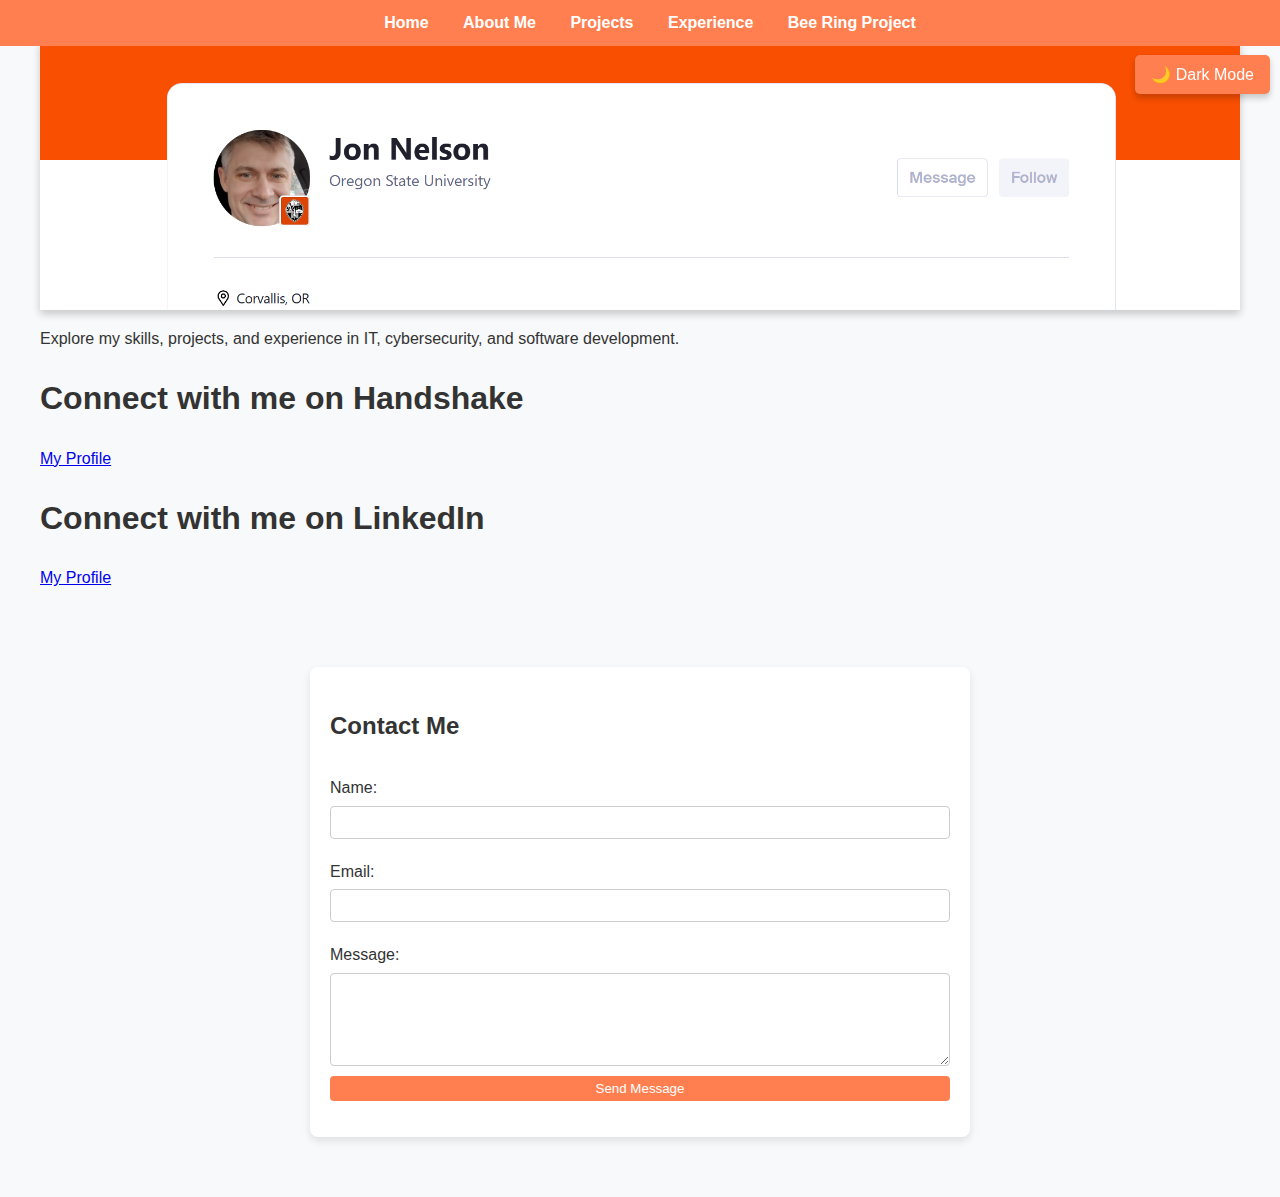
<file: index.html>
<!DOCTYPE html>
<html lang="en">
<head>
    <meta charset="UTF-8">
    <meta name="viewport" content="width=device-width, initial-scale=1.0">
    <link rel="stylesheet" href="style.css">
    <title>Jon Nelson Portfolio</title>
</head>
<body>
    <nav>
        <a href="index.html">Home</a>
        <a href="about.html">About Me</a>
        <a href="projects.html">Projects</a>
        <a href="experience.html">Experience</a>
        <a href="https://nelsojo.github.io/BeeRingUI/" target="_blank">Bee Ring Project</a>
    </nav>
    
    <div class="content">
        <img src="img/me.png" class = "banner">
        <p>Explore my skills, projects, and experience in IT, cybersecurity, and software development.</p>
        <h1>Connect with me on Handshake</h1>
        <p><a href="https://oregonstate.joinhandshake.com/profiles/6pqawc" target="_blank">My Profile</a></p>
        <h1>Connect with me on LinkedIn</h1>
        <p><a href="https://www.linkedin.com/in/jon-nelson-78ba631a/" target="_blank">My Profile</a></p>
    </div>

    <section id="contact">
        <h2>Contact Me</h2>
        <form id="contact-form">
            <label for="name">Name:</label>
            <input type="text" id="name" name="name" required>
    
            <label for="email">Email:</label>
            <input type="email" id="email" name="email" required>
    
            <label for="message">Message:</label>
            <textarea id="message" name="message" rows="5" required></textarea>
    
            <button type="submit">Send Message</button>
        </form>
        <p id="form-status"></p>
    </section>
    <button id="dark-mode-toggle">🌙 Dark Mode</button>
    <script src = "contact.js"></script>
    <script src = "dark-mode.js"></script>
</body>
</body>
</html>
</file>
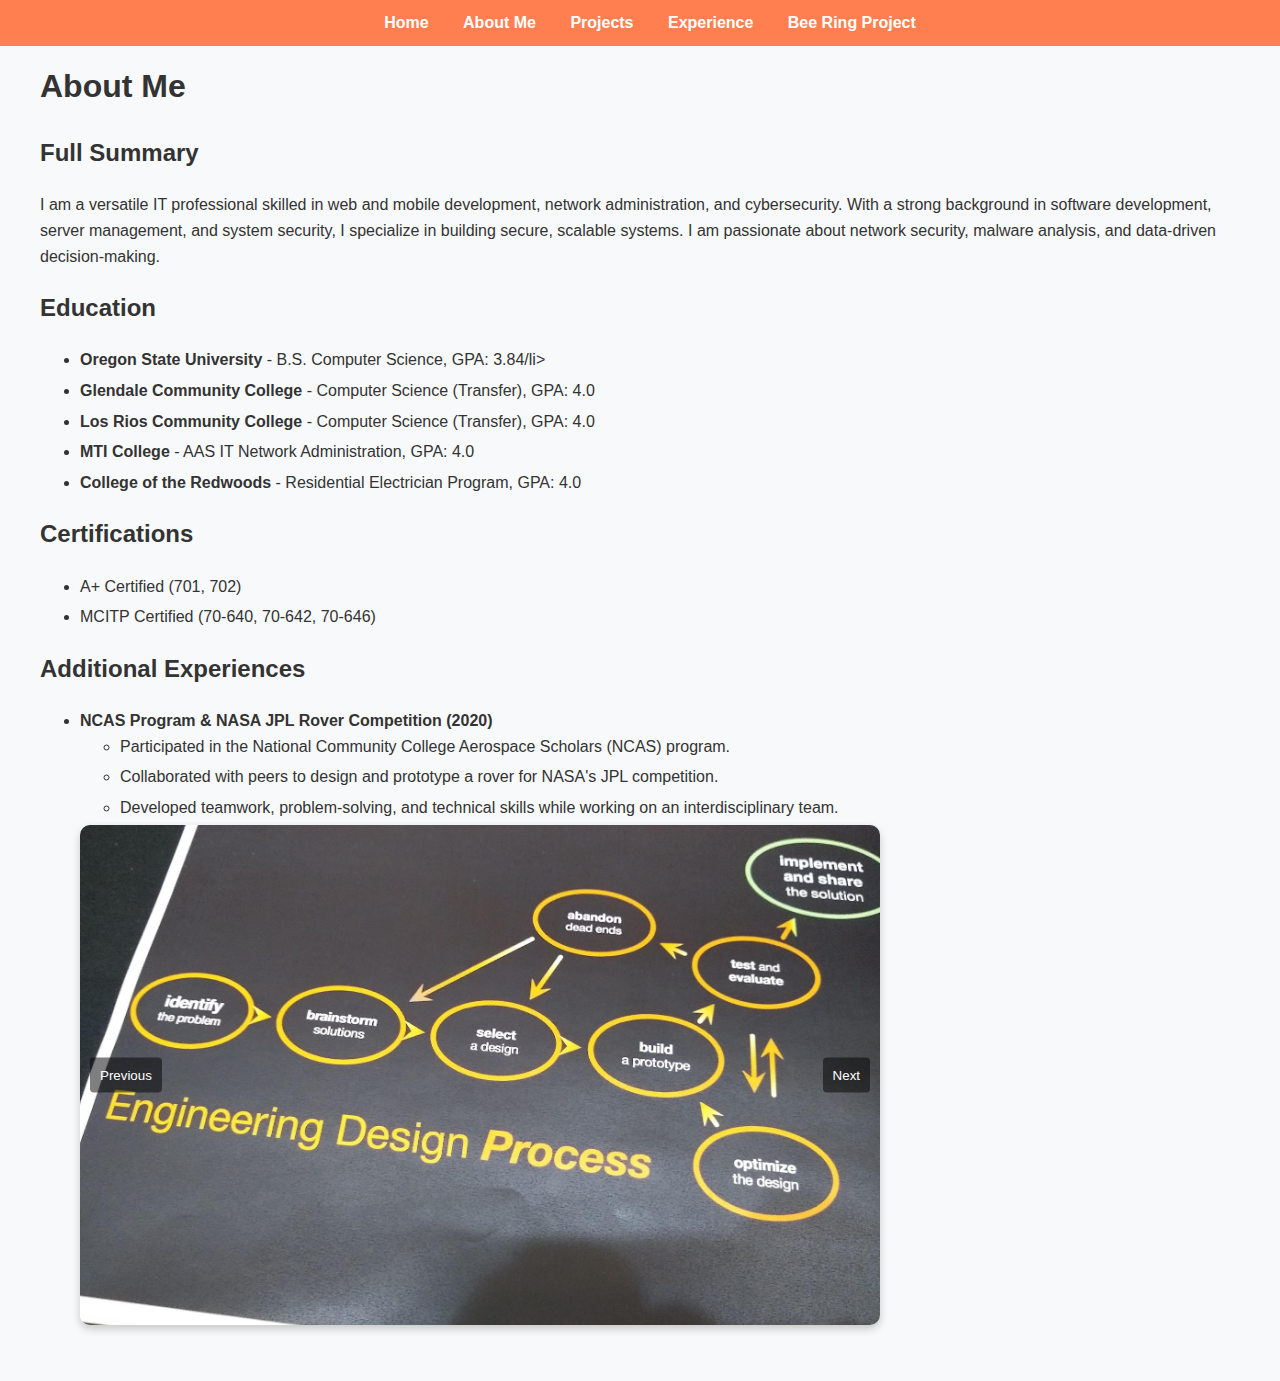
<file: about.html>
<!DOCTYPE html>
<html lang="en">
<head>
    <meta charset="UTF-8">
    <meta name="viewport" content="width=device-width, initial-scale=1.0">
    <link rel="stylesheet" href="style.css">
    <title>About Me - Jon Nelson</title>
</head>
<body>
    <nav>
        <a href="index.html">Home</a>
        <a href="about.html">About Me</a>
        <a href="projects.html">Projects</a>
        <a href="experience.html">Experience</a>
        <a href="https://nelsojo.github.io/BeeRingUI/" target="_blank">Bee Ring Project</a>
    </nav>
    
    <div class="content">
        <h1>About Me</h1>
        
        <section id="full-summary">
            <h2>Full Summary</h2>
            <p>I am a versatile IT professional skilled in web and mobile development, network administration, and cybersecurity. With a strong background in software development, server management, and system security, I specialize in building secure, scalable systems. I am passionate about network security, malware analysis, and data-driven decision-making.</p>
        </section>

        <section id="education">
            <h2>Education</h2>
            <ul>
                <li><strong>Oregon State University</strong> - B.S. Computer Science, GPA: 3.84/li>
                <li><strong>Glendale Community College</strong> - Computer Science (Transfer), GPA: 4.0</li>
                <li><strong>Los Rios Community College</strong> - Computer Science (Transfer), GPA: 4.0</li>
                <li><strong>MTI College</strong> - AAS IT Network Administration, GPA: 4.0</li>
                <li><strong>College of the Redwoods</strong> - Residential Electrician Program, GPA: 4.0</li>
            </ul>
        </section>

        <section id="certifications">
            <h2>Certifications</h2>
            <ul>
                <li>A+ Certified (701, 702)</li>
                <li>MCITP Certified (70-640, 70-642, 70-646)</li>
            </ul>
        </section>

        <section id="additional-experiences">
            <h2>Additional Experiences</h2>
            <ul>
                <li><strong>NCAS Program & NASA JPL Rover Competition (2020)</strong>
                    <ul>
                        <li>Participated in the National Community College Aerospace Scholars (NCAS) program.</li>
                        <li>Collaborated with peers to design and prototype a rover for NASA's JPL competition.</li>
                        <li>Developed teamwork, problem-solving, and technical skills while working on an interdisciplinary team.</li>
                    </ul>
                    <div class="carousel">
                        <div class="carousel-images">
                            <img src="img/ncas1.jpg">
                            <img src="img/ncas2.jpg">
                            <img src="img/ncas3.jpg">
                            <img src="img/ncas4.jpg">
                            <img src="img/ncas5.png">
                          
                           
                        </div>
                        <button class="prev">Previous</button>
                        <button class="next">Next</button>
                    </div>
                </li>
            </ul>
        </section>
    </div>
     <script src="carousel.js"></script>
</body>
</html>
</file>
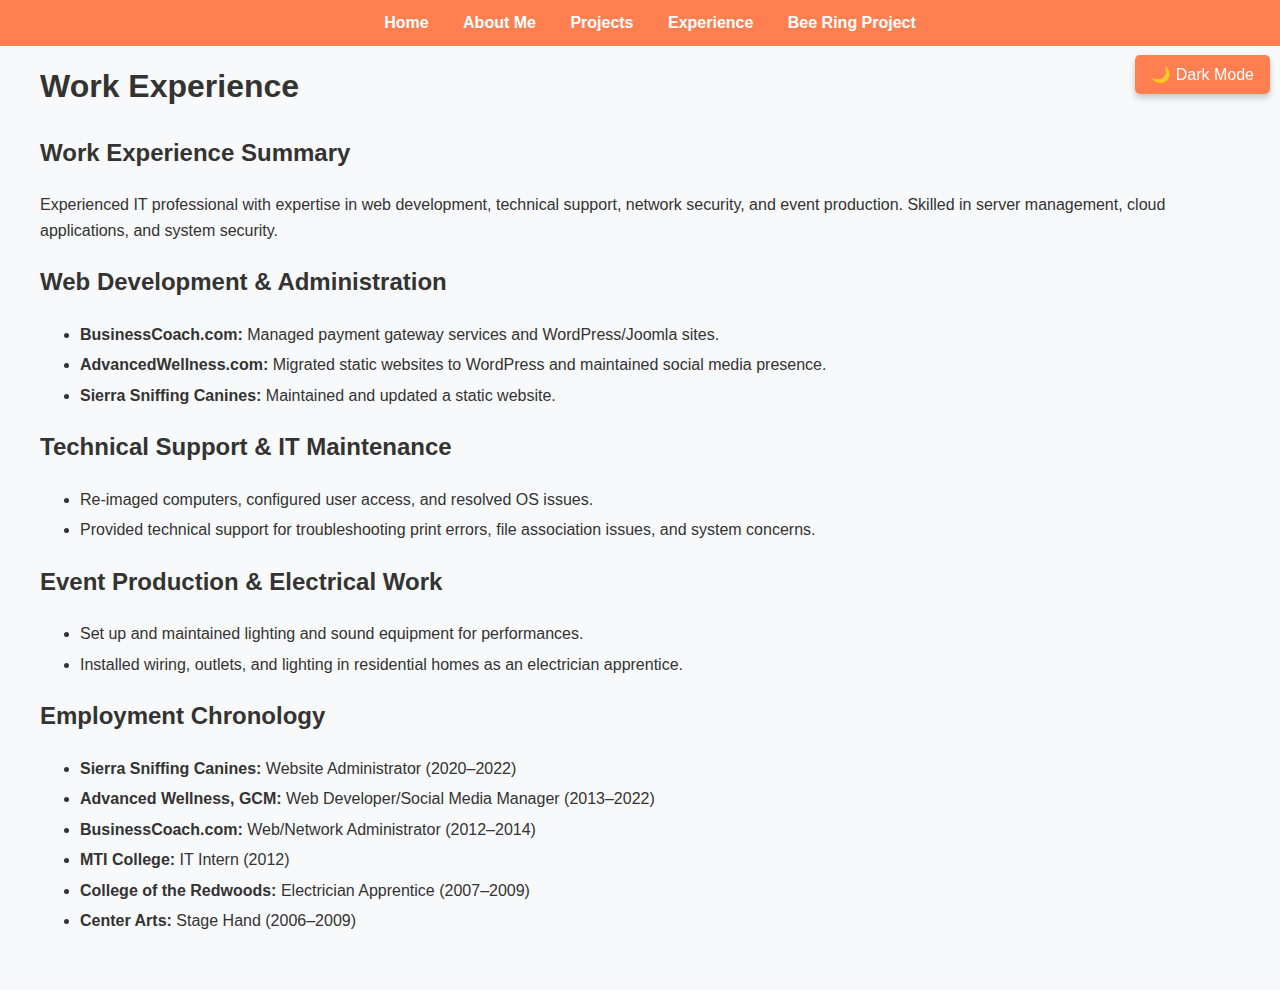
<file: experience.html>
<!DOCTYPE html>
<html lang="en">
<head>
    <meta charset="UTF-8">
    <meta name="viewport" content="width=device-width, initial-scale=1.0">
    <link rel="stylesheet" href="style.css">
    <title>Experience - Jon Nelson</title>
</head>
<body>
    <nav>
        <a href="index.html">Home</a>
        <a href="about.html">About Me</a>
        <a href="projects.html">Projects</a>
        <a href="experience.html">Experience</a>
        <a href="https://nelsojo.github.io/BeeRingUI/" target="_blank">Bee Ring Project</a>
    </nav>
    
    <div class="content">
        <h1>Work Experience</h1>
        
        <section id="summary">
            <h2>Work Experience Summary</h2>
            <p>Experienced IT professional with expertise in web development, technical support, network security, and event production. Skilled in server management, cloud applications, and system security.</p>
        </section>
        
        <section id="web-development">
            <h2>Web Development & Administration</h2>
            <ul>
                <li><strong>BusinessCoach.com:</strong> Managed payment gateway services and WordPress/Joomla sites.</li>
                <li><strong>AdvancedWellness.com:</strong> Migrated static websites to WordPress and maintained social media presence.</li>
                <li><strong>Sierra Sniffing Canines:</strong> Maintained and updated a static website.</li>
            </ul>
        </section>
        
        <section id="tech-support">
            <h2>Technical Support & IT Maintenance</h2>
            <ul>
                <li>Re-imaged computers, configured user access, and resolved OS issues.</li>
                <li>Provided technical support for troubleshooting print errors, file association issues, and system concerns.</li>
            </ul>
        </section>
        
        <section id="event-production">
            <h2>Event Production & Electrical Work</h2>
            <ul>
                <li>Set up and maintained lighting and sound equipment for performances.</li>
                <li>Installed wiring, outlets, and lighting in residential homes as an electrician apprentice.</li>
            </ul>
        </section>
        
        <section id="employment-chronology">
            <h2>Employment Chronology</h2>
            <ul>
                <li><strong>Sierra Sniffing Canines:</strong> Website Administrator (2020–2022)</li>
                <li><strong>Advanced Wellness, GCM:</strong> Web Developer/Social Media Manager (2013–2022)</li>
                <li><strong>BusinessCoach.com:</strong> Web/Network Administrator (2012–2014)</li>
                <li><strong>MTI College:</strong> IT Intern (2012)</li>
                <li><strong>College of the Redwoods:</strong> Electrician Apprentice (2007–2009)</li>
                <li><strong>Center Arts:</strong> Stage Hand (2006–2009)</li>
            </ul>
        </section>
    </div>
    <button id="dark-mode-toggle">🌙 Dark Mode</button>
    <script src = "dark-mode.js"></script>
</body>
</html>
</file>
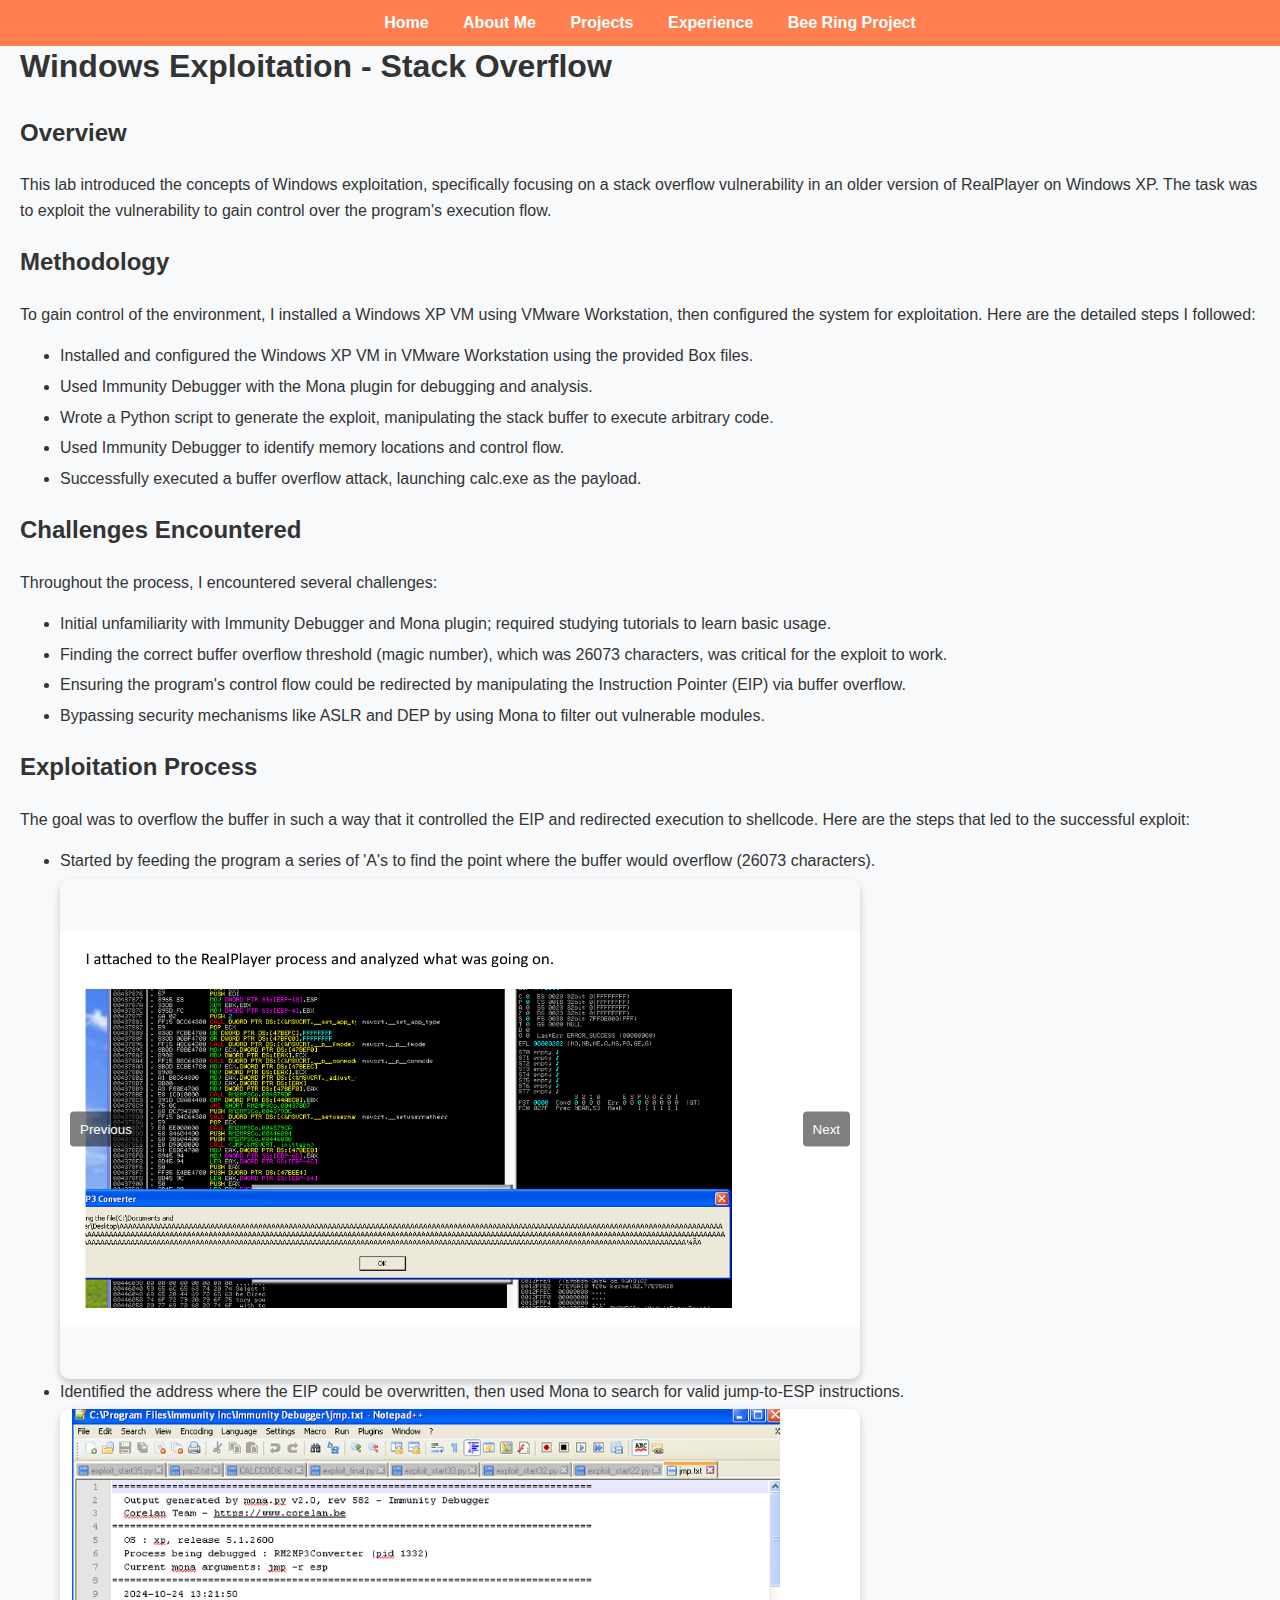
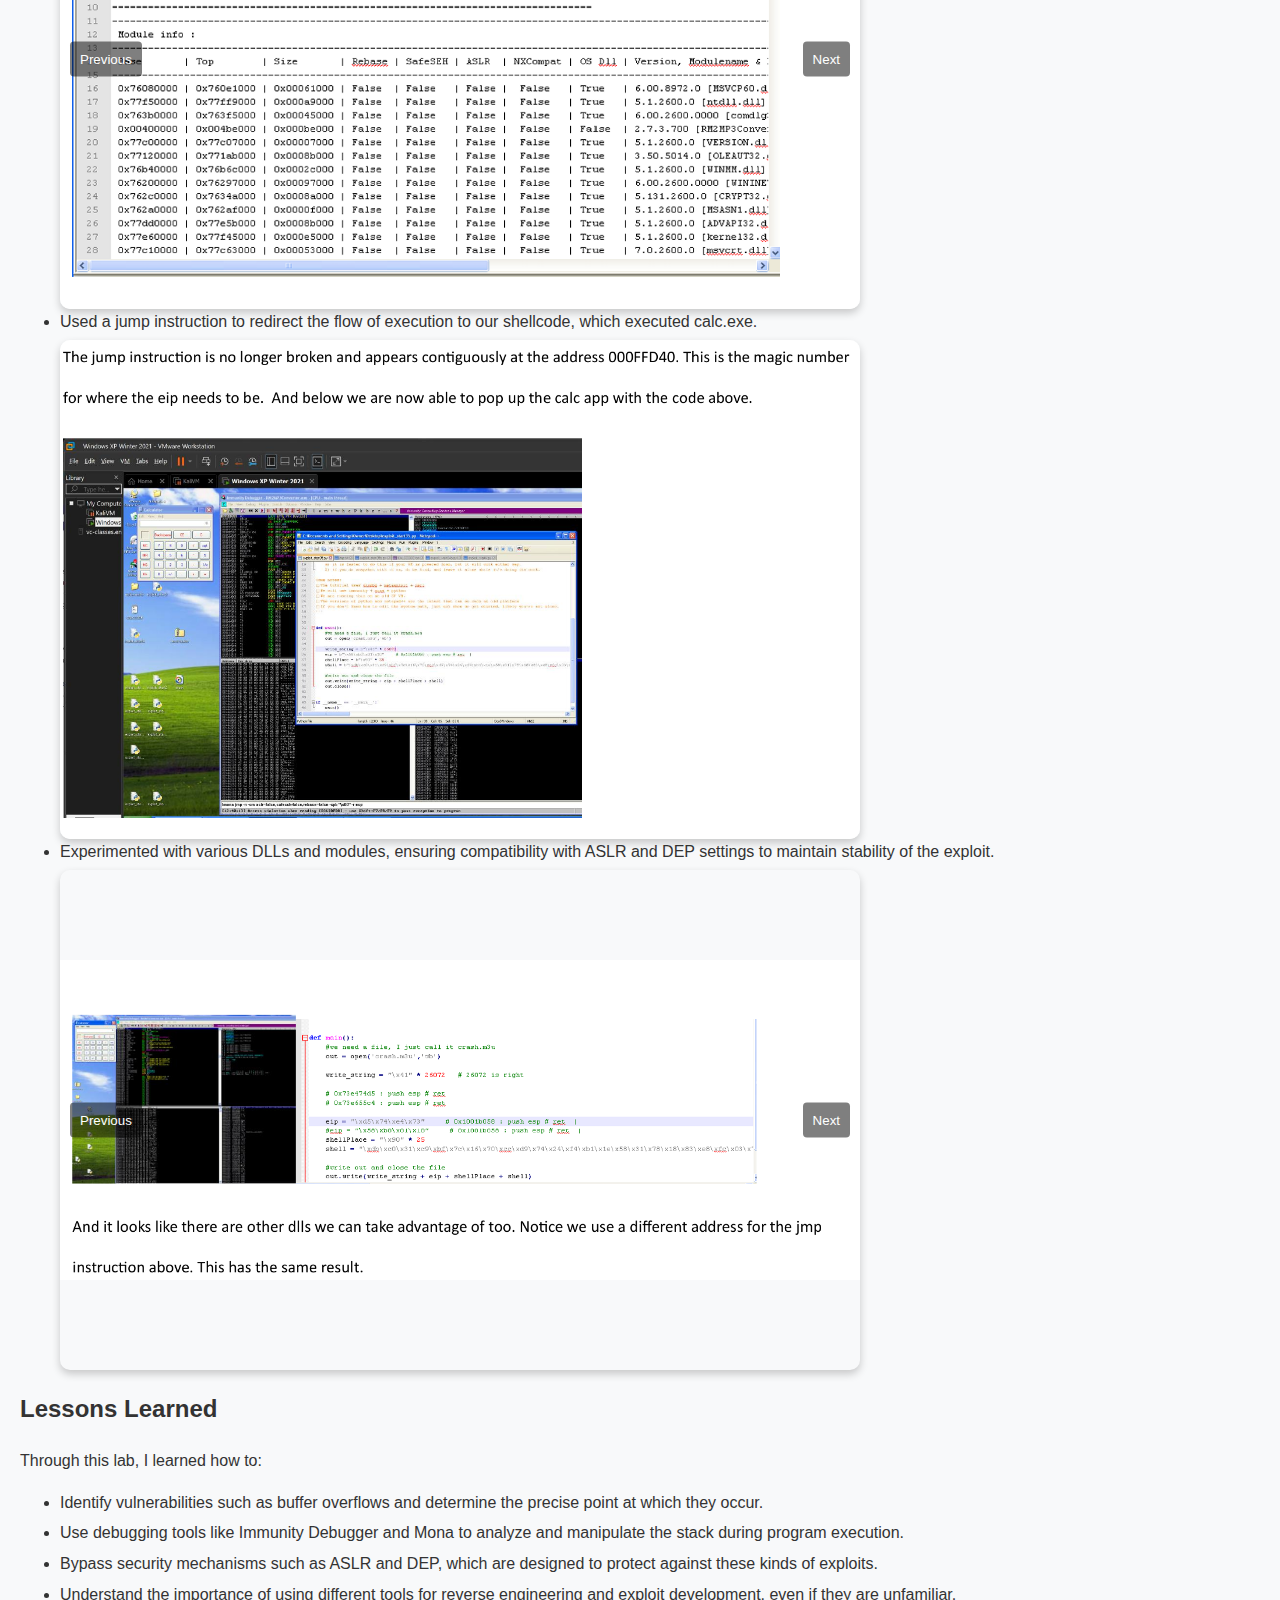
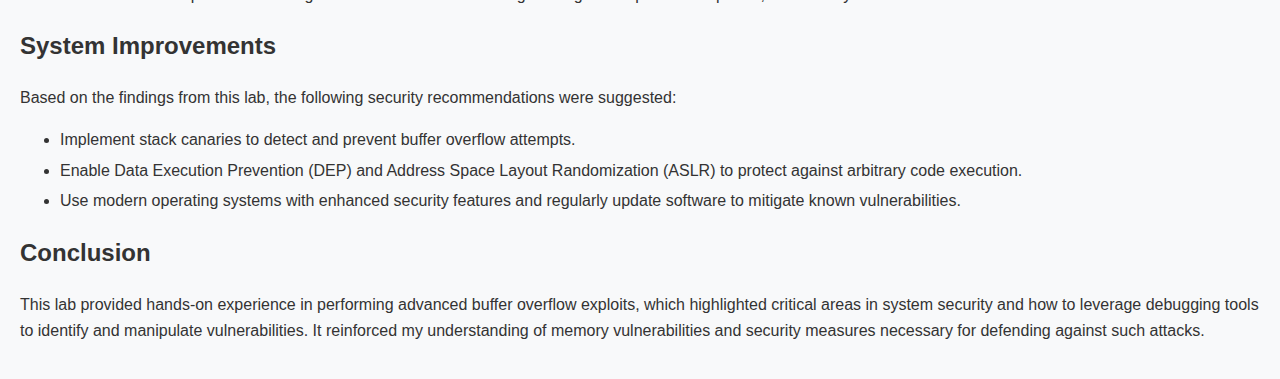
<file: expoitLab.html>
<!DOCTYPE html>
<html lang="en">
<head>
    <meta charset="UTF-8">
    <meta name="viewport" content="width=device-width, initial-scale=1.0">
    <title>Windows Exploitation - Stack Overflow</title>
    <link rel="stylesheet" href="style.css">
</head>
<nav>
    <a href="index.html">Home</a>
    <a href="about.html">About Me</a>
    <a href="projects.html">Projects</a>
    <a href="experience.html">Experience</a>
    <a href="https://nelsojo.github.io/BeeRingUI/" target="_blank">Bee Ring Project</a>
</nav>
<header>
    <h1>Windows Exploitation - Stack Overflow</h1>
</header>
<body>
    <div class="container">
        <h2>Overview</h2>
        <p>This lab introduced the concepts of Windows exploitation, specifically focusing on a stack overflow vulnerability in an older version of RealPlayer on Windows XP. The task was to exploit the vulnerability to gain control over the program's execution flow.</p>

        <h2>Methodology</h2>
        <p>To gain control of the environment, I installed a Windows XP VM using VMware Workstation, then configured the system for exploitation. Here are the detailed steps I followed:</p>
        <ul>
            <li>Installed and configured the Windows XP VM in VMware Workstation using the provided Box files.</li>
            <li>Used Immunity Debugger with the Mona plugin for debugging and analysis.</li>
            <li>Wrote a Python script to generate the exploit, manipulating the stack buffer to execute arbitrary code.</li>
            <li>Used Immunity Debugger to identify memory locations and control flow.</li>
            <li>Successfully executed a buffer overflow attack, launching calc.exe as the payload.</li>
        </ul>

        <h2>Challenges Encountered</h2>
        <p>Throughout the process, I encountered several challenges:</p>
        <ul>
            <li>Initial unfamiliarity with Immunity Debugger and Mona plugin; required studying tutorials to learn basic usage.</li>
            <li>Finding the correct buffer overflow threshold (magic number), which was 26073 characters, was critical for the exploit to work.</li>
            <li>Ensuring the program's control flow could be redirected by manipulating the Instruction Pointer (EIP) via buffer overflow.</li>
            <li>Bypassing security mechanisms like ASLR and DEP by using Mona to filter out vulnerable modules.</li>
        </ul>

        <h2>Exploitation Process</h2>
        <p>The goal was to overflow the buffer in such a way that it controlled the EIP and redirected execution to shellcode. Here are the steps that led to the successful exploit:</p>
        <ul>
            <li>Started by feeding the program a series of 'A's to find the point where the buffer would overflow (26073 characters).</li>
            <div class="carousel">
                <div class="carousel-images">
                    <img src="img/ex1-1.png">
                    <img src="img/ex1-2.png">
                    <img src="img/ex1-3.png">
                    <img src="img/ex1-4.png">
                    <img src="img/ex1-5.png">
                    <img src="img/ex1-6.png">
                    <img src="img/ex1-7.png">
                    <img src="img/ex1-8.png">
                   
                </div>
                <button class="prev">Previous</button>
                <button class="next">Next</button>
            </div>
            <li>Identified the address where the EIP could be overwritten, then used Mona to search for valid jump-to-ESP instructions.</li>
            <div class="carousel">
                <div class="carousel-images">
                    <img src="img/ex2-1.png">
                    <img src="img/ex2-2.png">
                    <img src="img/ex2-3.png">
                    <img src="img/ex2-4.png">
                    <img src="img/ex2-5.png">
                    <img src="img/ex2-6.png">
                    <img src="img/ex2-7.png">
                    <img src="img/ex2-8.png">
                   
                </div>
                <button class="prev">Previous</button>
                <button class="next">Next</button>
            </div>
            <li>Used a jump instruction to redirect the flow of execution to our shellcode, which executed calc.exe.</li>
            <img src="img/ex3.png" class = "single-image">
            <li>Experimented with various DLLs and modules, ensuring compatibility with ASLR and DEP settings to maintain stability of the exploit.</li>
            <div class="carousel">
                <div class="carousel-images">
                    <img src="img/ex4-1.png">
                    <img src="img/ex4-2.png">
                    
                   
                </div>
                <button class="prev">Previous</button>
                <button class="next">Next</button>
            </div>
        </ul>

        <h2>Lessons Learned</h2>
        <p>Through this lab, I learned how to:</p>
        <ul>
            <li>Identify vulnerabilities such as buffer overflows and determine the precise point at which they occur.</li>
            <li>Use debugging tools like Immunity Debugger and Mona to analyze and manipulate the stack during program execution.</li>
            <li>Bypass security mechanisms such as ASLR and DEP, which are designed to protect against these kinds of exploits.</li>
            <li>Understand the importance of using different tools for reverse engineering and exploit development, even if they are unfamiliar.</li>
        </ul>

        <h2>System Improvements</h2>
        <p>Based on the findings from this lab, the following security recommendations were suggested:</p>
        <ul>
            <li>Implement stack canaries to detect and prevent buffer overflow attempts.</li>
            <li>Enable Data Execution Prevention (DEP) and Address Space Layout Randomization (ASLR) to protect against arbitrary code execution.</li>
            <li>Use modern operating systems with enhanced security features and regularly update software to mitigate known vulnerabilities.</li>
        </ul>

        <h2>Conclusion</h2>
        <p>This lab provided hands-on experience in performing advanced buffer overflow exploits, which highlighted critical areas in system security and how to leverage debugging tools to identify and manipulate vulnerabilities. It reinforced my understanding of memory vulnerabilities and security measures necessary for defending against such attacks.</p>
    </div>
    <script src="carousel.js"></script>
</body>
</html>
</file>
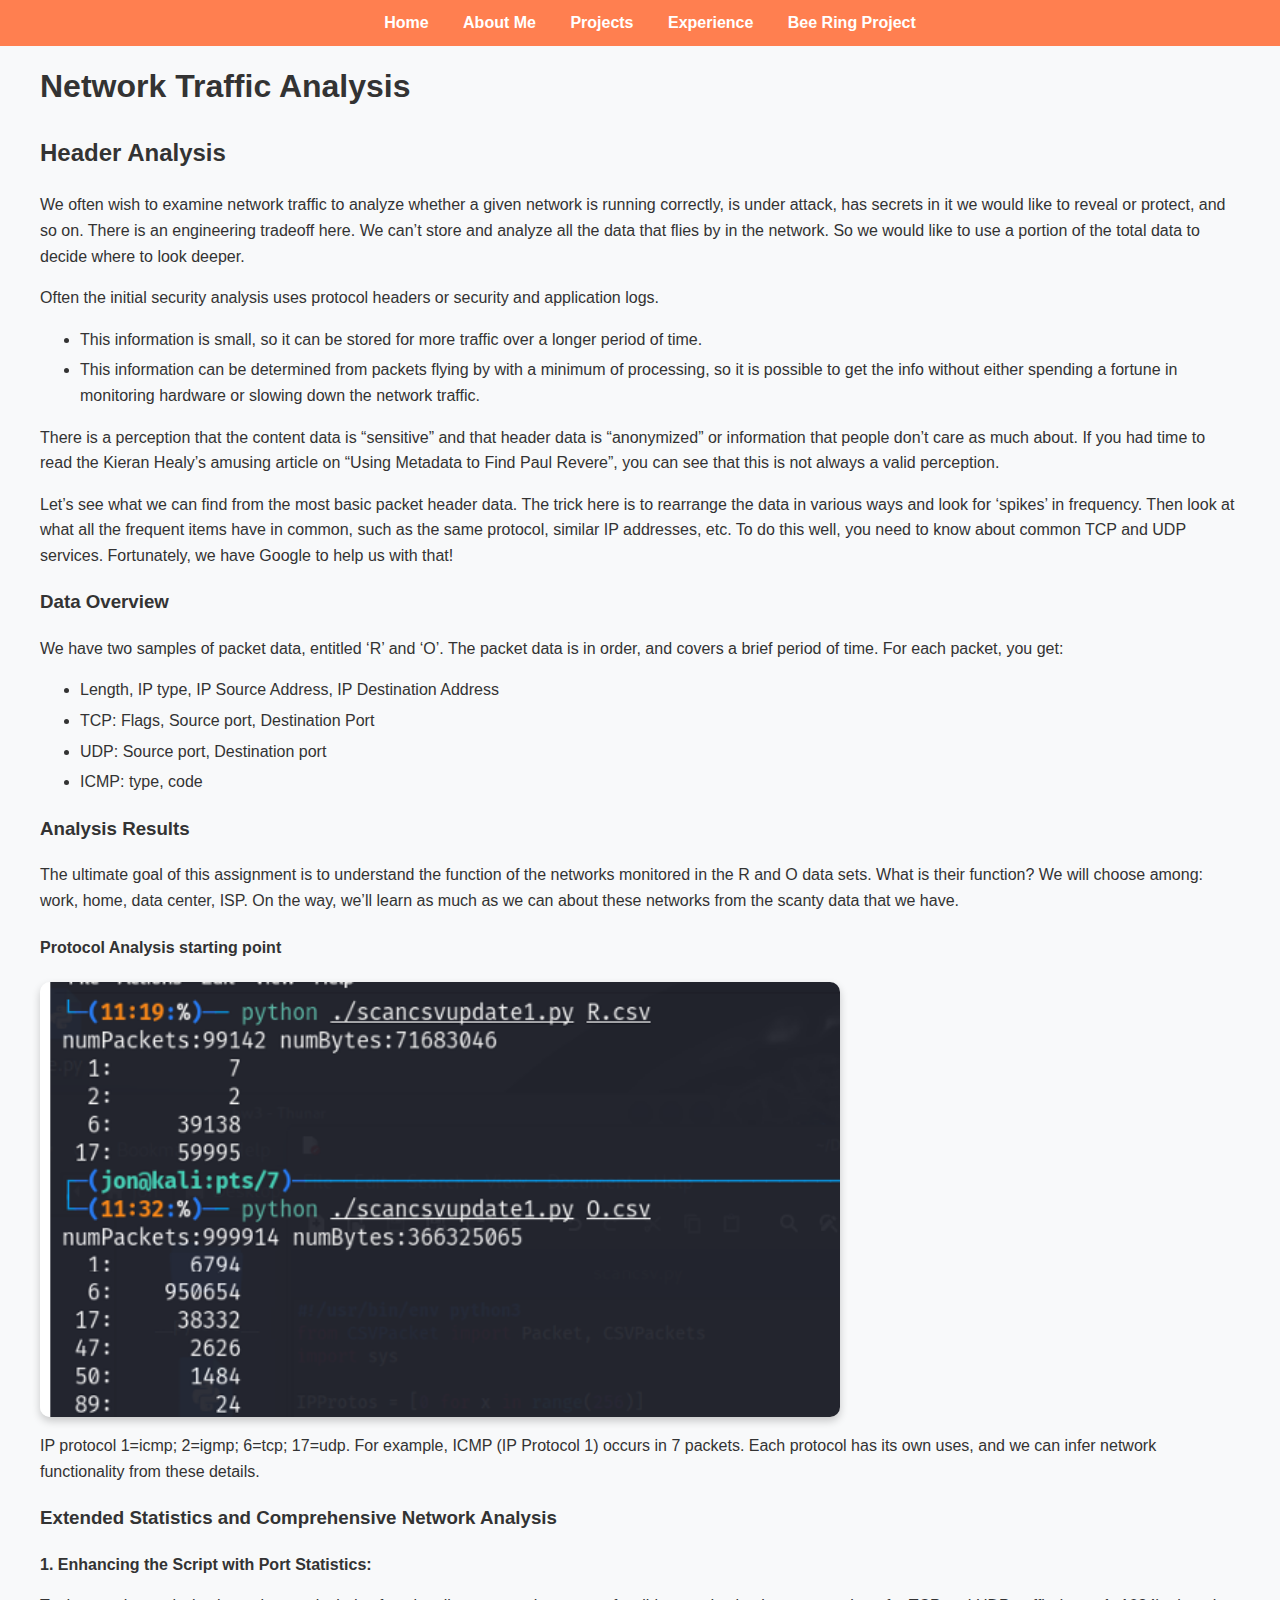
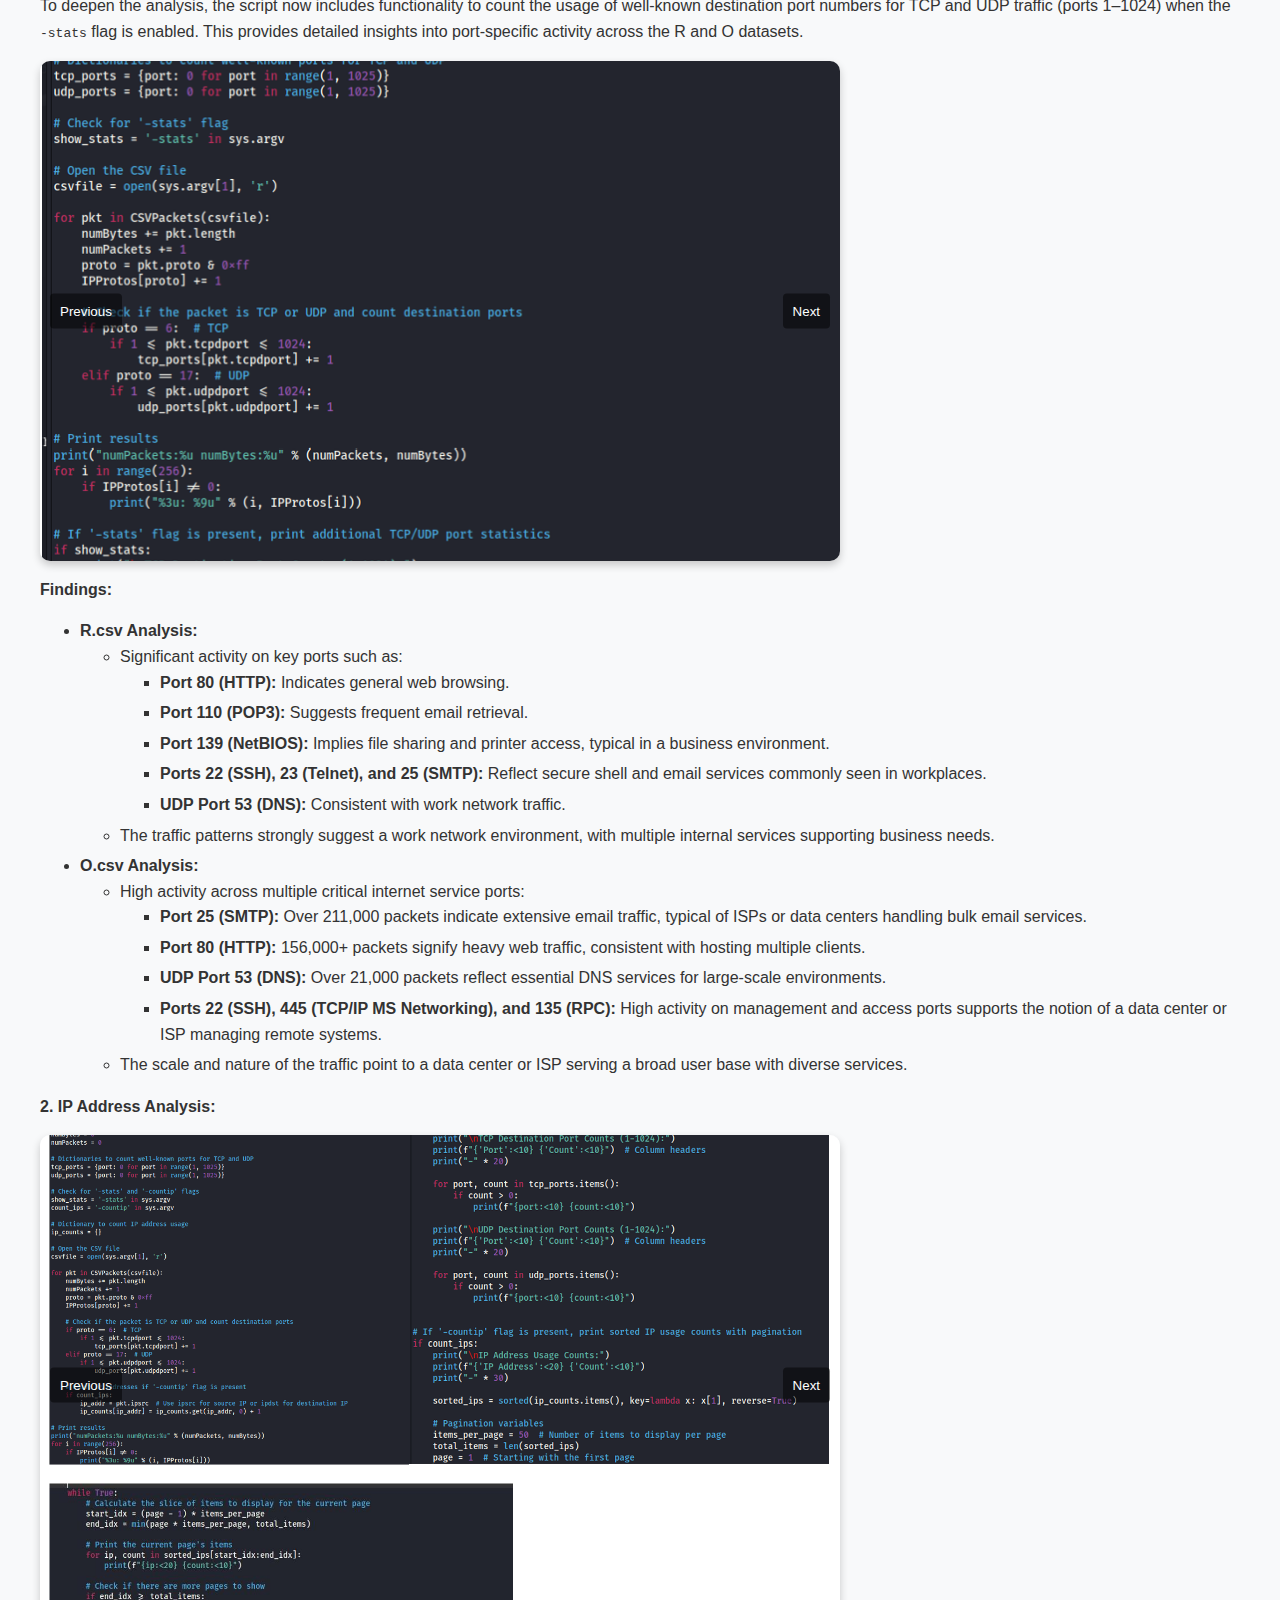
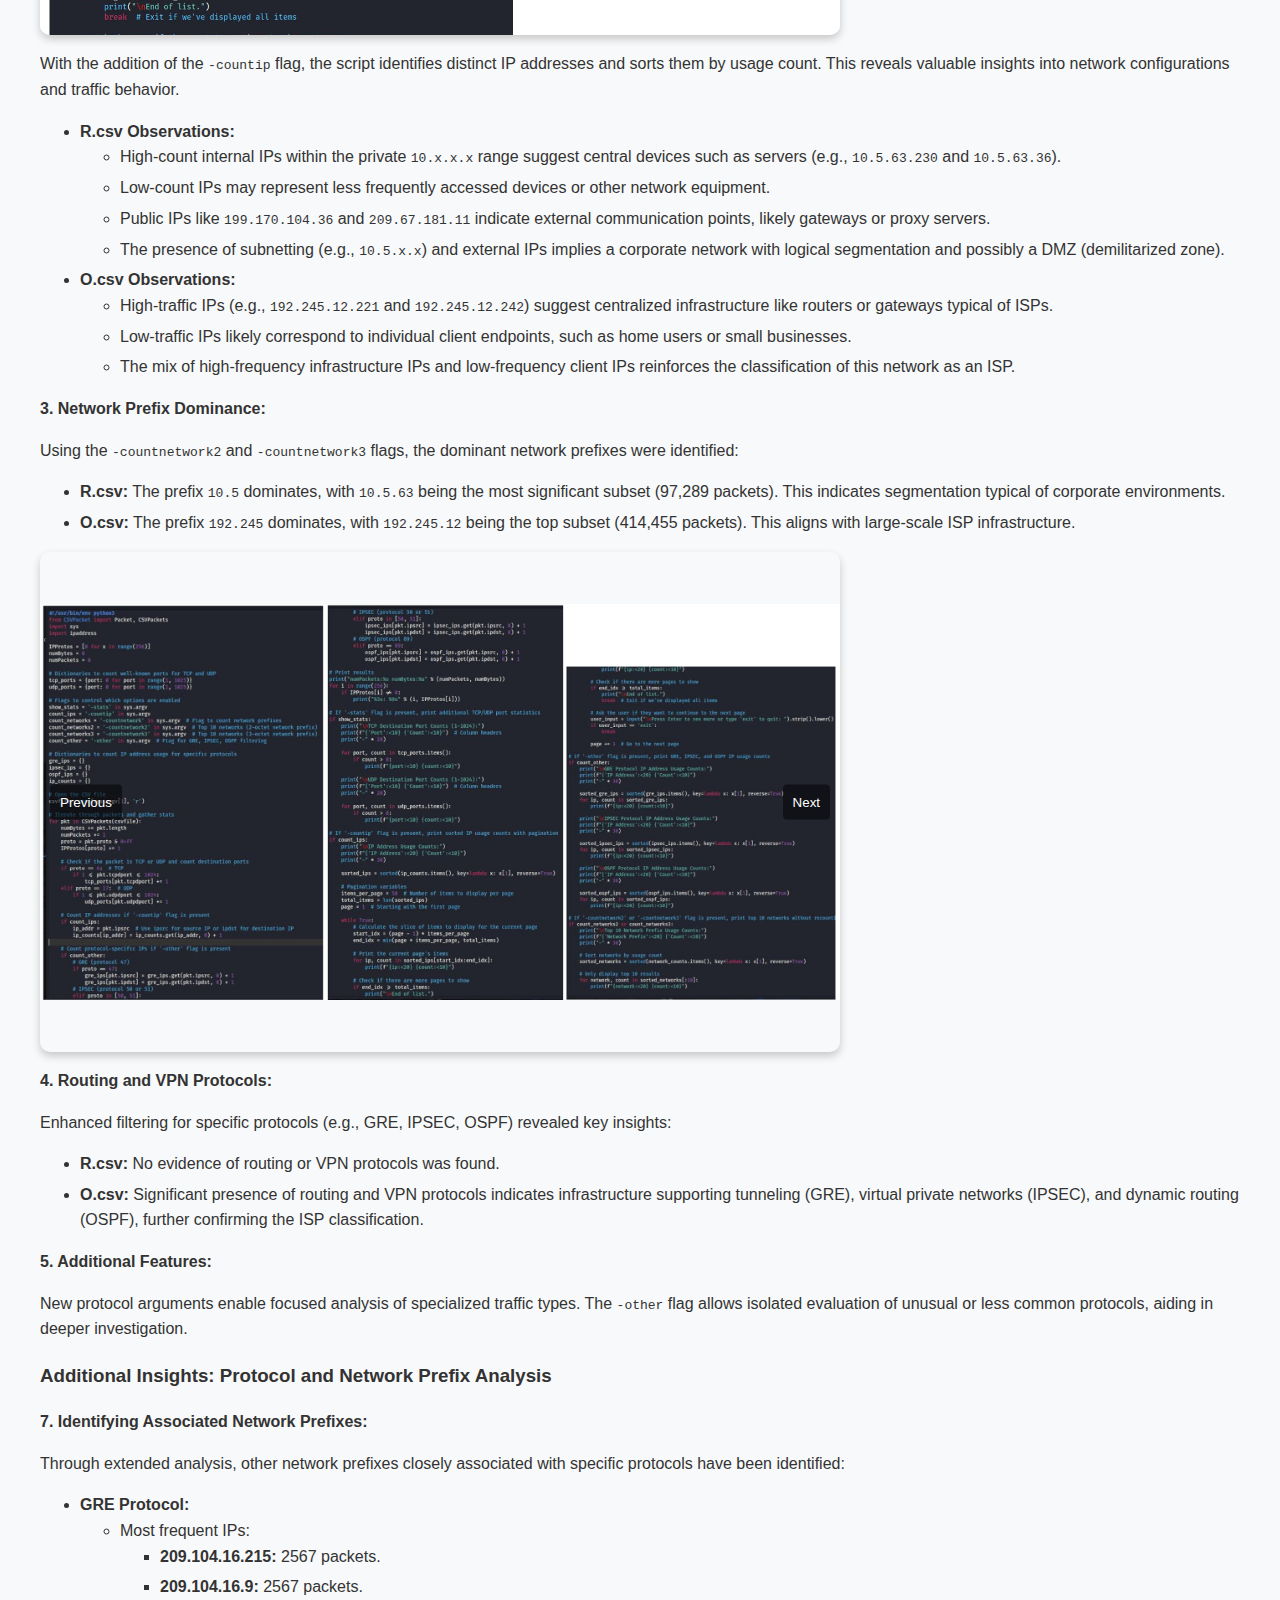
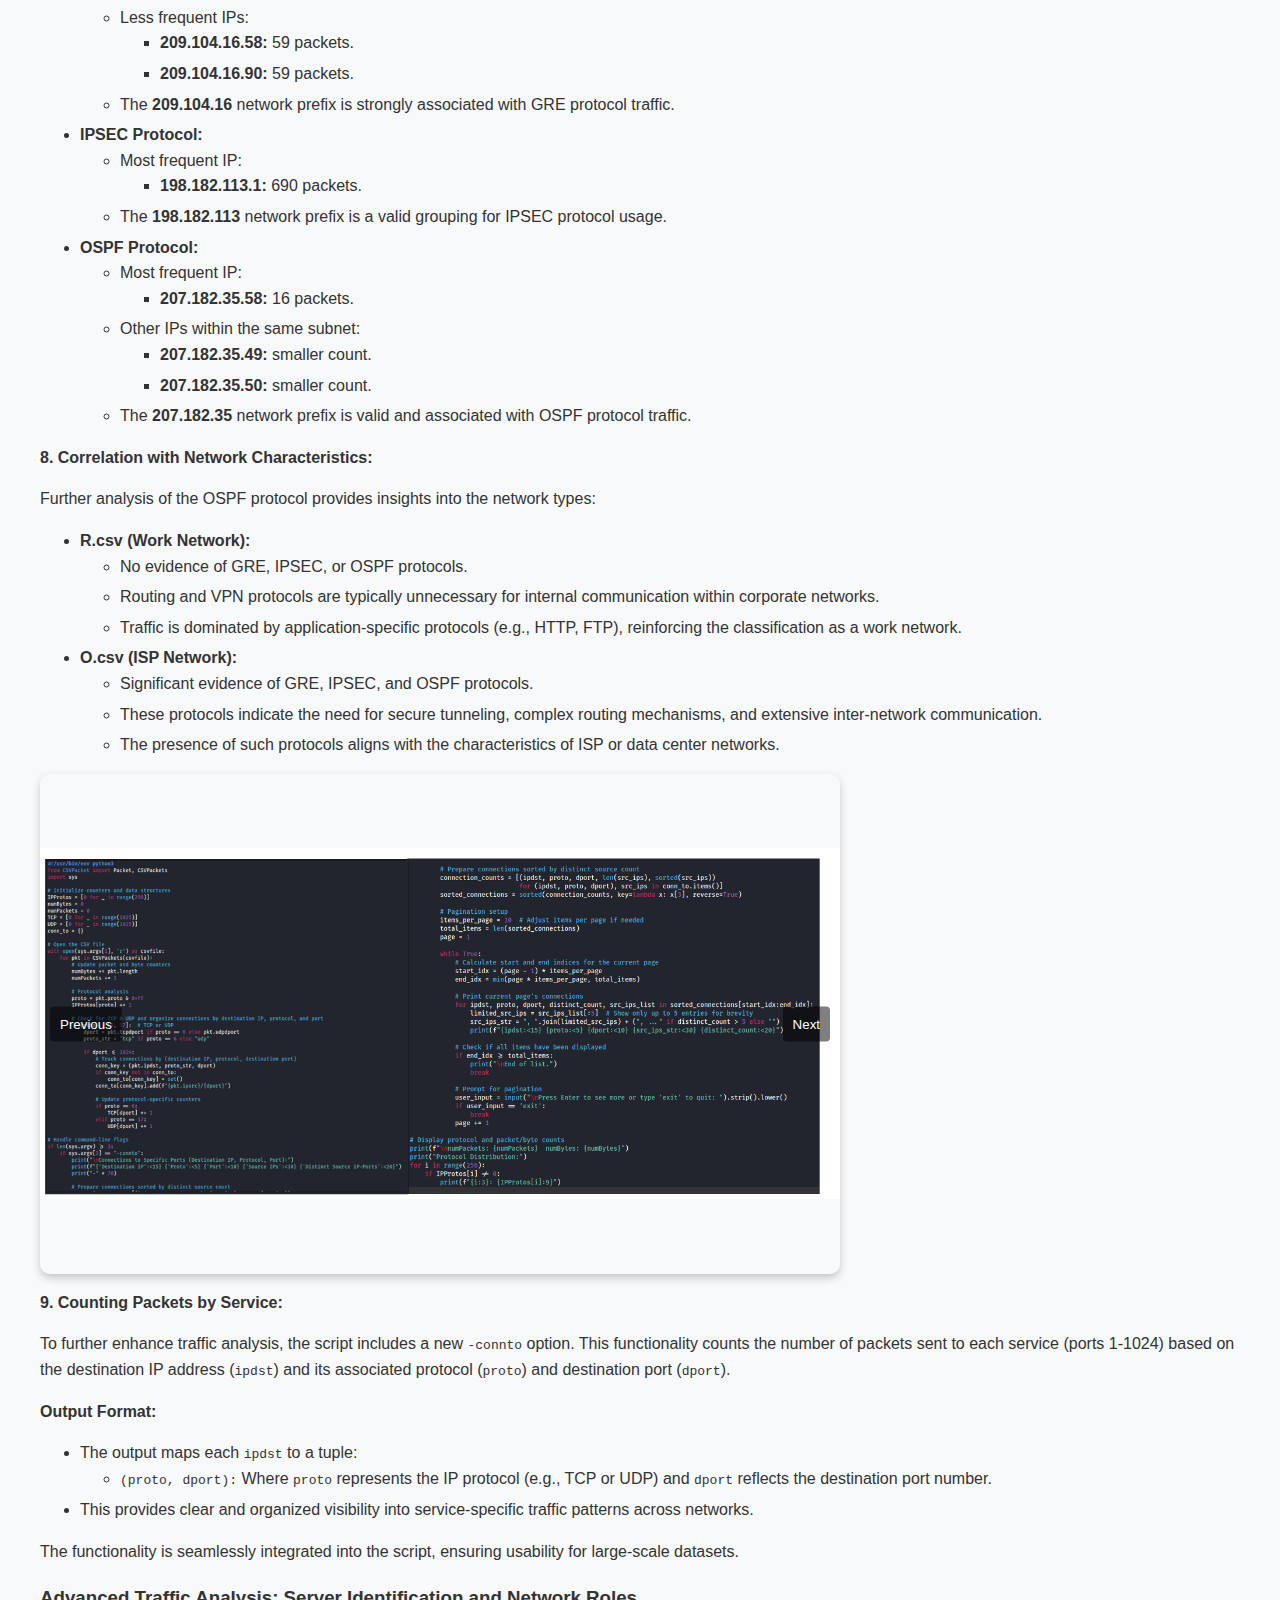
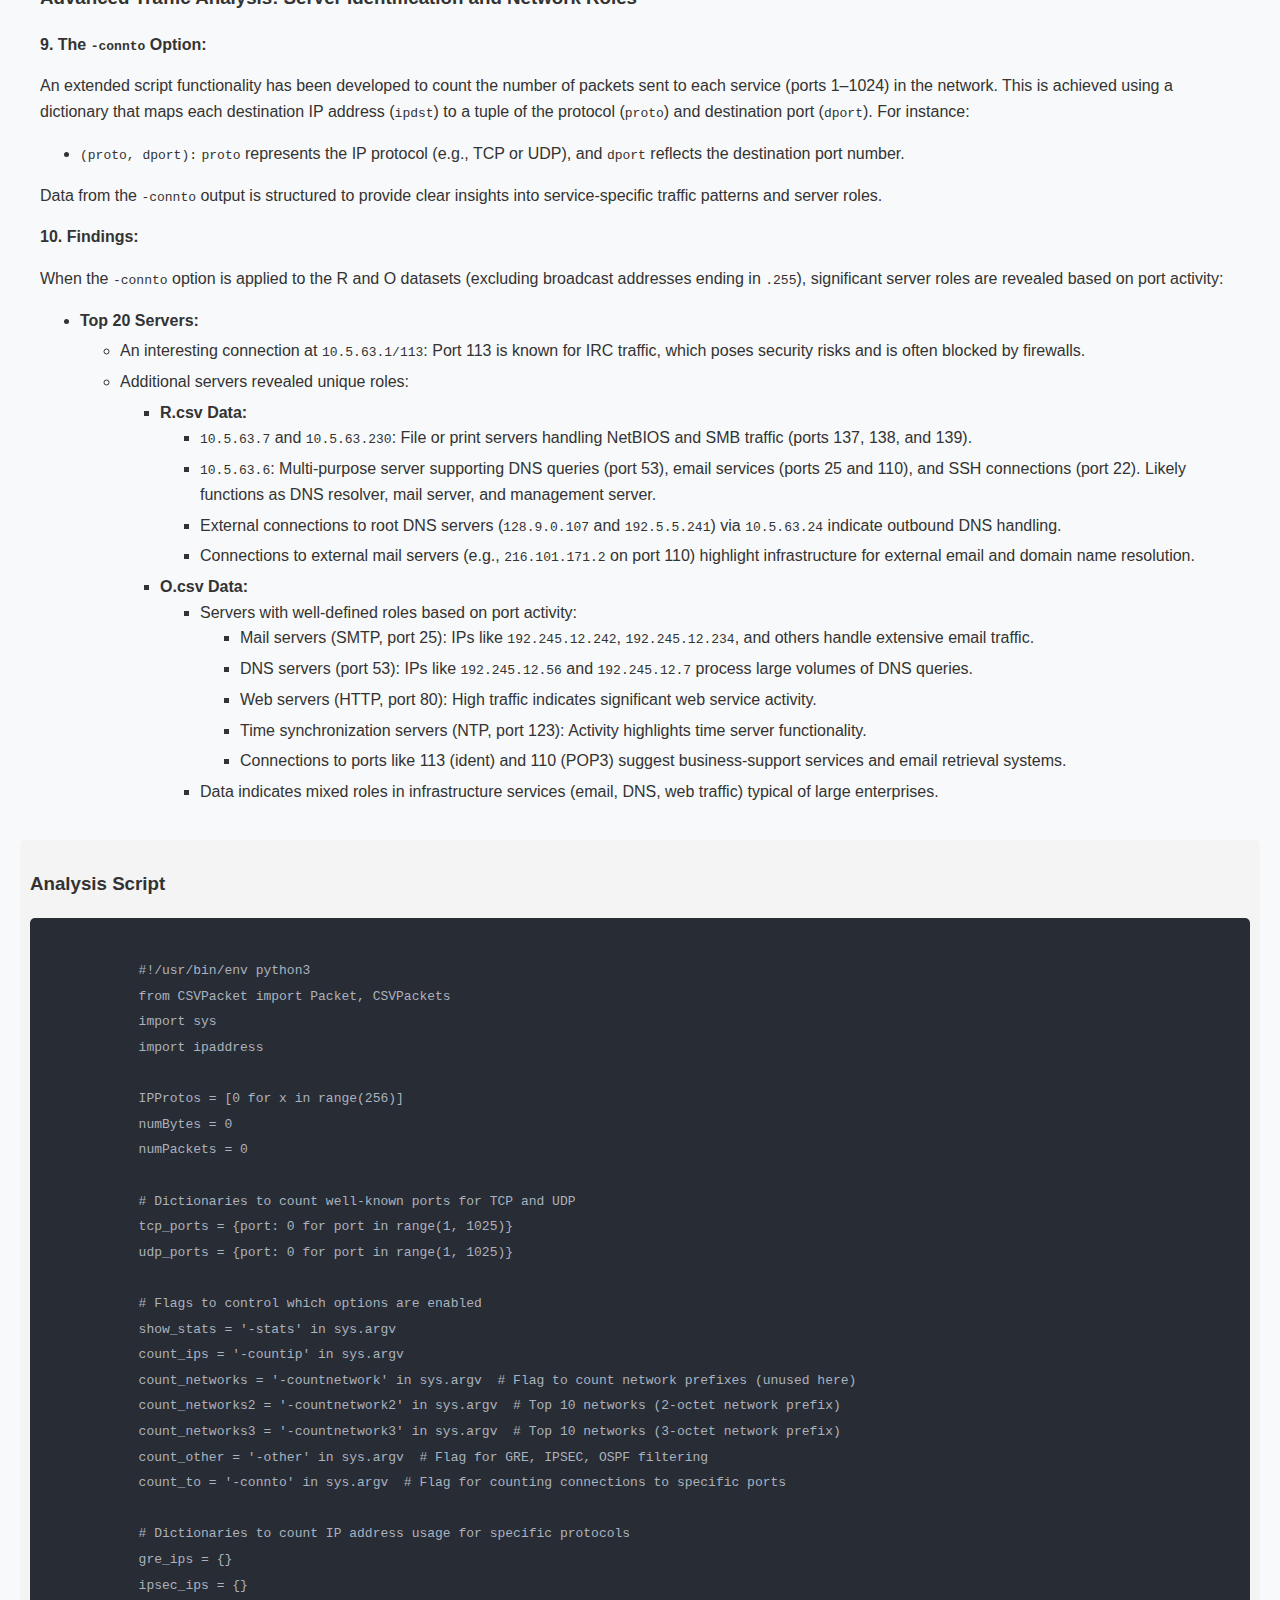
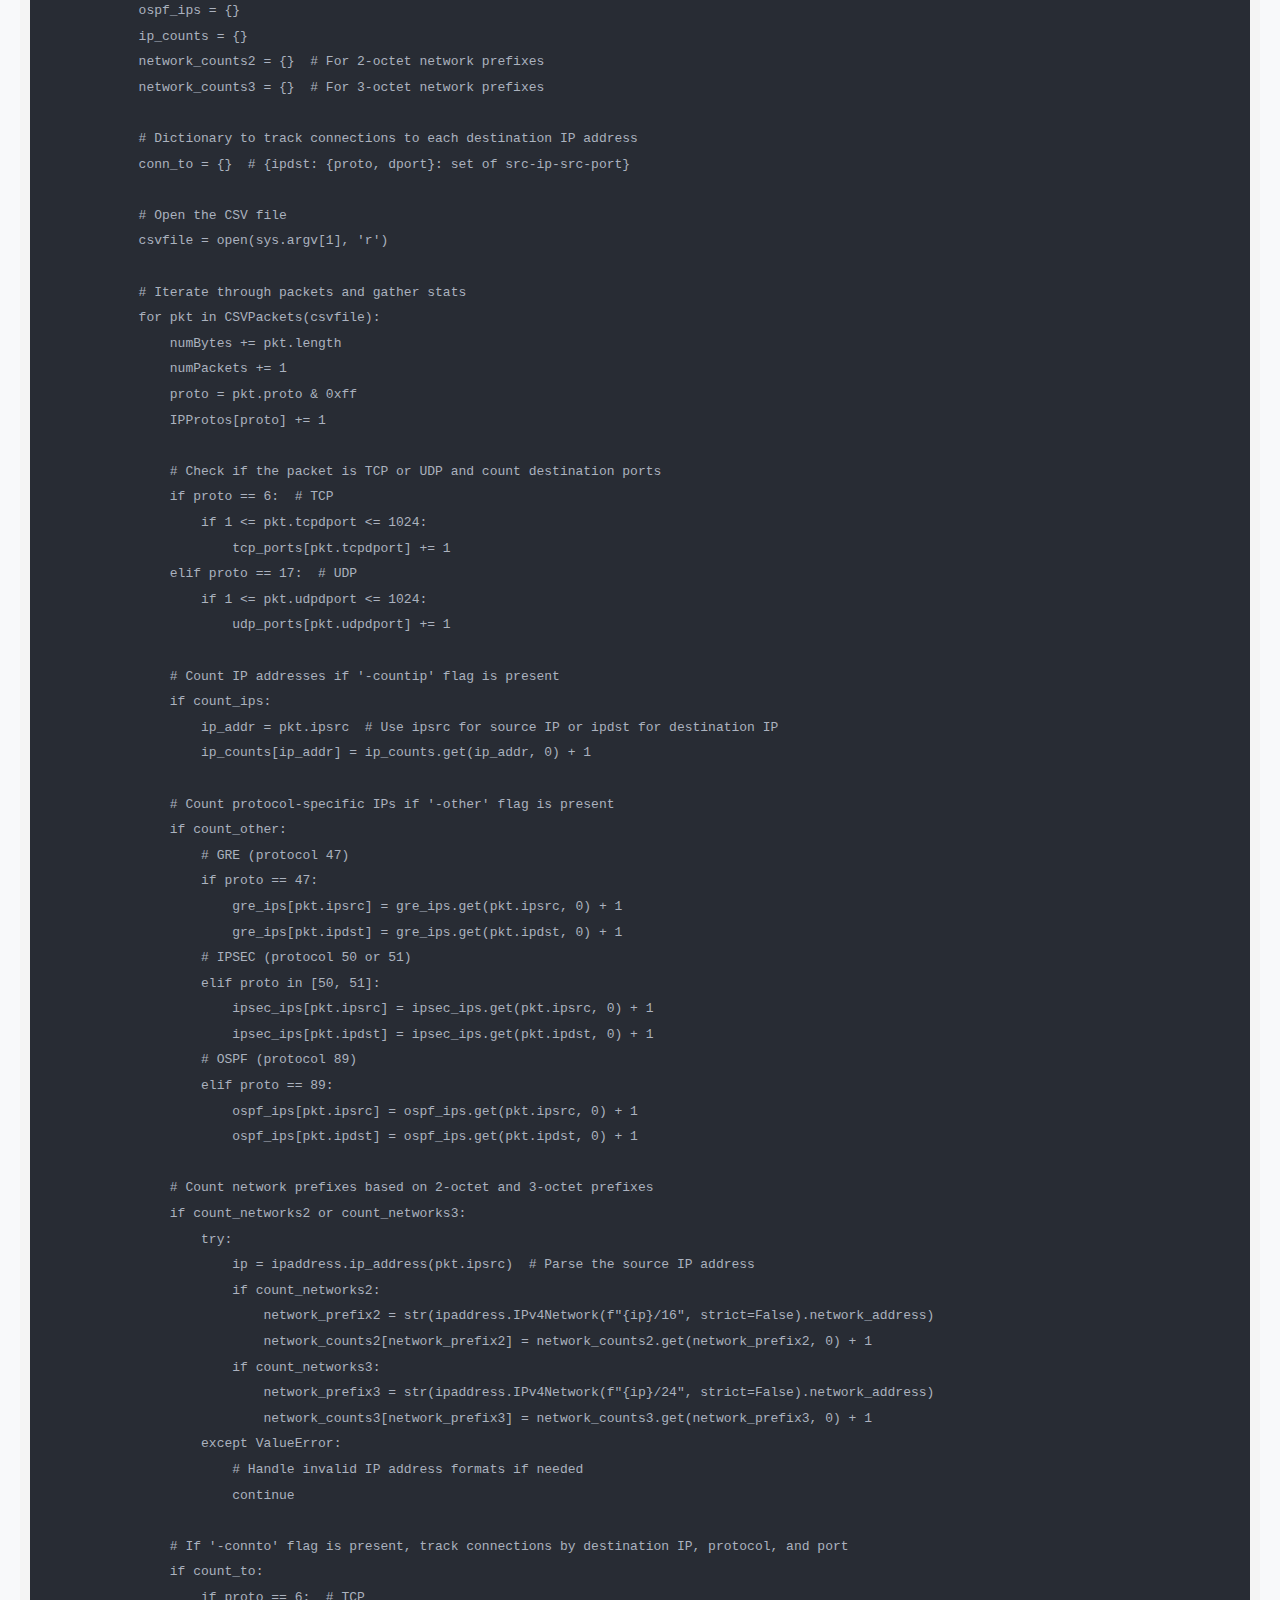
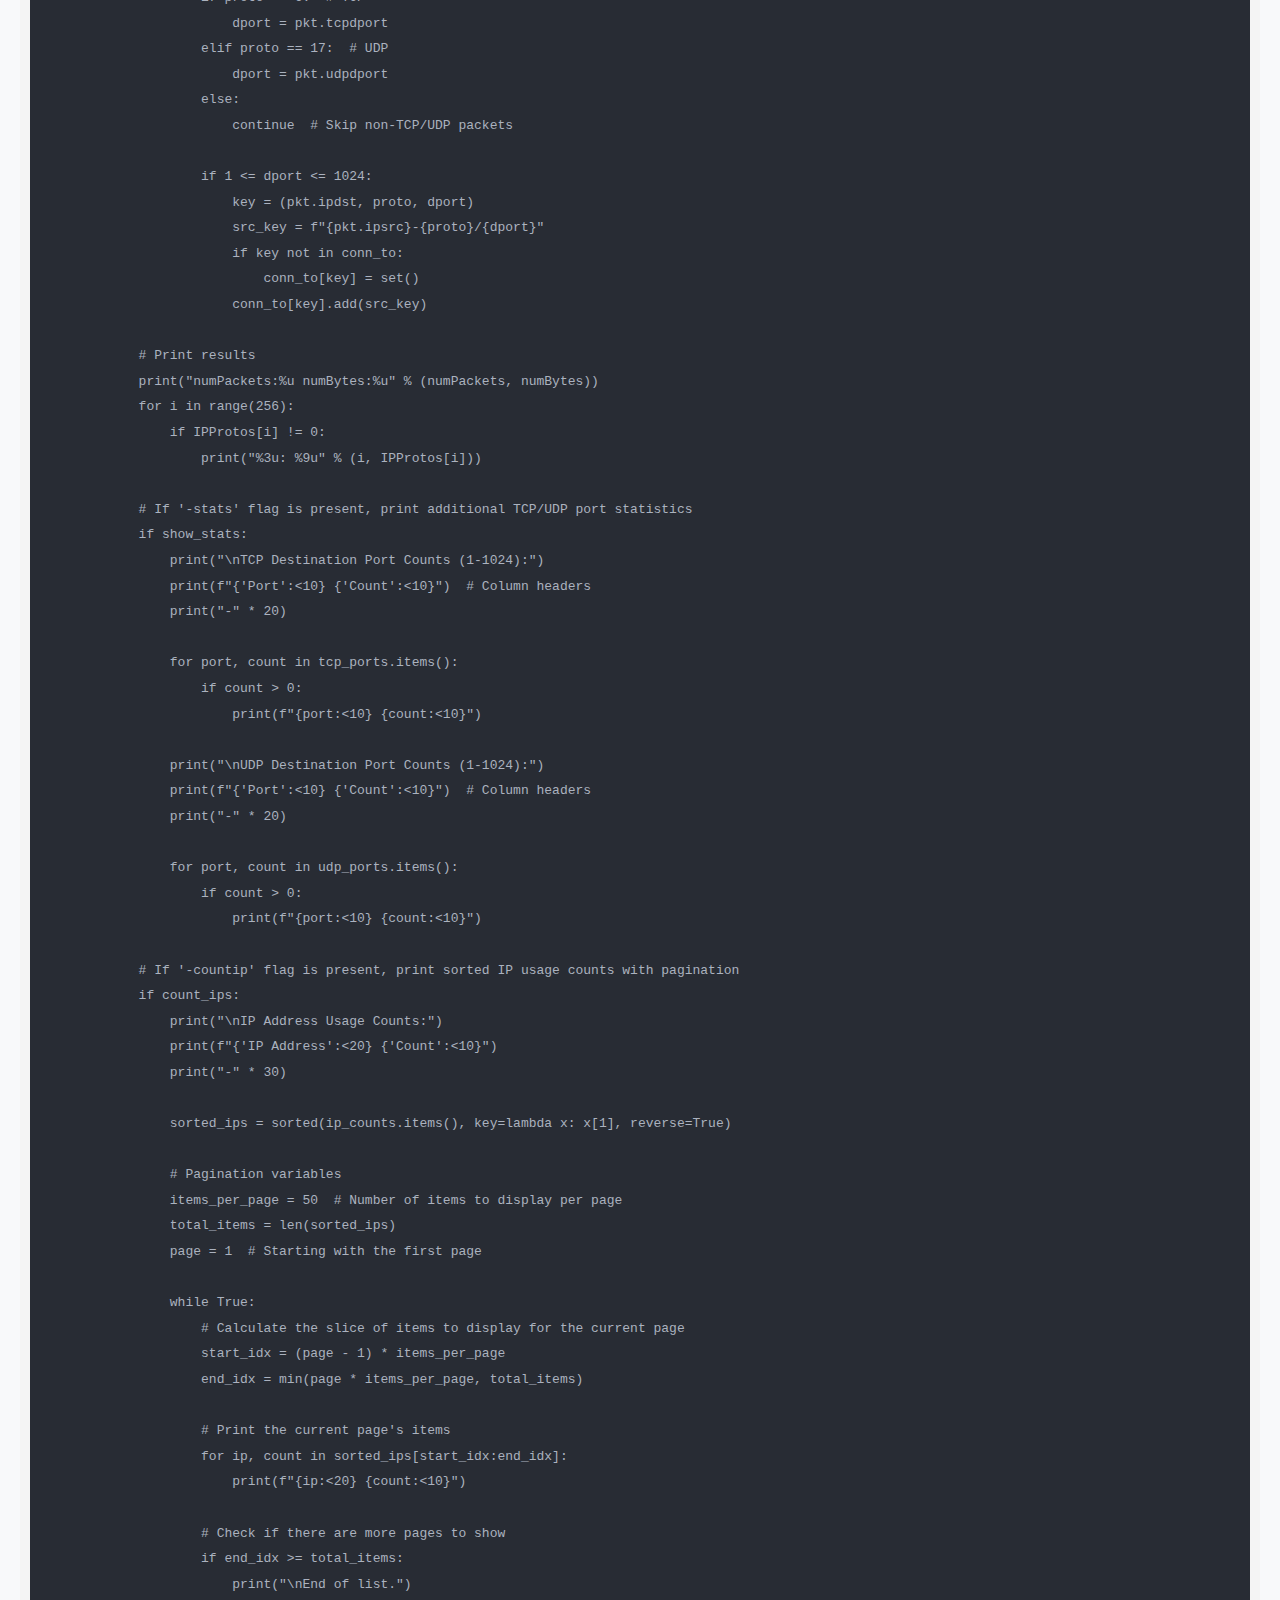
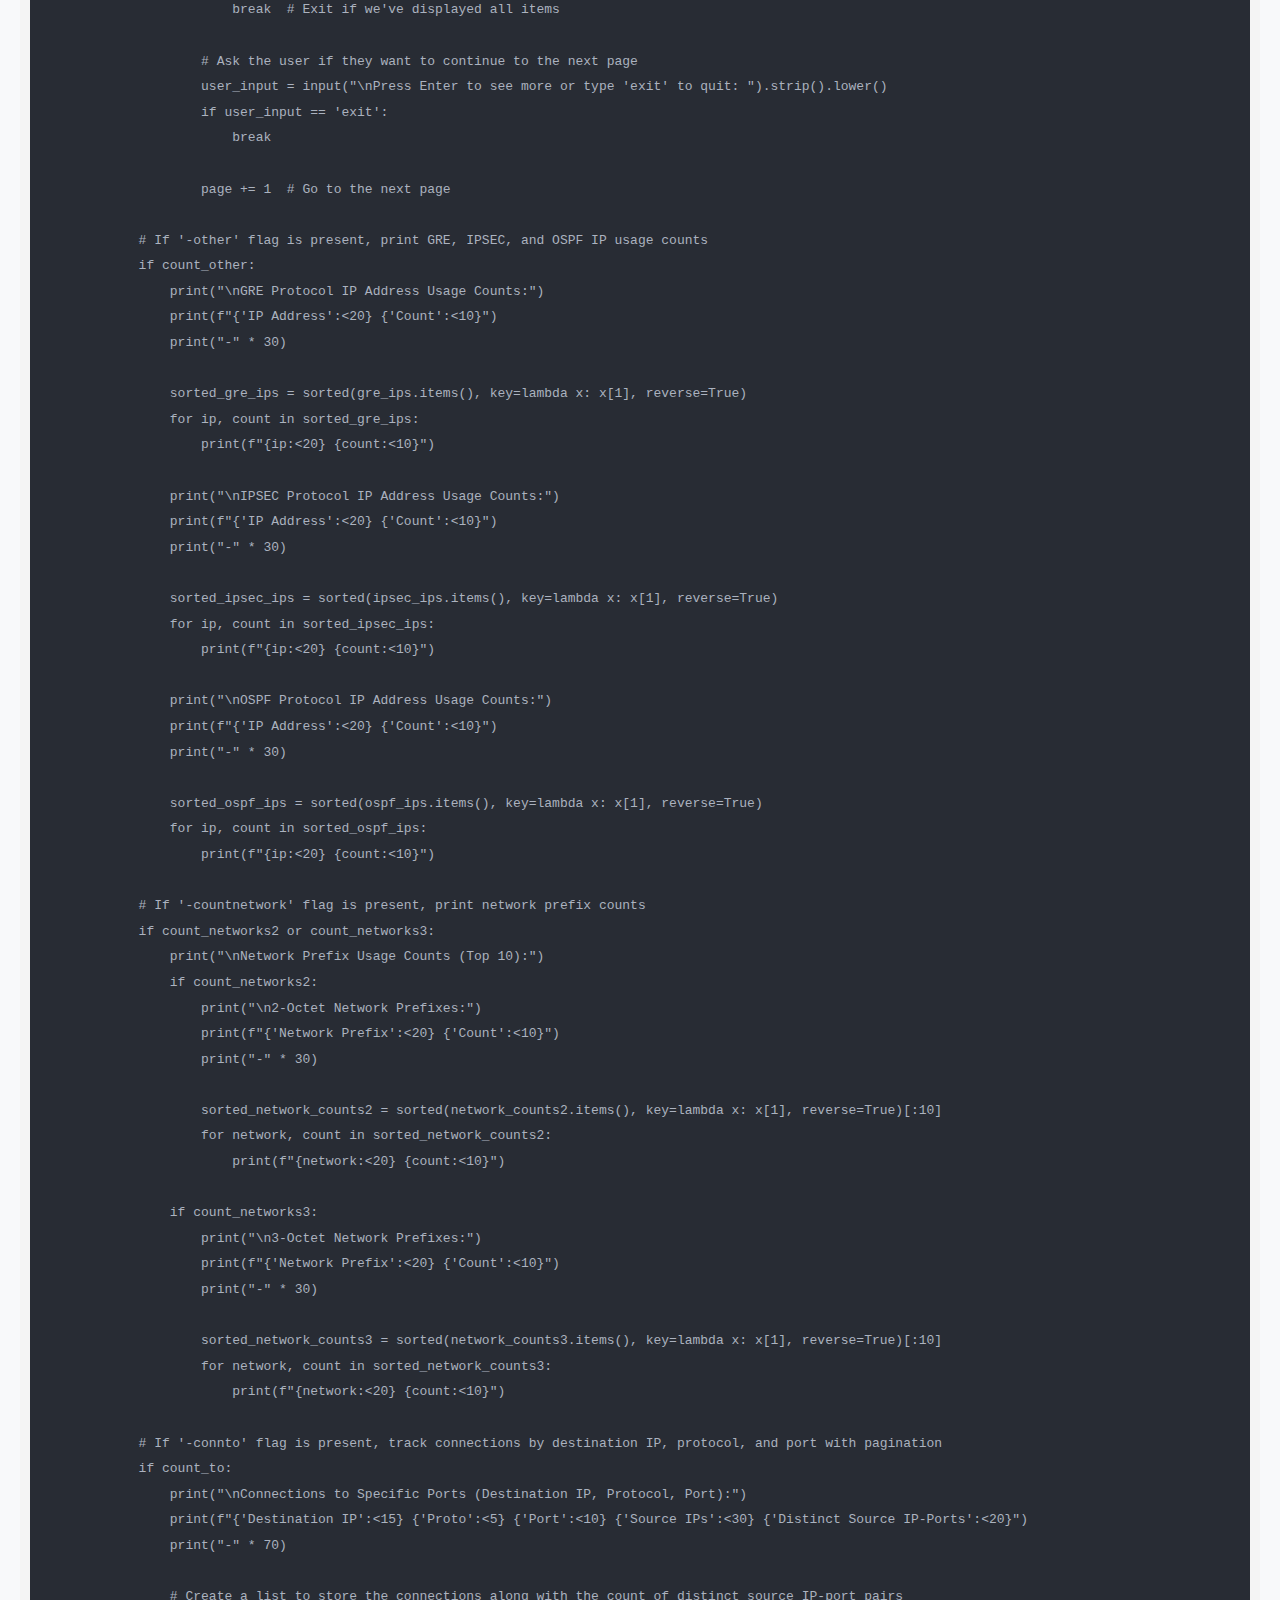
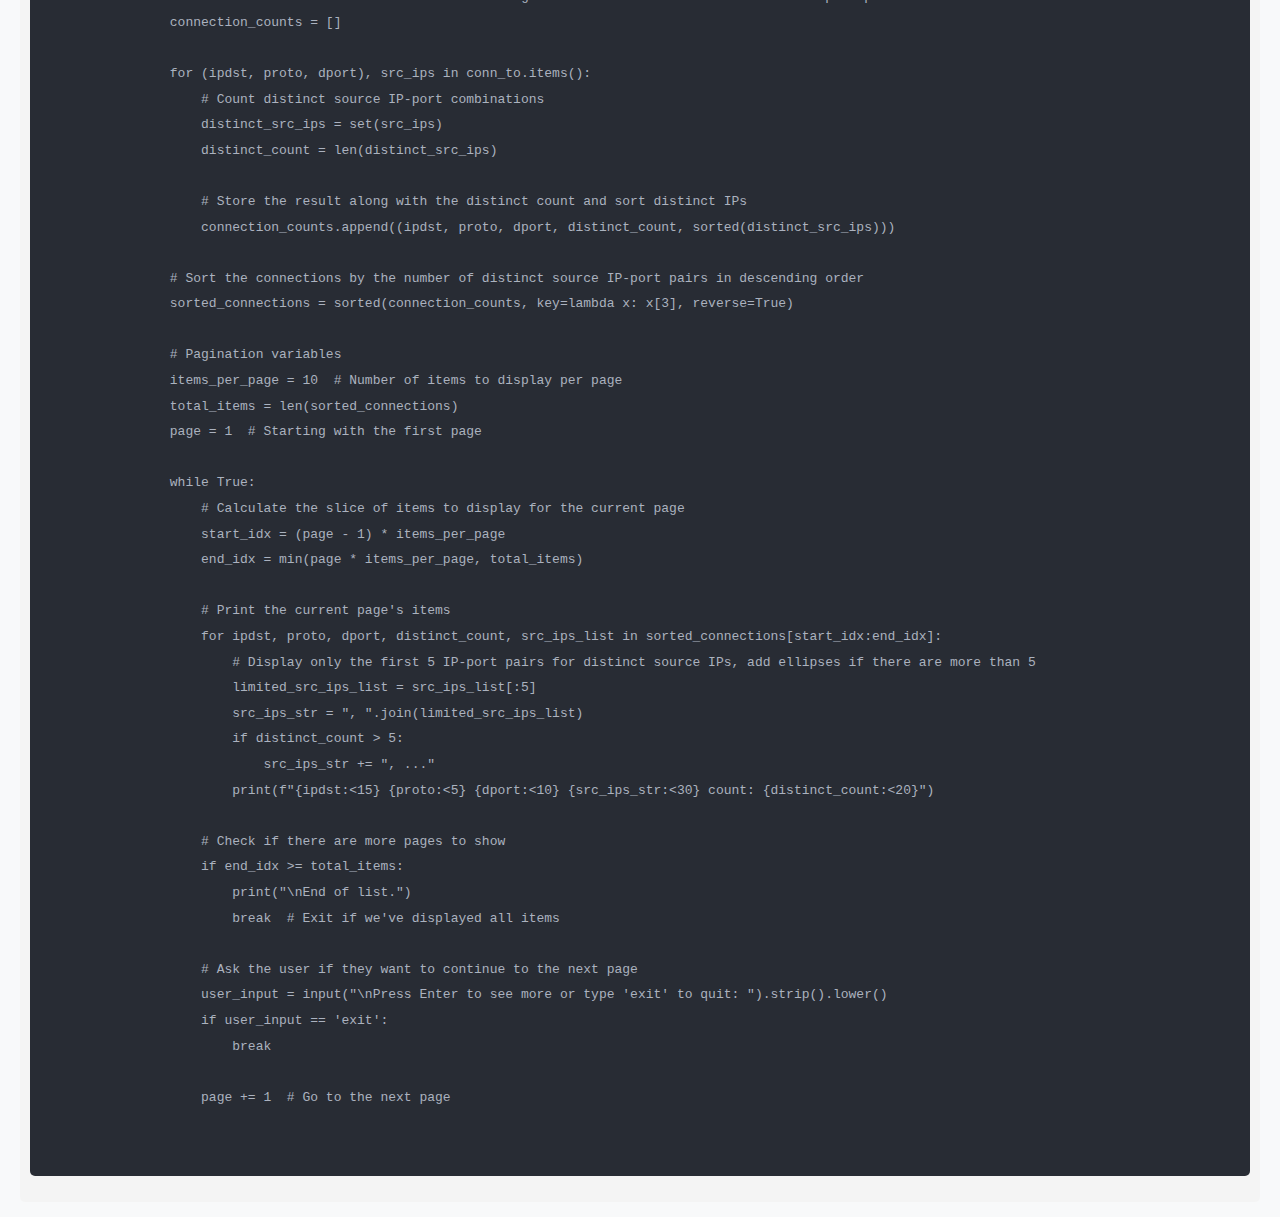
<file: NetworkTrafficAnalysis.html>
<!DOCTYPE html>
<html lang="en">
<head>
    <meta charset="UTF-8">
    <meta name="viewport" content="width=device-width, initial-scale=1.0">
    <link rel="stylesheet" href="style.css">
    <title>Network Traffic Analysis</title>
</head>
<body>
    <nav>
        <a href="index.html">Home</a>
        <a href="about.html">About Me</a>
        <a href="projects.html">Projects</a>
        <a href="experience.html">Experience</a>
        <a href="https://nelsojo.github.io/BeeRingUI/" target="_blank">Bee Ring Project</a>
    </nav>
    
    <div class="content">
        <h1>Network Traffic Analysis</h1>

        <h2>Header Analysis</h2>
        <p>We often wish to examine network traffic to analyze whether a given network is running correctly, is under attack, has secrets in it we would like to reveal or protect, and so on. There is an engineering tradeoff here. We can’t store and analyze all the data that flies by in the network. So we would like to use a portion of the total data to decide where to look deeper.</p>
        <p>Often the initial security analysis uses protocol headers or security and application logs.</p>
        <ul>
            <li>This information is small, so it can be stored for more traffic over a longer period of time.</li>
            <li>This information can be determined from packets flying by with a minimum of processing, so it is possible to get the info without either spending a fortune in monitoring hardware or slowing down the network traffic.</li>
        </ul>
        <p>There is a perception that the content data is “sensitive” and that header data is “anonymized” or information that people don’t care as much about. If you had time to read the Kieran Healy’s amusing article on “Using Metadata to Find Paul Revere”, you can see that this is not always a valid perception.</p>
        <p>Let’s see what we can find from the most basic packet header data. The trick here is to rearrange the data in various ways and look for ‘spikes’ in frequency. Then look at what all the frequent items have in common, such as the same protocol, similar IP addresses, etc. To do this well, you need to know about common TCP and UDP services. Fortunately, we have Google to help us with that!</p>
        
        <h3>Data Overview</h3>
        <p>We have two samples of packet data, entitled ‘R’ and ‘O’. The packet data is in order, and covers a brief period of time. For each packet, you get:</p>
        <ul>
            <li>Length, IP type, IP Source Address, IP Destination Address</li>
            <li>TCP: Flags, Source port, Destination Port</li>
            <li>UDP: Source port, Destination port</li>
            <li>ICMP: type, code</li>
        </ul>

        <h3>Analysis Results</h3>
        <p>The ultimate goal of this assignment is to understand the function of the networks monitored in the R and O data sets. What is their function? We will choose among: work, home, data center, ISP. On the way, we’ll learn as much as we can about these networks from the scanty data that we have.</p>
        
        <h4>Protocol Analysis starting point</h4>
        <img src="img/netAnalysisp1_a.png" class="single-image">
        <p>IP protocol 1=icmp; 2=igmp; 6=tcp; 17=udp. For example, ICMP (IP Protocol 1) occurs in 7 packets. Each protocol has its own uses, and we can infer network functionality from these details.</p>
        
        <h3>Extended Statistics and Comprehensive Network Analysis</h3>

<p><strong>1. Enhancing the Script with Port Statistics:</strong></p>
<p>To deepen the analysis, the script now includes functionality to count the usage of well-known destination port numbers for TCP and UDP traffic (ports 1–1024) when the <code>-stats</code> flag is enabled. This provides detailed insights into port-specific activity across the R and O datasets.</p>
<div class="carousel">
    <div class="carousel-images">
        <img src="img/netAnalysisp1_1.png" alt="Image 2">
        <img src="img/netAnalysisp1_2.png" alt="Image 3">
        
       
    </div>
    <button class="prev">Previous</button>
    <button class="next">Next</button>
</div>
<p><strong>Findings:</strong></p>
<ul>
    <li><strong>R.csv Analysis:</strong> 
        <ul>
            <li>Significant activity on key ports such as:
                <ul>
                    <li><strong>Port 80 (HTTP):</strong> Indicates general web browsing.</li>
                    <li><strong>Port 110 (POP3):</strong> Suggests frequent email retrieval.</li>
                    <li><strong>Port 139 (NetBIOS):</strong> Implies file sharing and printer access, typical in a business environment.</li>
                    <li><strong>Ports 22 (SSH), 23 (Telnet), and 25 (SMTP):</strong> Reflect secure shell and email services commonly seen in workplaces.</li>
                    <li><strong>UDP Port 53 (DNS):</strong> Consistent with work network traffic.</li>
                </ul>
            </li>
            <li>The traffic patterns strongly suggest a work network environment, with multiple internal services supporting business needs.</li>
        </ul>
    </li>
    <li><strong>O.csv Analysis:</strong> 
        <ul>
            <li>High activity across multiple critical internet service ports:
                <ul>
                    <li><strong>Port 25 (SMTP):</strong> Over 211,000 packets indicate extensive email traffic, typical of ISPs or data centers handling bulk email services.</li>
                    <li><strong>Port 80 (HTTP):</strong> 156,000+ packets signify heavy web traffic, consistent with hosting multiple clients.</li>
                    <li><strong>UDP Port 53 (DNS):</strong> Over 21,000 packets reflect essential DNS services for large-scale environments.</li>
                    <li><strong>Ports 22 (SSH), 445 (TCP/IP MS Networking), and 135 (RPC):</strong> High activity on management and access ports supports the notion of a data center or ISP managing remote systems.</li>
                </ul>
            </li>
            <li>The scale and nature of the traffic point to a data center or ISP serving a broad user base with diverse services.</li>
        </ul>
    </li>
</ul>

<p><strong>2. IP Address Analysis:</strong></p>

<div class="carousel">
    <div class="carousel-images">
        <img src="img/netAnalysisp2_1.png" alt="Image 4">
        <img src="img/netAnalysisp2_2.png" alt="Image 5">
        <img src="img/netAnalysisp2_3.png" alt="Image 6">
        
       
    </div>
    <button class="prev">Previous</button>
    <button class="next">Next</button>
</div>
<p>With the addition of the <code>-countip</code> flag, the script identifies distinct IP addresses and sorts them by usage count. This reveals valuable insights into network configurations and traffic behavior.</p>
<ul>
    <li><strong>R.csv Observations:</strong> 
        <ul>
            <li>High-count internal IPs within the private <code>10.x.x.x</code> range suggest central devices such as servers (e.g., <code>10.5.63.230</code> and <code>10.5.63.36</code>).</li>
            <li>Low-count IPs may represent less frequently accessed devices or other network equipment.</li>
            <li>Public IPs like <code>199.170.104.36</code> and <code>209.67.181.11</code> indicate external communication points, likely gateways or proxy servers.</li>
            <li>The presence of subnetting (e.g., <code>10.5.x.x</code>) and external IPs implies a corporate network with logical segmentation and possibly a DMZ (demilitarized zone).</li>
        </ul>
    </li>
    <li><strong>O.csv Observations:</strong> 
        <ul>
            <li>High-traffic IPs (e.g., <code>192.245.12.221</code> and <code>192.245.12.242</code>) suggest centralized infrastructure like routers or gateways typical of ISPs.</li>
            <li>Low-traffic IPs likely correspond to individual client endpoints, such as home users or small businesses.</li>
            <li>The mix of high-frequency infrastructure IPs and low-frequency client IPs reinforces the classification of this network as an ISP.</li>
        </ul>
    </li>
</ul>

<p><strong>3. Network Prefix Dominance:</strong></p>
<p>Using the <code>-countnetwork2</code> and <code>-countnetwork3</code> flags, the dominant network prefixes were identified:</p>
<ul>
    <li><strong>R.csv:</strong> The prefix <code>10.5</code> dominates, with <code>10.5.63</code> being the most significant subset (97,289 packets). This indicates segmentation typical of corporate environments.</li>
    <li><strong>O.csv:</strong> The prefix <code>192.245</code> dominates, with <code>192.245.12</code> being the top subset (414,455 packets). This aligns with large-scale ISP infrastructure.</li>
</ul>
<div class="carousel">
    <div class="carousel-images">
        <img src="img/netAnalysisp3_1.png" alt="Image 7">
        <img src="img/netAnalysisp3_2.png" alt="Image 8">
        <img src="img/netAnalysisp3_3.png" alt="Image 9">
        
       
    </div>
    <button class="prev">Previous</button>
    <button class="next">Next</button>
</div>
<p><strong>4. Routing and VPN Protocols:</strong></p>

<p>Enhanced filtering for specific protocols (e.g., GRE, IPSEC, OSPF) revealed key insights:</p>
<ul>
    <li><strong>R.csv:</strong> No evidence of routing or VPN protocols was found.</li>
    <li><strong>O.csv:</strong> Significant presence of routing and VPN protocols indicates infrastructure supporting tunneling (GRE), virtual private networks (IPSEC), and dynamic routing (OSPF), further confirming the ISP classification.</li>
</ul>

<p><strong>5. Additional Features:</strong></p>
<p>New protocol arguments enable focused analysis of specialized traffic types. The <code>-other</code> flag allows isolated evaluation of unusual or less common protocols, aiding in deeper investigation.</p>

<h3>Additional Insights: Protocol and Network Prefix Analysis</h3>

<p><strong>7. Identifying Associated Network Prefixes:</strong></p>
<p>Through extended analysis, other network prefixes closely associated with specific protocols have been identified:</p>
<ul>
    <li><strong>GRE Protocol:</strong> 
        <ul>
            <li>Most frequent IPs:
                <ul>
                    <li><strong>209.104.16.215:</strong> 2567 packets.</li>
                    <li><strong>209.104.16.9:</strong> 2567 packets.</li>
                </ul>
            </li>
            <li>Less frequent IPs:
                <ul>
                    <li><strong>209.104.16.58:</strong> 59 packets.</li>
                    <li><strong>209.104.16.90:</strong> 59 packets.</li>
                </ul>
            </li>
            <li>The <strong>209.104.16</strong> network prefix is strongly associated with GRE protocol traffic.</li>
        </ul>
    </li>
    <li><strong>IPSEC Protocol:</strong> 
        <ul>
            <li>Most frequent IP:
                <ul>
                    <li><strong>198.182.113.1:</strong> 690 packets.</li>
                </ul>
            </li>
            <li>The <strong>198.182.113</strong> network prefix is a valid grouping for IPSEC protocol usage.</li>
        </ul>
    </li>
    <li><strong>OSPF Protocol:</strong> 
        <ul>
            <li>Most frequent IP:
                <ul>
                    <li><strong>207.182.35.58:</strong> 16 packets.</li>
                </ul>
            </li>
            <li>Other IPs within the same subnet:
                <ul>
                    <li><strong>207.182.35.49:</strong> smaller count.</li>
                    <li><strong>207.182.35.50:</strong> smaller count.</li>
                </ul>
            </li>
            <li>The <strong>207.182.35</strong> network prefix is valid and associated with OSPF protocol traffic.</li>
        </ul>
    </li>
</ul>

<p><strong>8. Correlation with Network Characteristics:</strong></p>
<p>Further analysis of the OSPF protocol provides insights into the network types:</p>
<ul>
    <li><strong>R.csv (Work Network):</strong> 
        <ul>
            <li>No evidence of GRE, IPSEC, or OSPF protocols.</li>
            <li>Routing and VPN protocols are typically unnecessary for internal communication within corporate networks.</li>
            <li>Traffic is dominated by application-specific protocols (e.g., HTTP, FTP), reinforcing the classification as a work network.</li>
        </ul>
    </li>
    <li><strong>O.csv (ISP Network):</strong> 
        <ul>
            <li>Significant evidence of GRE, IPSEC, and OSPF protocols.</li>
            <li>These protocols indicate the need for secure tunneling, complex routing mechanisms, and extensive inter-network communication.</li>
            <li>The presence of such protocols aligns with the characteristics of ISP or data center networks.</li>
        </ul>
    </li>
</ul>
<div class="carousel">
    <div class="carousel-images">
        <img src="img/netAnalysisp4_1.png" alt="Image 10">
        <img src="img/netAnalysisp4_2.png" alt="Image 11">
        <img src="img/netAnalysisp4_3.png" alt="Image 12">
        
       
    </div>
    <button class="prev">Previous</button>
    <button class="next">Next</button>
</div>
<p><strong>9. Counting Packets by Service:</strong></p>
<p>To further enhance traffic analysis, the script includes a new <code>-connto</code> option. This functionality counts the number of packets sent to each service (ports 1-1024) based on the destination IP address (<code>ipdst</code>) and its associated protocol (<code>proto</code>) and destination port (<code>dport</code>).</p>
<p><strong>Output Format:</strong></p>
<ul>
    <li>The output maps each <code>ipdst</code> to a tuple:
        <ul>
            <li><code>(proto, dport):</code> Where <code>proto</code> represents the IP protocol (e.g., TCP or UDP) and <code>dport</code> reflects the destination port number.</li>
        </ul>
    </li>
    <li>This provides clear and organized visibility into service-specific traffic patterns across networks.</li>
</ul>
<p>The functionality is seamlessly integrated into the script, ensuring usability for large-scale datasets.</p>

<h3>Advanced Traffic Analysis: Server Identification and Network Roles</h3>

<p><strong>9. The <code>-connto</code> Option:</strong></p>
<p>An extended script functionality has been developed to count the number of packets sent to each service (ports 1–1024) in the network. This is achieved using a dictionary that maps each destination IP address (<code>ipdst</code>) to a tuple of the protocol (<code>proto</code>) and destination port (<code>dport</code>). For instance:</p>
<ul>
    <li><code>(proto, dport):</code> <code>proto</code> represents the IP protocol (e.g., TCP or UDP), and <code>dport</code> reflects the destination port number.</li>
</ul>
<p>Data from the <code>-connto</code> output is structured to provide clear insights into service-specific traffic patterns and server roles.</p>

<p><strong>10. Findings:</strong></p>
<p>When the <code>-connto</code> option is applied to the R and O datasets (excluding broadcast addresses ending in <code>.255</code>), significant server roles are revealed based on port activity:</p>

<ul>
    <li><strong>Top 20 Servers:</strong></li>
    <ul>
        <li>An interesting connection at <code>10.5.63.1/113</code>: Port 113 is known for IRC traffic, which poses security risks and is often blocked by firewalls.</li>
        <li>Additional servers revealed unique roles:</li>
        <ul>
            <li><strong>R.csv Data:</strong>
                <ul>
                    <li><code>10.5.63.7</code> and <code>10.5.63.230</code>: File or print servers handling NetBIOS and SMB traffic (ports 137, 138, and 139).</li>
                    <li><code>10.5.63.6</code>: Multi-purpose server supporting DNS queries (port 53), email services (ports 25 and 110), and SSH connections (port 22). Likely functions as DNS resolver, mail server, and management server.</li>
                    <li>External connections to root DNS servers (<code>128.9.0.107</code> and <code>192.5.5.241</code>) via <code>10.5.63.24</code> indicate outbound DNS handling.</li>
                    <li>Connections to external mail servers (e.g., <code>216.101.171.2</code> on port 110) highlight infrastructure for external email and domain name resolution.</li>
                </ul>
            </li>
            <li><strong>O.csv Data:</strong>
                <ul>
                    <li>Servers with well-defined roles based on port activity:
                        <ul>
                            <li>Mail servers (SMTP, port 25): IPs like <code>192.245.12.242</code>, <code>192.245.12.234</code>, and others handle extensive email traffic.</li>
                            <li>DNS servers (port 53): IPs like <code>192.245.12.56</code> and <code>192.245.12.7</code> process large volumes of DNS queries.</li>
                            <li>Web servers (HTTP, port 80): High traffic indicates significant web service activity.</li>
                            <li>Time synchronization servers (NTP, port 123): Activity highlights time server functionality.</li>
                            <li>Connections to ports like 113 (ident) and 110 (POP3) suggest business-support services and email retrieval systems.</li>
                        </ul>
                    </li>
                    <li>Data indicates mixed roles in infrastructure services (email, DNS, web traffic) typical of large enterprises.</li>
                </ul>
            </li>
        </ul>
    </ul>
</ul>

       
    </div>

    <div class="code-container">
        <h3>Analysis Script</h3>
        <pre><code>
            #!/usr/bin/env python3
            from CSVPacket import Packet, CSVPackets
            import sys
            import ipaddress
            
            IPProtos = [0 for x in range(256)]
            numBytes = 0
            numPackets = 0
            
            # Dictionaries to count well-known ports for TCP and UDP
            tcp_ports = {port: 0 for port in range(1, 1025)}
            udp_ports = {port: 0 for port in range(1, 1025)}
            
            # Flags to control which options are enabled
            show_stats = '-stats' in sys.argv
            count_ips = '-countip' in sys.argv
            count_networks = '-countnetwork' in sys.argv  # Flag to count network prefixes (unused here)
            count_networks2 = '-countnetwork2' in sys.argv  # Top 10 networks (2-octet network prefix)
            count_networks3 = '-countnetwork3' in sys.argv  # Top 10 networks (3-octet network prefix)
            count_other = '-other' in sys.argv  # Flag for GRE, IPSEC, OSPF filtering
            count_to = '-connto' in sys.argv  # Flag for counting connections to specific ports
            
            # Dictionaries to count IP address usage for specific protocols
            gre_ips = {}
            ipsec_ips = {}
            ospf_ips = {}
            ip_counts = {}
            network_counts2 = {}  # For 2-octet network prefixes
            network_counts3 = {}  # For 3-octet network prefixes
            
            # Dictionary to track connections to each destination IP address
            conn_to = {}  # {ipdst: {proto, dport}: set of src-ip-src-port}
            
            # Open the CSV file
            csvfile = open(sys.argv[1], 'r')
            
            # Iterate through packets and gather stats
            for pkt in CSVPackets(csvfile):
                numBytes += pkt.length
                numPackets += 1
                proto = pkt.proto & 0xff
                IPProtos[proto] += 1
            
                # Check if the packet is TCP or UDP and count destination ports
                if proto == 6:  # TCP
                    if 1 <= pkt.tcpdport <= 1024:
                        tcp_ports[pkt.tcpdport] += 1
                elif proto == 17:  # UDP
                    if 1 <= pkt.udpdport <= 1024:
                        udp_ports[pkt.udpdport] += 1
            
                # Count IP addresses if '-countip' flag is present
                if count_ips:
                    ip_addr = pkt.ipsrc  # Use ipsrc for source IP or ipdst for destination IP
                    ip_counts[ip_addr] = ip_counts.get(ip_addr, 0) + 1
            
                # Count protocol-specific IPs if '-other' flag is present
                if count_other:
                    # GRE (protocol 47)
                    if proto == 47:
                        gre_ips[pkt.ipsrc] = gre_ips.get(pkt.ipsrc, 0) + 1
                        gre_ips[pkt.ipdst] = gre_ips.get(pkt.ipdst, 0) + 1
                    # IPSEC (protocol 50 or 51)
                    elif proto in [50, 51]:
                        ipsec_ips[pkt.ipsrc] = ipsec_ips.get(pkt.ipsrc, 0) + 1
                        ipsec_ips[pkt.ipdst] = ipsec_ips.get(pkt.ipdst, 0) + 1
                    # OSPF (protocol 89)
                    elif proto == 89:
                        ospf_ips[pkt.ipsrc] = ospf_ips.get(pkt.ipsrc, 0) + 1
                        ospf_ips[pkt.ipdst] = ospf_ips.get(pkt.ipdst, 0) + 1
            
                # Count network prefixes based on 2-octet and 3-octet prefixes
                if count_networks2 or count_networks3:
                    try:
                        ip = ipaddress.ip_address(pkt.ipsrc)  # Parse the source IP address
                        if count_networks2:
                            network_prefix2 = str(ipaddress.IPv4Network(f"{ip}/16", strict=False).network_address)
                            network_counts2[network_prefix2] = network_counts2.get(network_prefix2, 0) + 1
                        if count_networks3:
                            network_prefix3 = str(ipaddress.IPv4Network(f"{ip}/24", strict=False).network_address)
                            network_counts3[network_prefix3] = network_counts3.get(network_prefix3, 0) + 1
                    except ValueError:
                        # Handle invalid IP address formats if needed
                        continue
            
                # If '-connto' flag is present, track connections by destination IP, protocol, and port
                if count_to:
                    if proto == 6:  # TCP
                        dport = pkt.tcpdport
                    elif proto == 17:  # UDP
                        dport = pkt.udpdport
                    else:
                        continue  # Skip non-TCP/UDP packets
                    
                    if 1 <= dport <= 1024:
                        key = (pkt.ipdst, proto, dport)
                        src_key = f"{pkt.ipsrc}-{proto}/{dport}"
                        if key not in conn_to:
                            conn_to[key] = set()
                        conn_to[key].add(src_key)
            
            # Print results
            print("numPackets:%u numBytes:%u" % (numPackets, numBytes))
            for i in range(256):
                if IPProtos[i] != 0:
                    print("%3u: %9u" % (i, IPProtos[i]))
            
            # If '-stats' flag is present, print additional TCP/UDP port statistics
            if show_stats:
                print("\nTCP Destination Port Counts (1-1024):")
                print(f"{'Port':<10} {'Count':<10}")  # Column headers
                print("-" * 20)
                
                for port, count in tcp_ports.items():
                    if count > 0:
                        print(f"{port:<10} {count:<10}")
            
                print("\nUDP Destination Port Counts (1-1024):")
                print(f"{'Port':<10} {'Count':<10}")  # Column headers
                print("-" * 20)
                
                for port, count in udp_ports.items():
                    if count > 0:
                        print(f"{port:<10} {count:<10}")
            
            # If '-countip' flag is present, print sorted IP usage counts with pagination
            if count_ips:
                print("\nIP Address Usage Counts:")
                print(f"{'IP Address':<20} {'Count':<10}")
                print("-" * 30)
                
                sorted_ips = sorted(ip_counts.items(), key=lambda x: x[1], reverse=True)
                
                # Pagination variables
                items_per_page = 50  # Number of items to display per page
                total_items = len(sorted_ips)
                page = 1  # Starting with the first page
                
                while True:
                    # Calculate the slice of items to display for the current page
                    start_idx = (page - 1) * items_per_page
                    end_idx = min(page * items_per_page, total_items)
                    
                    # Print the current page's items
                    for ip, count in sorted_ips[start_idx:end_idx]:
                        print(f"{ip:<20} {count:<10}")
                    
                    # Check if there are more pages to show
                    if end_idx >= total_items:
                        print("\nEnd of list.")
                        break  # Exit if we've displayed all items
                    
                    # Ask the user if they want to continue to the next page
                    user_input = input("\nPress Enter to see more or type 'exit' to quit: ").strip().lower()
                    if user_input == 'exit':
                        break
                    
                    page += 1  # Go to the next page
            
            # If '-other' flag is present, print GRE, IPSEC, and OSPF IP usage counts
            if count_other:
                print("\nGRE Protocol IP Address Usage Counts:")
                print(f"{'IP Address':<20} {'Count':<10}")
                print("-" * 30)
                
                sorted_gre_ips = sorted(gre_ips.items(), key=lambda x: x[1], reverse=True)
                for ip, count in sorted_gre_ips:
                    print(f"{ip:<20} {count:<10}")
            
                print("\nIPSEC Protocol IP Address Usage Counts:")
                print(f"{'IP Address':<20} {'Count':<10}")
                print("-" * 30)
                
                sorted_ipsec_ips = sorted(ipsec_ips.items(), key=lambda x: x[1], reverse=True)
                for ip, count in sorted_ipsec_ips:
                    print(f"{ip:<20} {count:<10}")
            
                print("\nOSPF Protocol IP Address Usage Counts:")
                print(f"{'IP Address':<20} {'Count':<10}")
                print("-" * 30)
                
                sorted_ospf_ips = sorted(ospf_ips.items(), key=lambda x: x[1], reverse=True)
                for ip, count in sorted_ospf_ips:
                    print(f"{ip:<20} {count:<10}")
            
            # If '-countnetwork' flag is present, print network prefix counts
            if count_networks2 or count_networks3:
                print("\nNetwork Prefix Usage Counts (Top 10):")
                if count_networks2:
                    print("\n2-Octet Network Prefixes:")
                    print(f"{'Network Prefix':<20} {'Count':<10}")
                    print("-" * 30)
                    
                    sorted_network_counts2 = sorted(network_counts2.items(), key=lambda x: x[1], reverse=True)[:10]
                    for network, count in sorted_network_counts2:
                        print(f"{network:<20} {count:<10}")
                
                if count_networks3:
                    print("\n3-Octet Network Prefixes:")
                    print(f"{'Network Prefix':<20} {'Count':<10}")
                    print("-" * 30)
                    
                    sorted_network_counts3 = sorted(network_counts3.items(), key=lambda x: x[1], reverse=True)[:10]
                    for network, count in sorted_network_counts3:
                        print(f"{network:<20} {count:<10}")
            
            # If '-connto' flag is present, track connections by destination IP, protocol, and port with pagination
            if count_to:
                print("\nConnections to Specific Ports (Destination IP, Protocol, Port):")
                print(f"{'Destination IP':<15} {'Proto':<5} {'Port':<10} {'Source IPs':<30} {'Distinct Source IP-Ports':<20}")
                print("-" * 70)
                
                # Create a list to store the connections along with the count of distinct source IP-port pairs
                connection_counts = []
                
                for (ipdst, proto, dport), src_ips in conn_to.items():
                    # Count distinct source IP-port combinations
                    distinct_src_ips = set(src_ips)
                    distinct_count = len(distinct_src_ips)
                    
                    # Store the result along with the distinct count and sort distinct IPs
                    connection_counts.append((ipdst, proto, dport, distinct_count, sorted(distinct_src_ips)))
                
                # Sort the connections by the number of distinct source IP-port pairs in descending order
                sorted_connections = sorted(connection_counts, key=lambda x: x[3], reverse=True)
            
                # Pagination variables
                items_per_page = 10  # Number of items to display per page
                total_items = len(sorted_connections)
                page = 1  # Starting with the first page
                
                while True:
                    # Calculate the slice of items to display for the current page
                    start_idx = (page - 1) * items_per_page
                    end_idx = min(page * items_per_page, total_items)
                    
                    # Print the current page's items
                    for ipdst, proto, dport, distinct_count, src_ips_list in sorted_connections[start_idx:end_idx]:
                        # Display only the first 5 IP-port pairs for distinct source IPs, add ellipses if there are more than 5
                        limited_src_ips_list = src_ips_list[:5]
                        src_ips_str = ", ".join(limited_src_ips_list)
                        if distinct_count > 5:
                            src_ips_str += ", ..."
                        print(f"{ipdst:<15} {proto:<5} {dport:<10} {src_ips_str:<30} count: {distinct_count:<20}")
                    
                    # Check if there are more pages to show
                    if end_idx >= total_items:
                        print("\nEnd of list.")
                        break  # Exit if we've displayed all items
                    
                    # Ask the user if they want to continue to the next page
                    user_input = input("\nPress Enter to see more or type 'exit' to quit: ").strip().lower()
                    if user_input == 'exit':
                        break
                    
                    page += 1  # Go to the next page
            
        </code></pre>
    </div>
    <script src="carousel.js"></script>
</body>
</html>
</file>
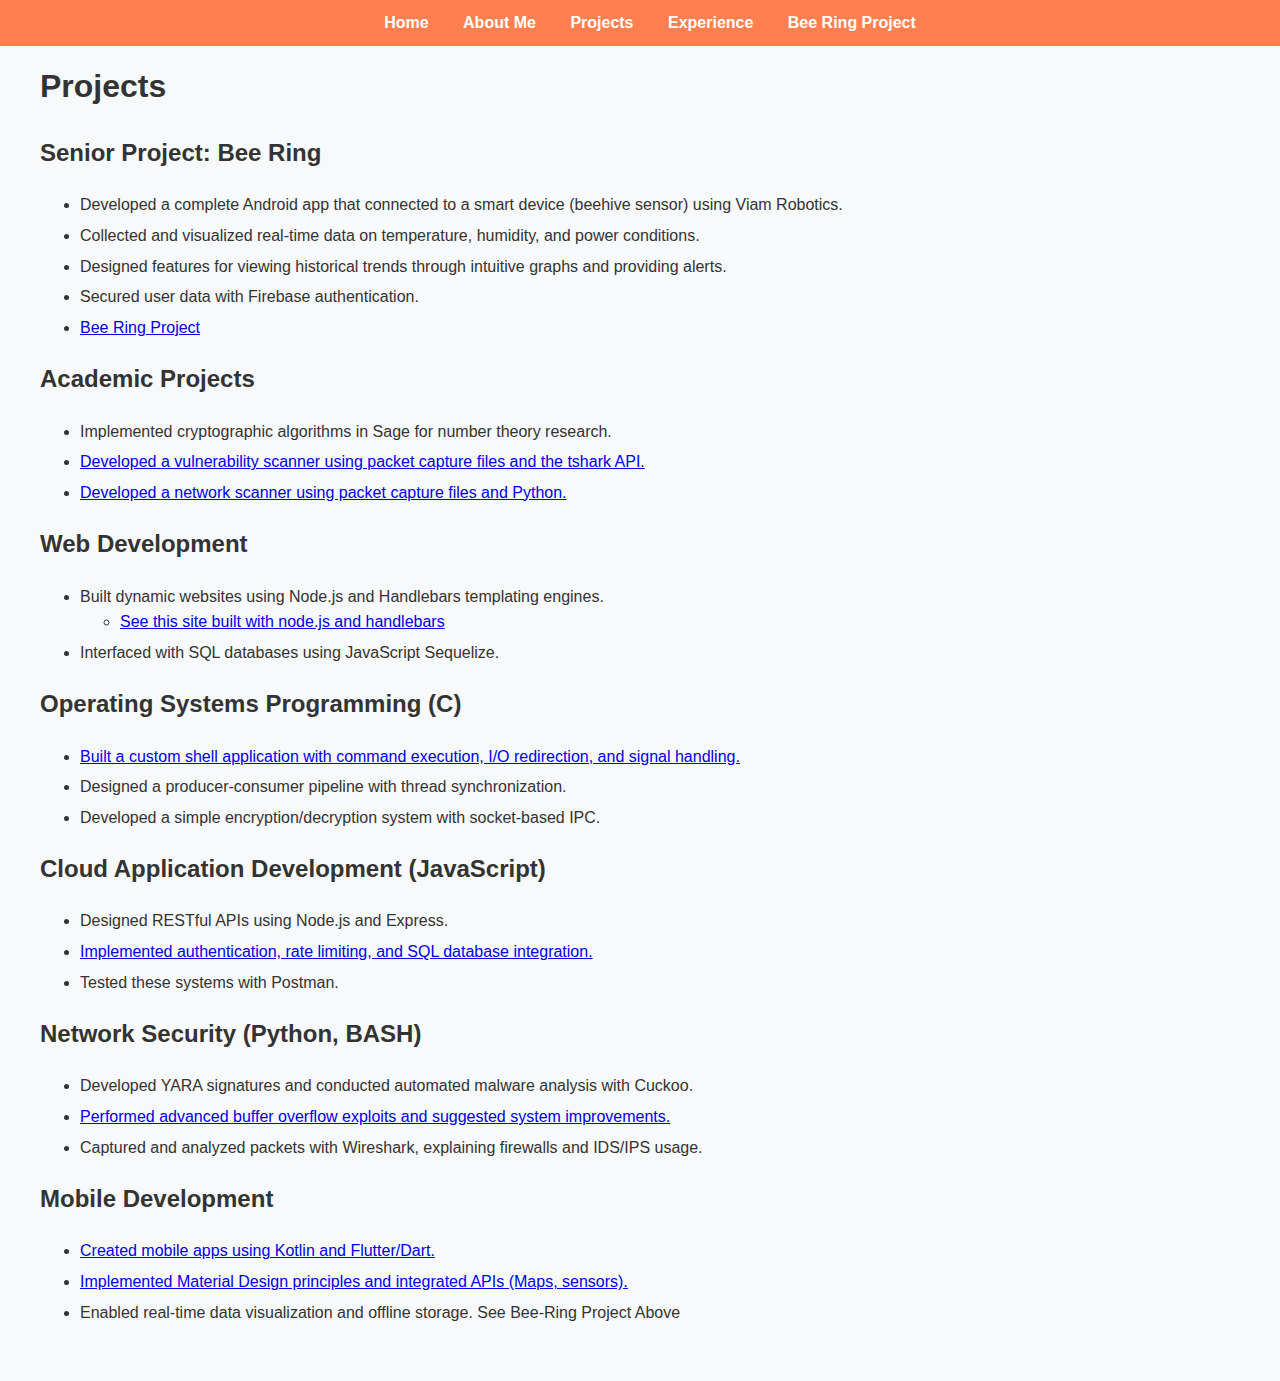
<file: projects.html>
<!DOCTYPE html>
<html lang="en">
<head>
    <meta charset="UTF-8">
    <meta name="viewport" content="width=device-width, initial-scale=1.0">
    <link rel="stylesheet" href="style.css">
    <title>Projects - Jon Nelson</title>
</head>
<body>
    <nav>
        <a href="index.html">Home</a>
        <a href="about.html">About Me</a>
        <a href="projects.html">Projects</a>
        <a href="experience.html">Experience</a>
        <a href="https://nelsojo.github.io/BeeRingUI/" target="_blank">Bee Ring Project</a>
    </nav>
    
    <div class="content">
        <h1>Projects</h1>
        
        <section id="senior-project">
            <h2>Senior Project: Bee Ring</h2>
            <ul>
            <li>Developed a complete Android app that connected to a smart device (beehive sensor) using Viam Robotics.</li>
            <li>Collected and visualized real-time data on temperature, humidity, and power conditions.</li> 
            <li>Designed features for viewing historical trends through intuitive graphs and providing alerts.</li> 
            <li>Secured user data with Firebase authentication.</li> 
            <li><a href="https://nelsojo.github.io/BeeRingUI/" target="_blank">Bee Ring Project</a></li> 
        </ul>
        </section>
        
        <section id="academic-projects">
            <h2>Academic Projects</h2>
            <ul>
                <li>Implemented cryptographic algorithms in Sage for number theory research.</li>
                <li><a href="VulnrabilityScanning.html">Developed a vulnerability scanner using packet capture files and the tshark API.</a></li>
                <li><a href="NetworkTrafficAnalysis.html">Developed a network scanner using packet capture files and Python.</a></li>
            </ul>
        </section>
        
        <section id="web-development">
            <h2>Web Development</h2>
            <ul>
                <li>Built dynamic websites using Node.js and Handlebars templating engines.
                <ul>
                    <li><a href="https://github.com/nelsojo/mySiteOnNodeJS">See this site built with node.js and handlebars</a></li>                    
                </ul>
                </li>
                <li>Interfaced with SQL databases using JavaScript Sequelize.</li>
            </ul>
        </section>
        
        <section id="os-programming">
            <h2>Operating Systems Programming (C)</h2>
            <ul>
                <li><a href="smallsh.html">Built a custom shell application with command execution, I/O redirection, and signal handling.</a></li>
                <li>Designed a producer-consumer pipeline with thread synchronization.</li>
                <li>Developed a simple encryption/decryption system with socket-based IPC.</li>
            </ul>
        </section>
        
        <section id="cloud-development">
            <h2>Cloud Application Development (JavaScript)</h2>
            <ul>
                <li>Designed RESTful APIs using Node.js and Express.</li>
                <li>
                    <a href="tarpaulin-project.html">
                        Implemented authentication, rate limiting, and SQL database integration.
                    </a>
                </li>
                <li>Tested these systems with Postman.</li>
            </ul>
        </section>
        
        
        <section id="network-security">
            <h2>Network Security (Python, BASH)</h2>
            <ul>
                <li>Developed YARA signatures and conducted automated malware analysis with Cuckoo.</li>
                <li><a href="expoitLab.html" target="_blank">Performed advanced buffer overflow exploits and suggested system improvements.</a></li>
                <li>Captured and analyzed packets with Wireshark, explaining firewalls and IDS/IPS usage.</li>
            </ul>
        </section>
        
        <section id="mobile-development">
            <h2>Mobile Development</h2>
            <ul>
                <li><a href = "https://www.youtube.com/watch?v=cbdhixpEsIQ&ab_channel=JonNelson" target="_blank"> Created mobile apps using Kotlin and Flutter/Dart.</a></li>
                <li><a href = "https://www.youtube.com/watch?v=CLjYMMYWKlY&ab_channel=JonNelson" target="_blank">Implemented Material Design principles and integrated APIs (Maps, sensors).</a></li>
                <li>Enabled real-time data visualization and offline storage. See Bee-Ring Project Above</li>
            </ul>
        </section>
    </div>
</body>
</html>
</file>
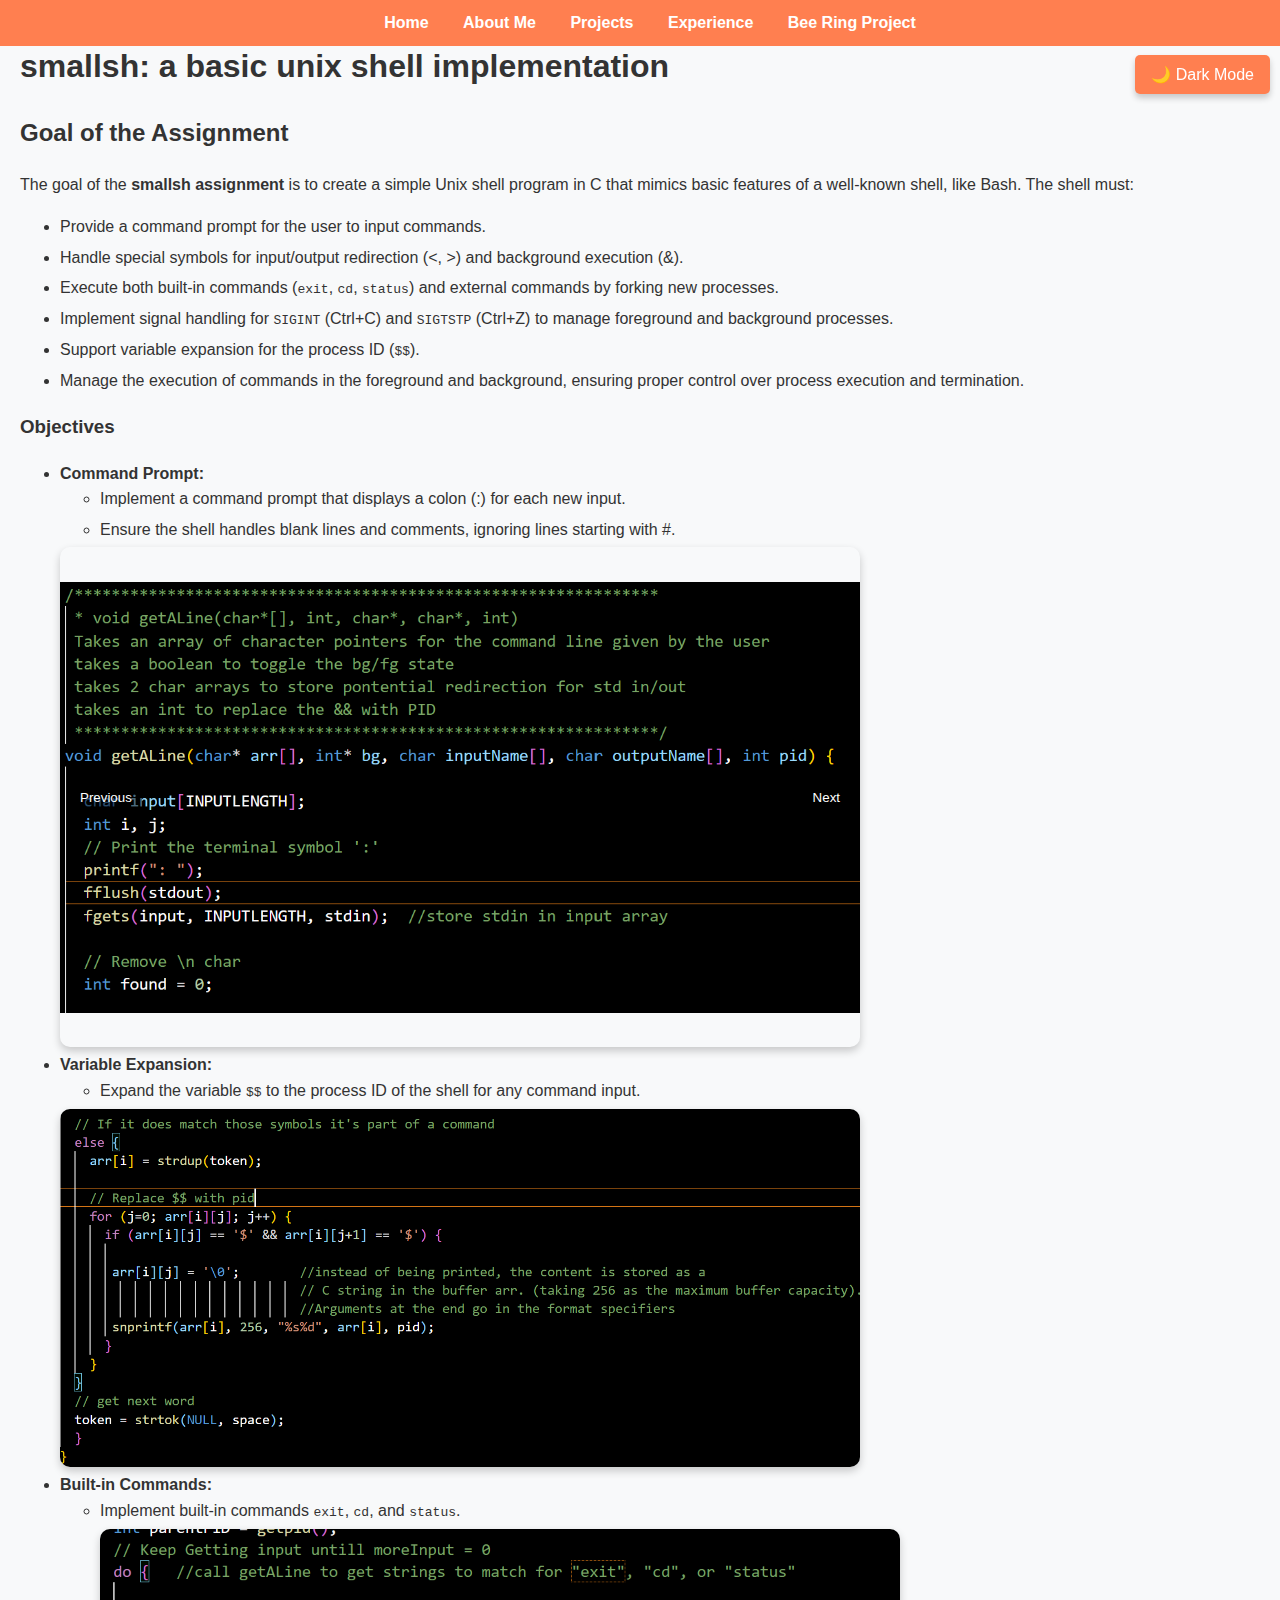
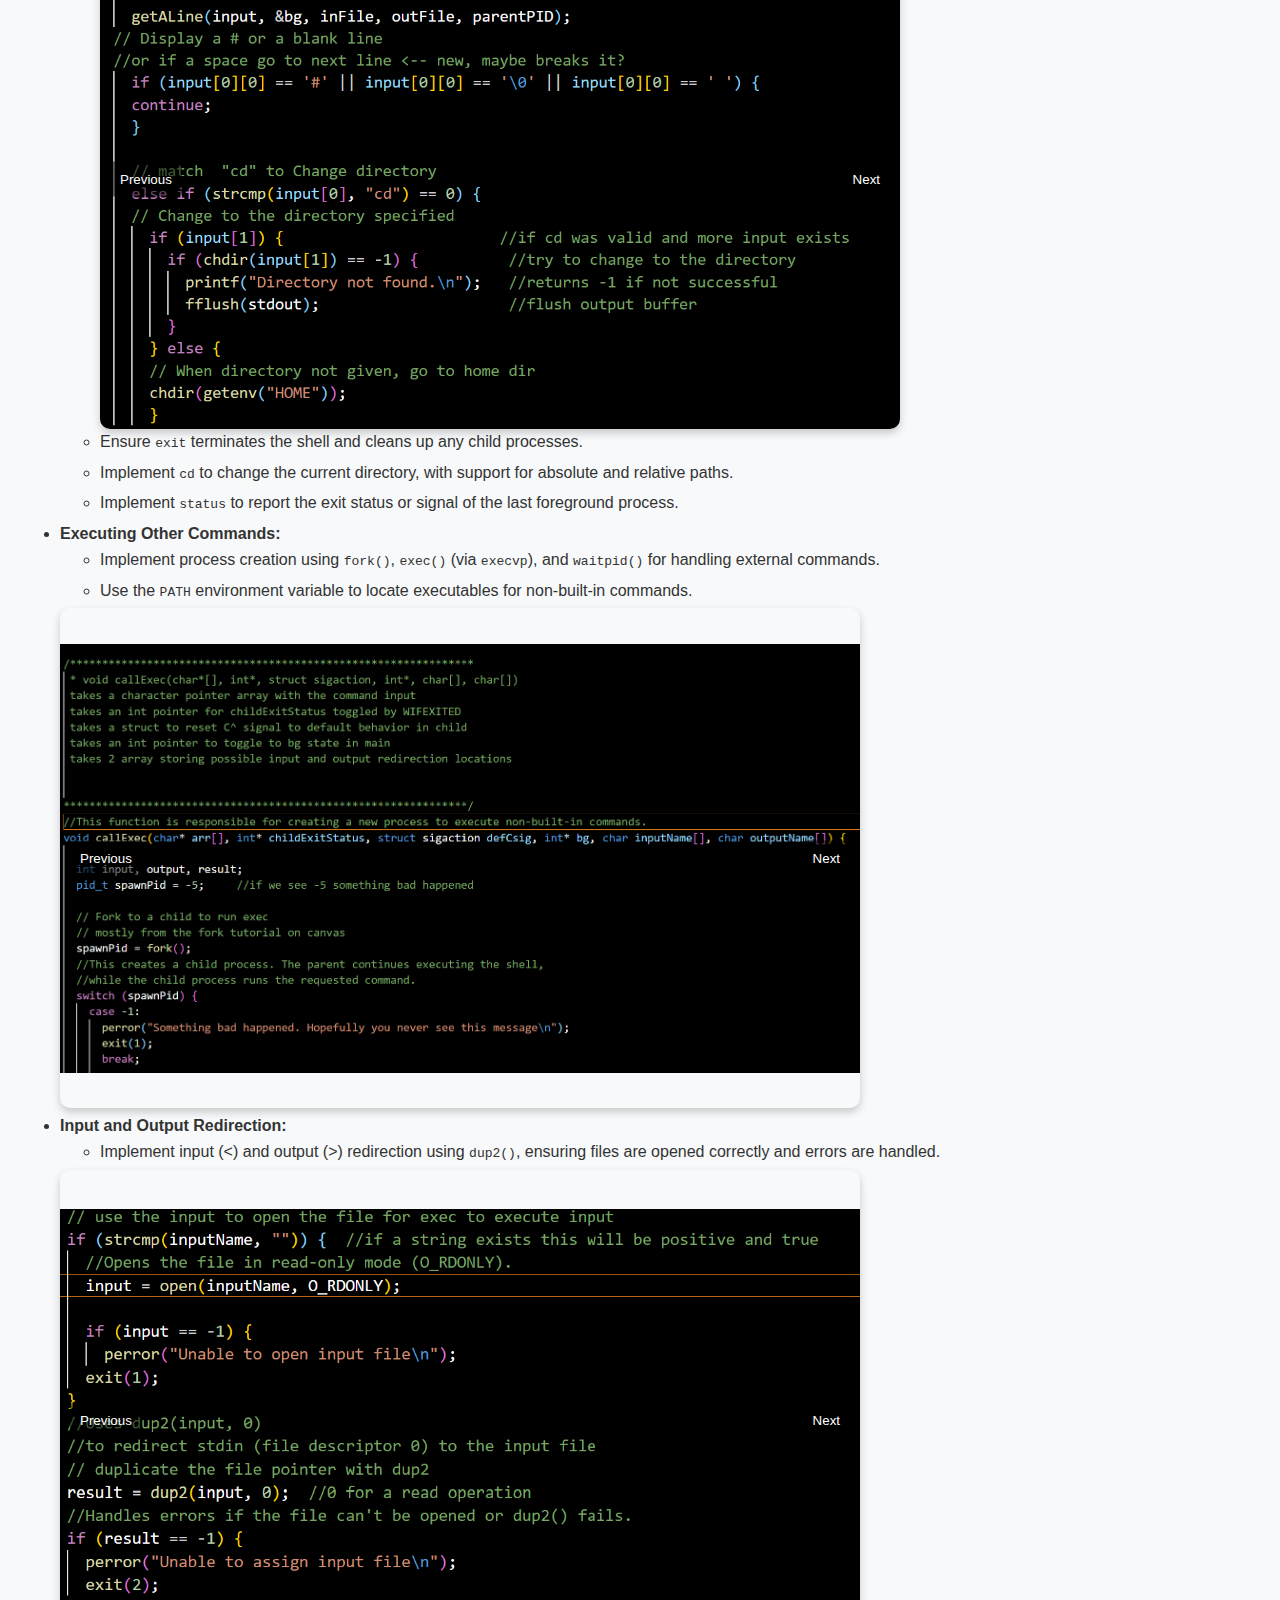
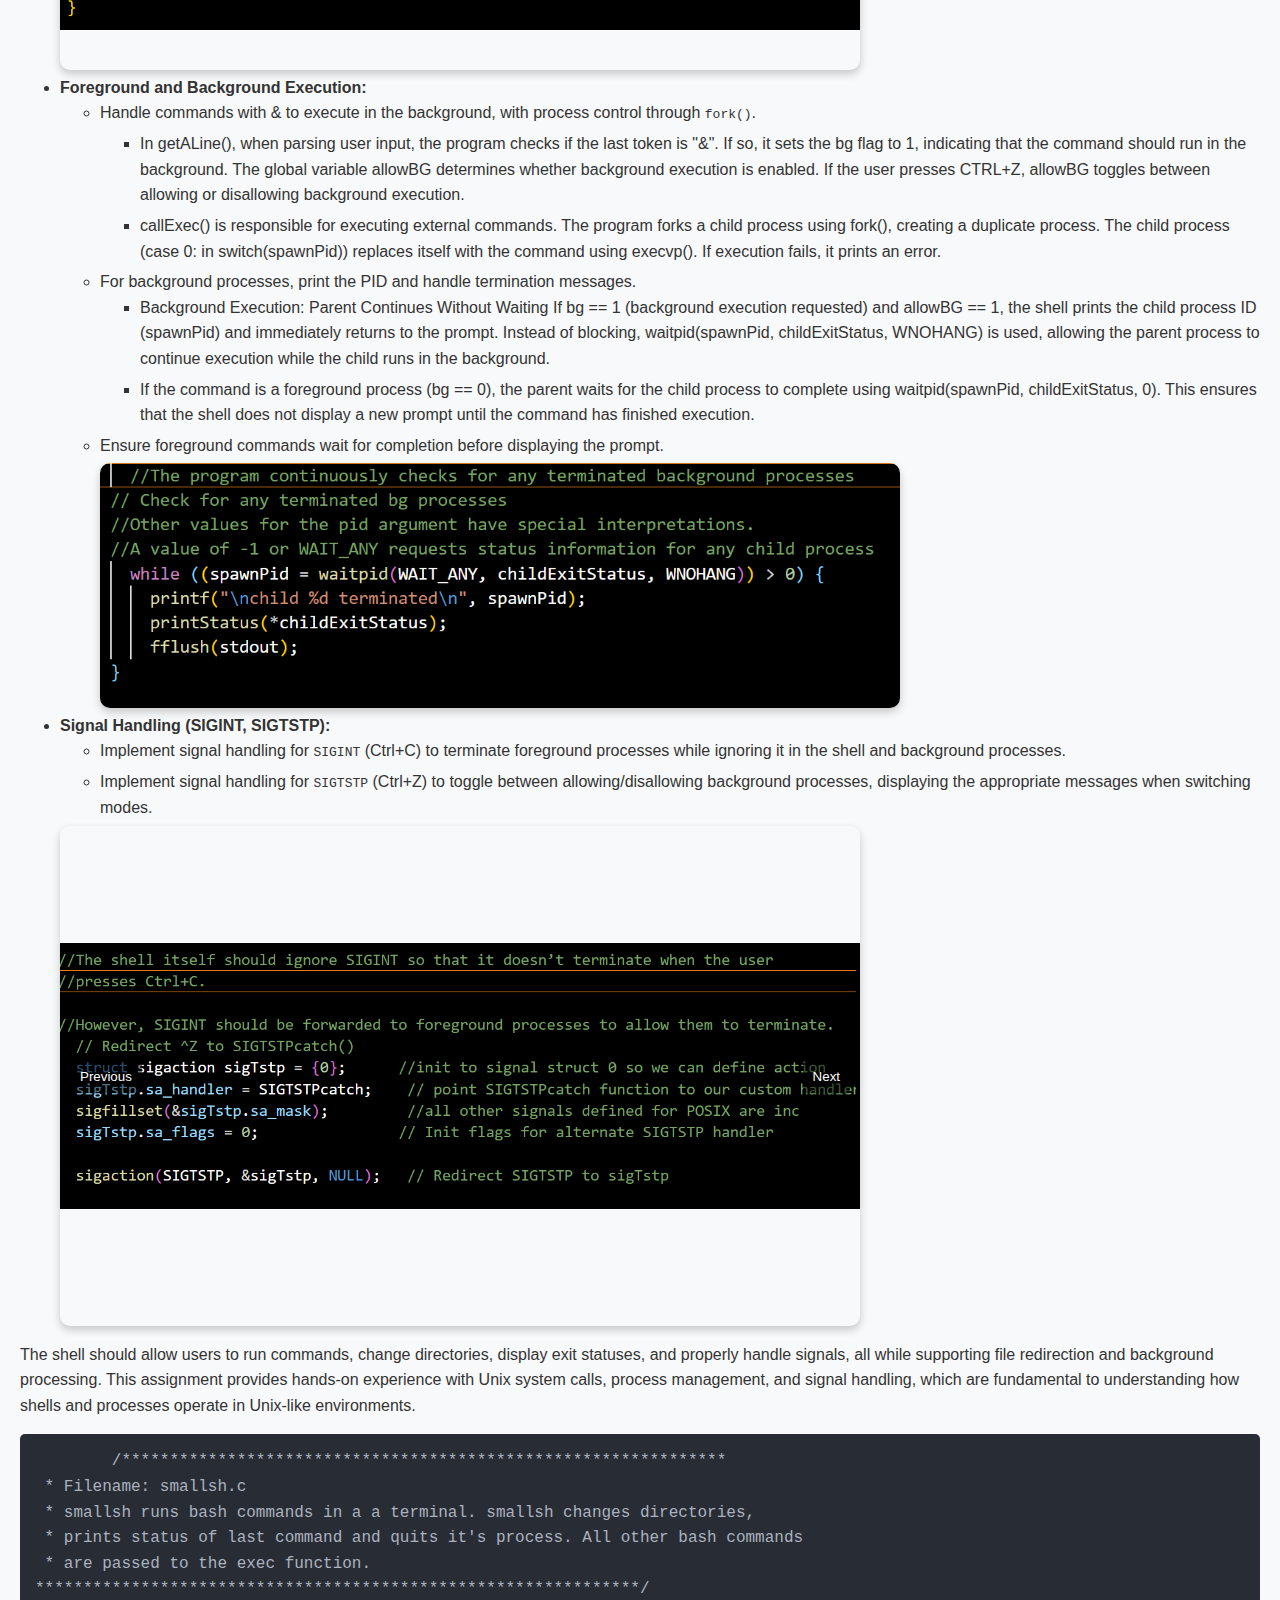
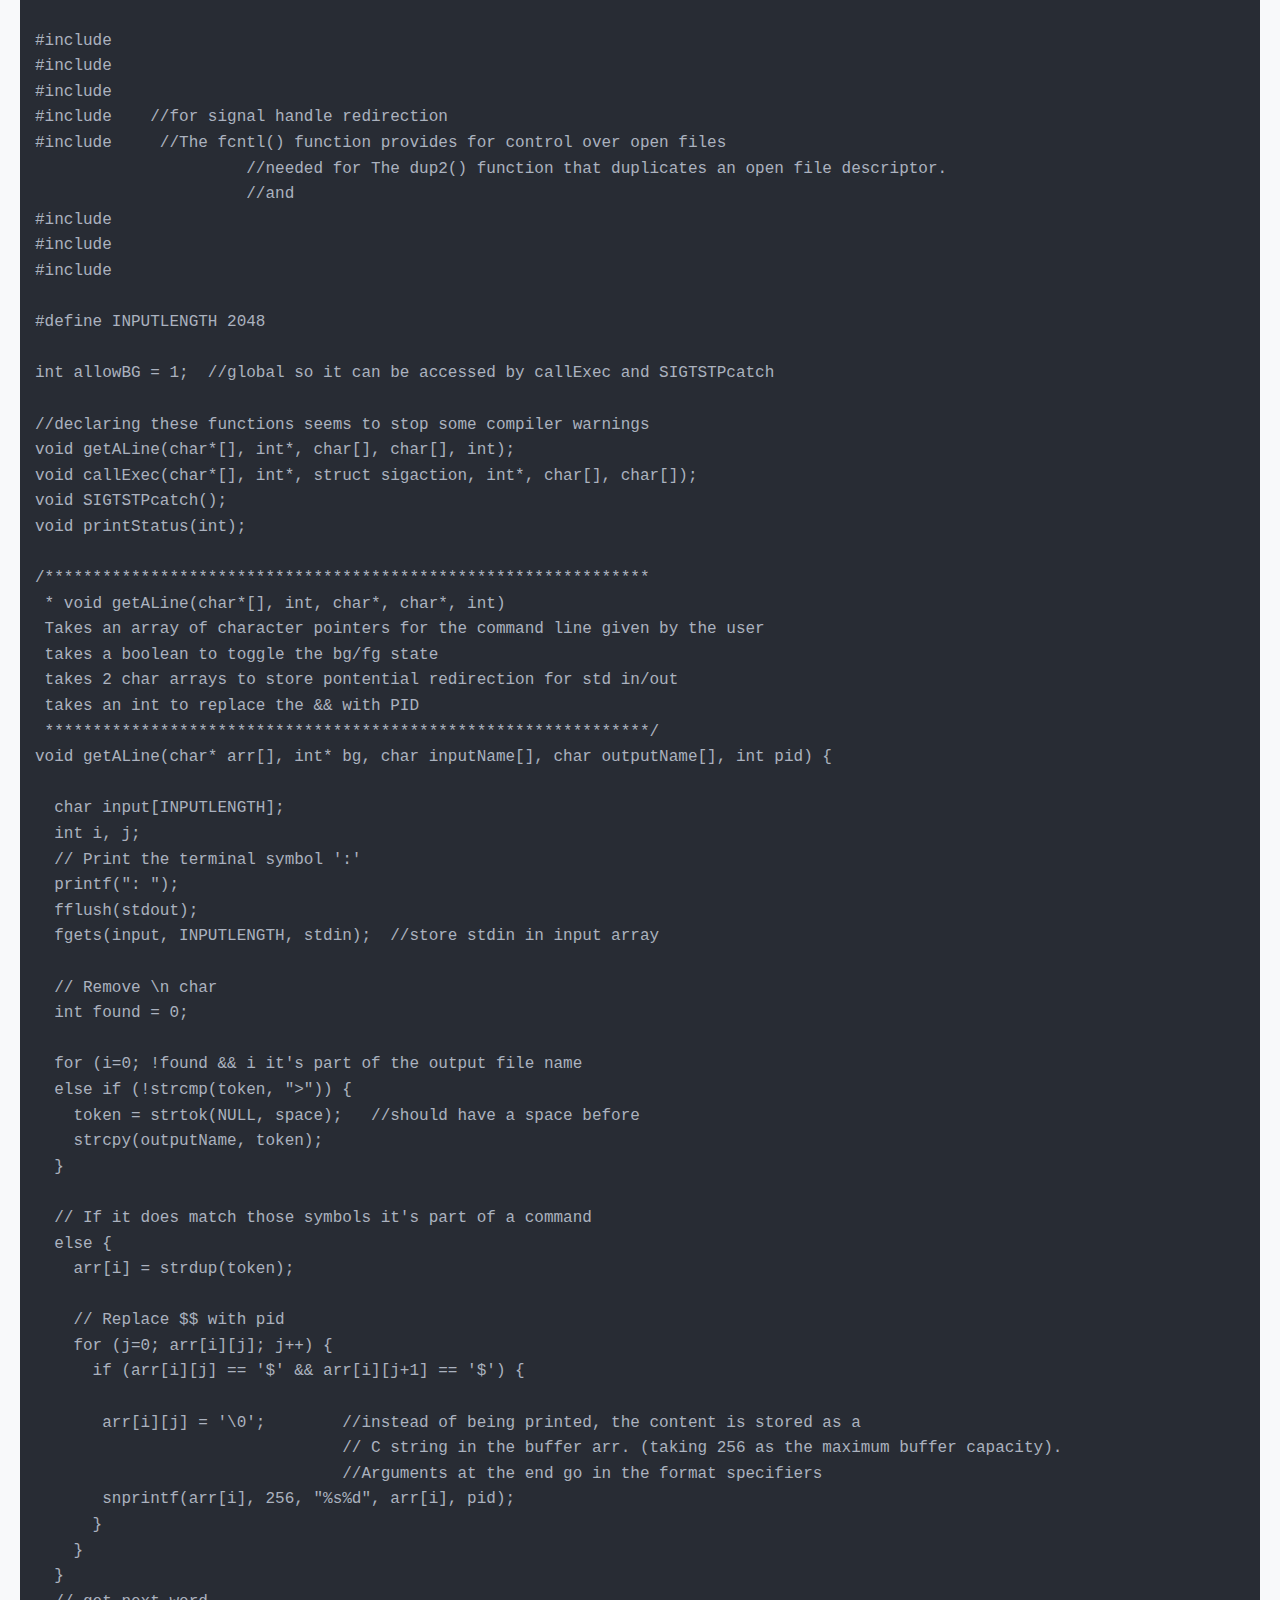
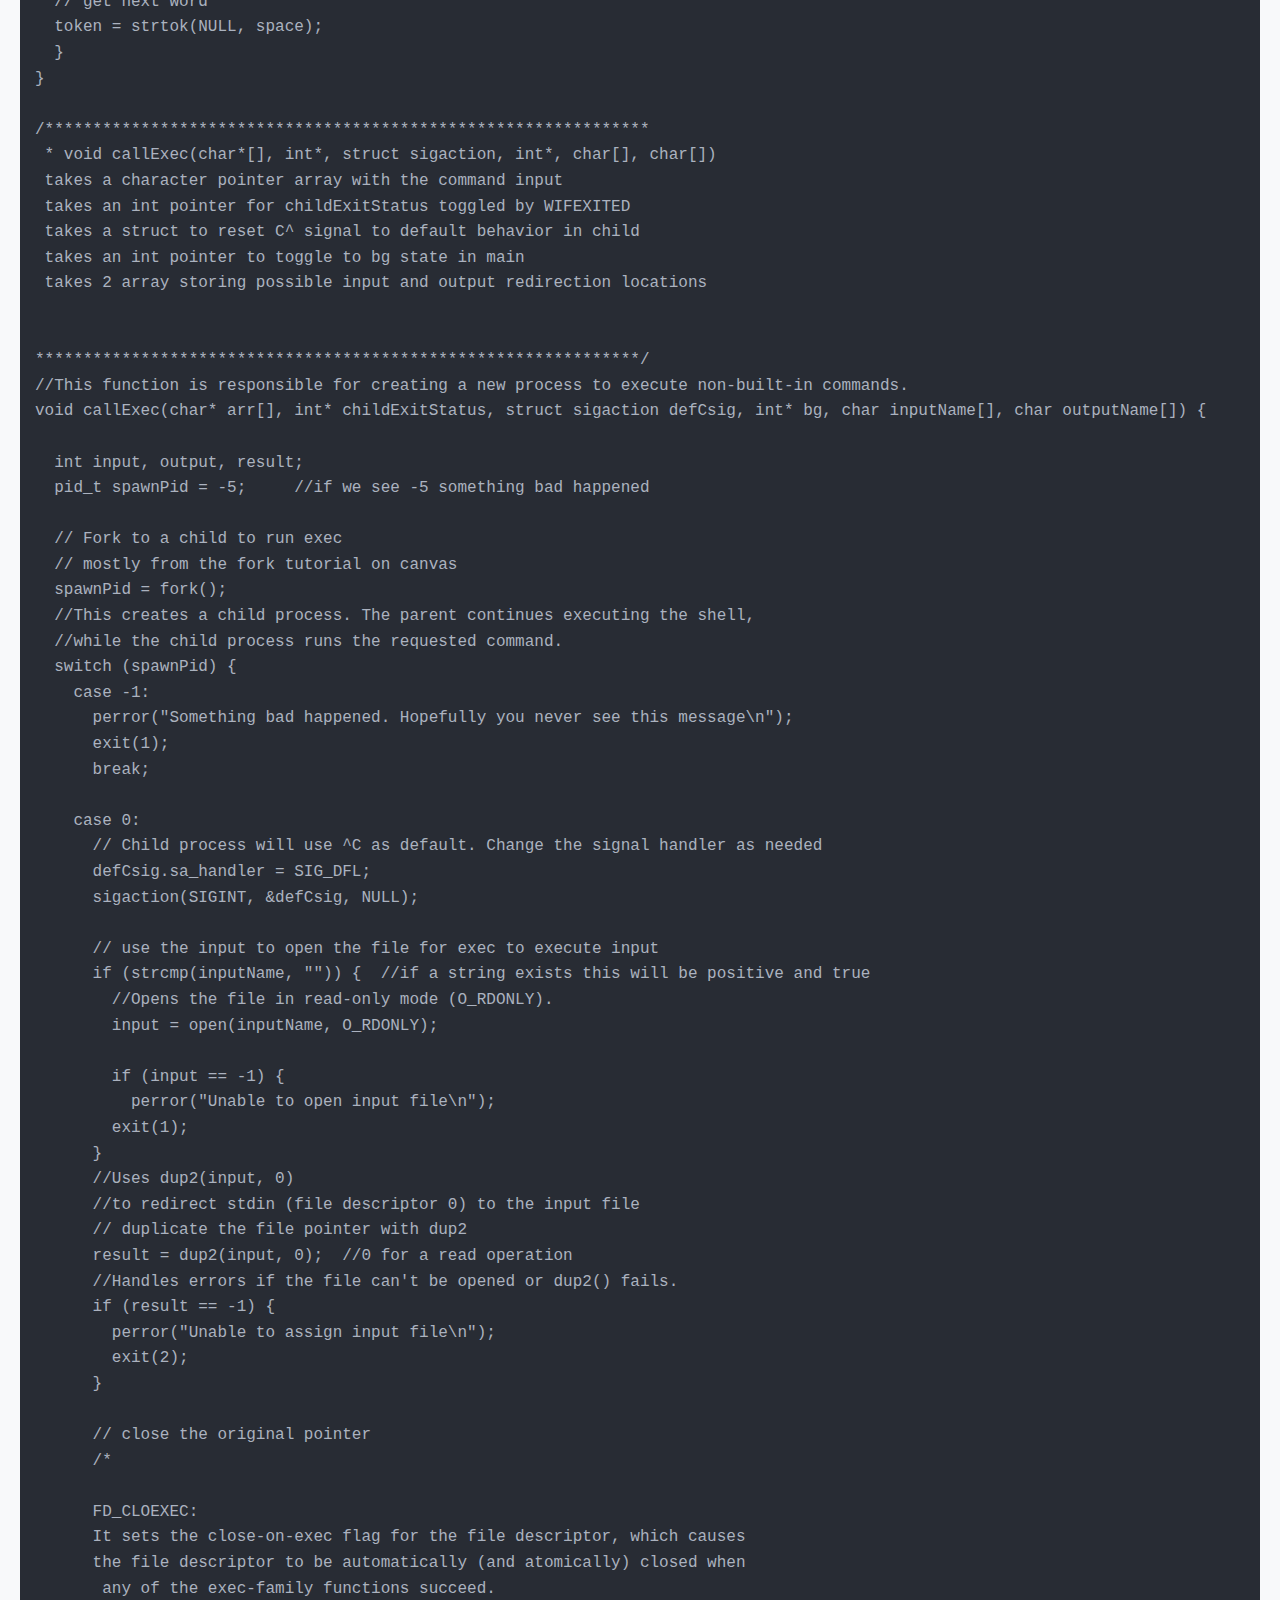
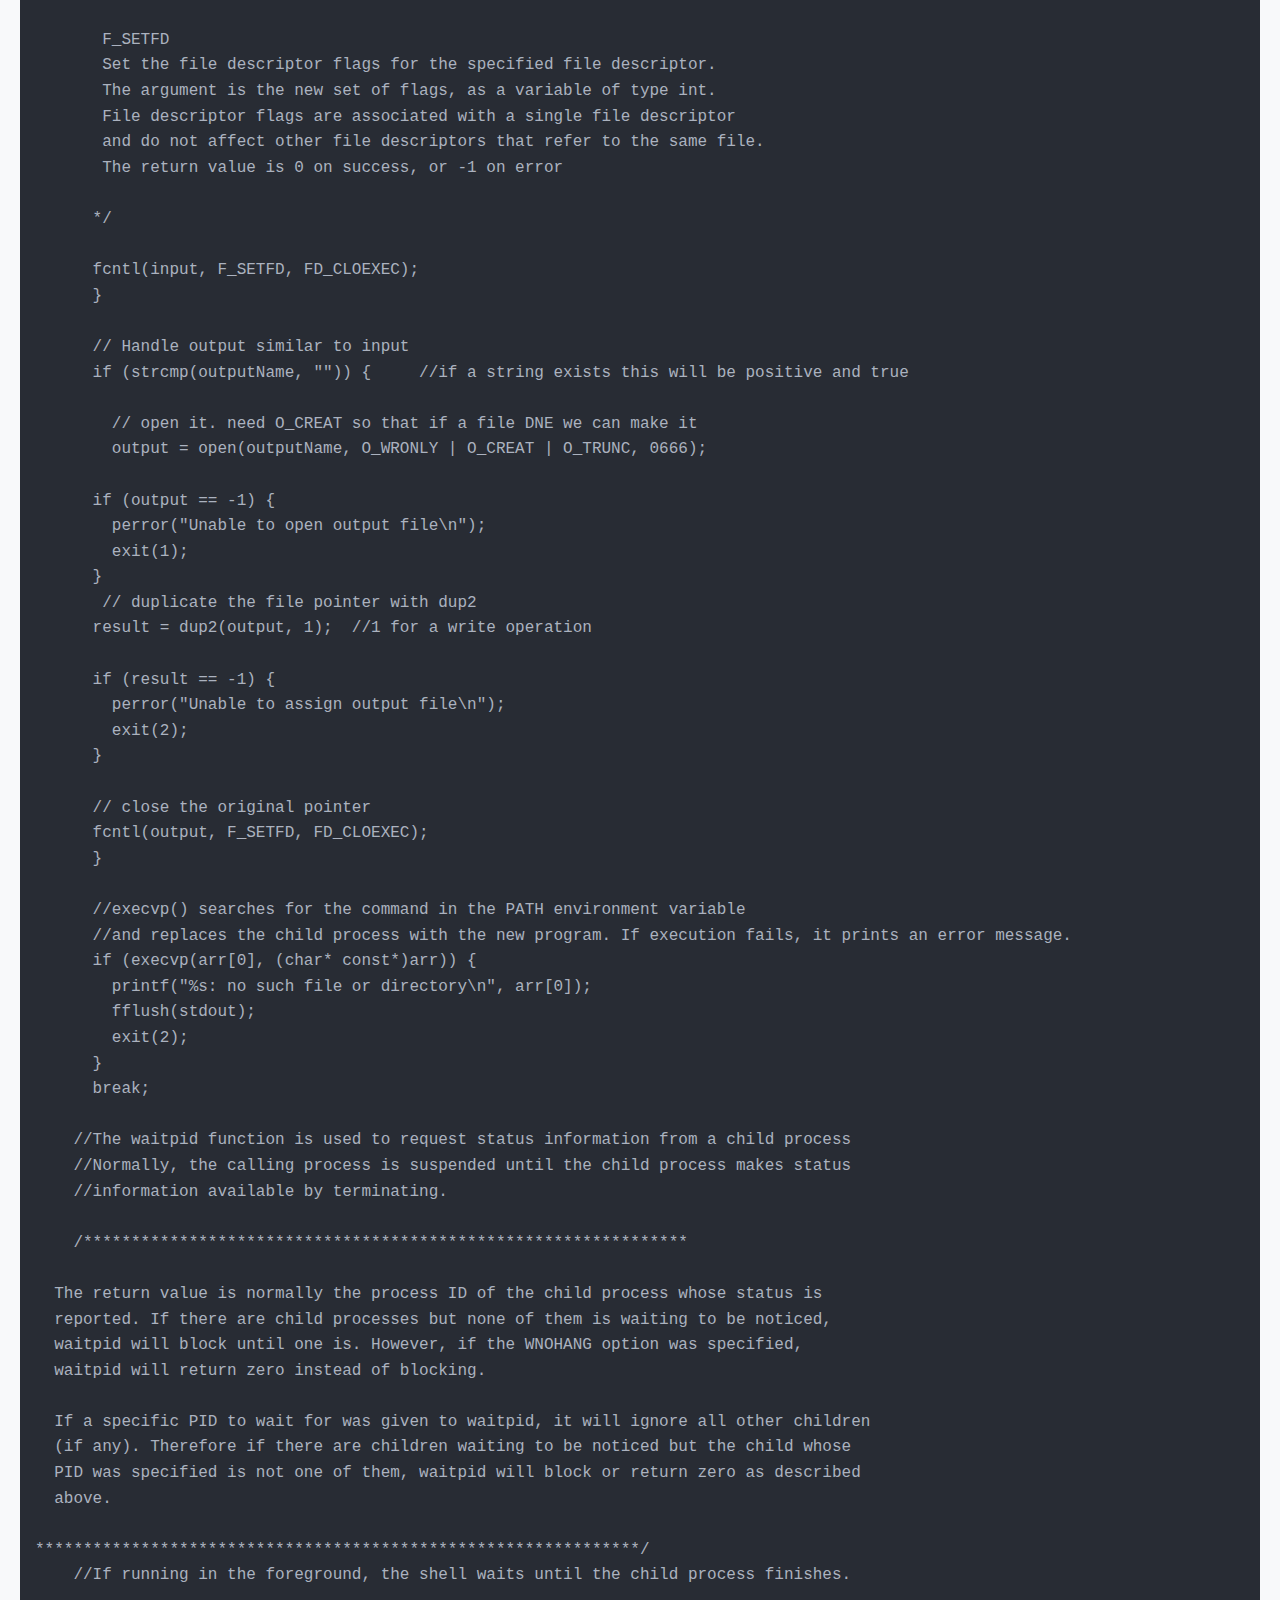
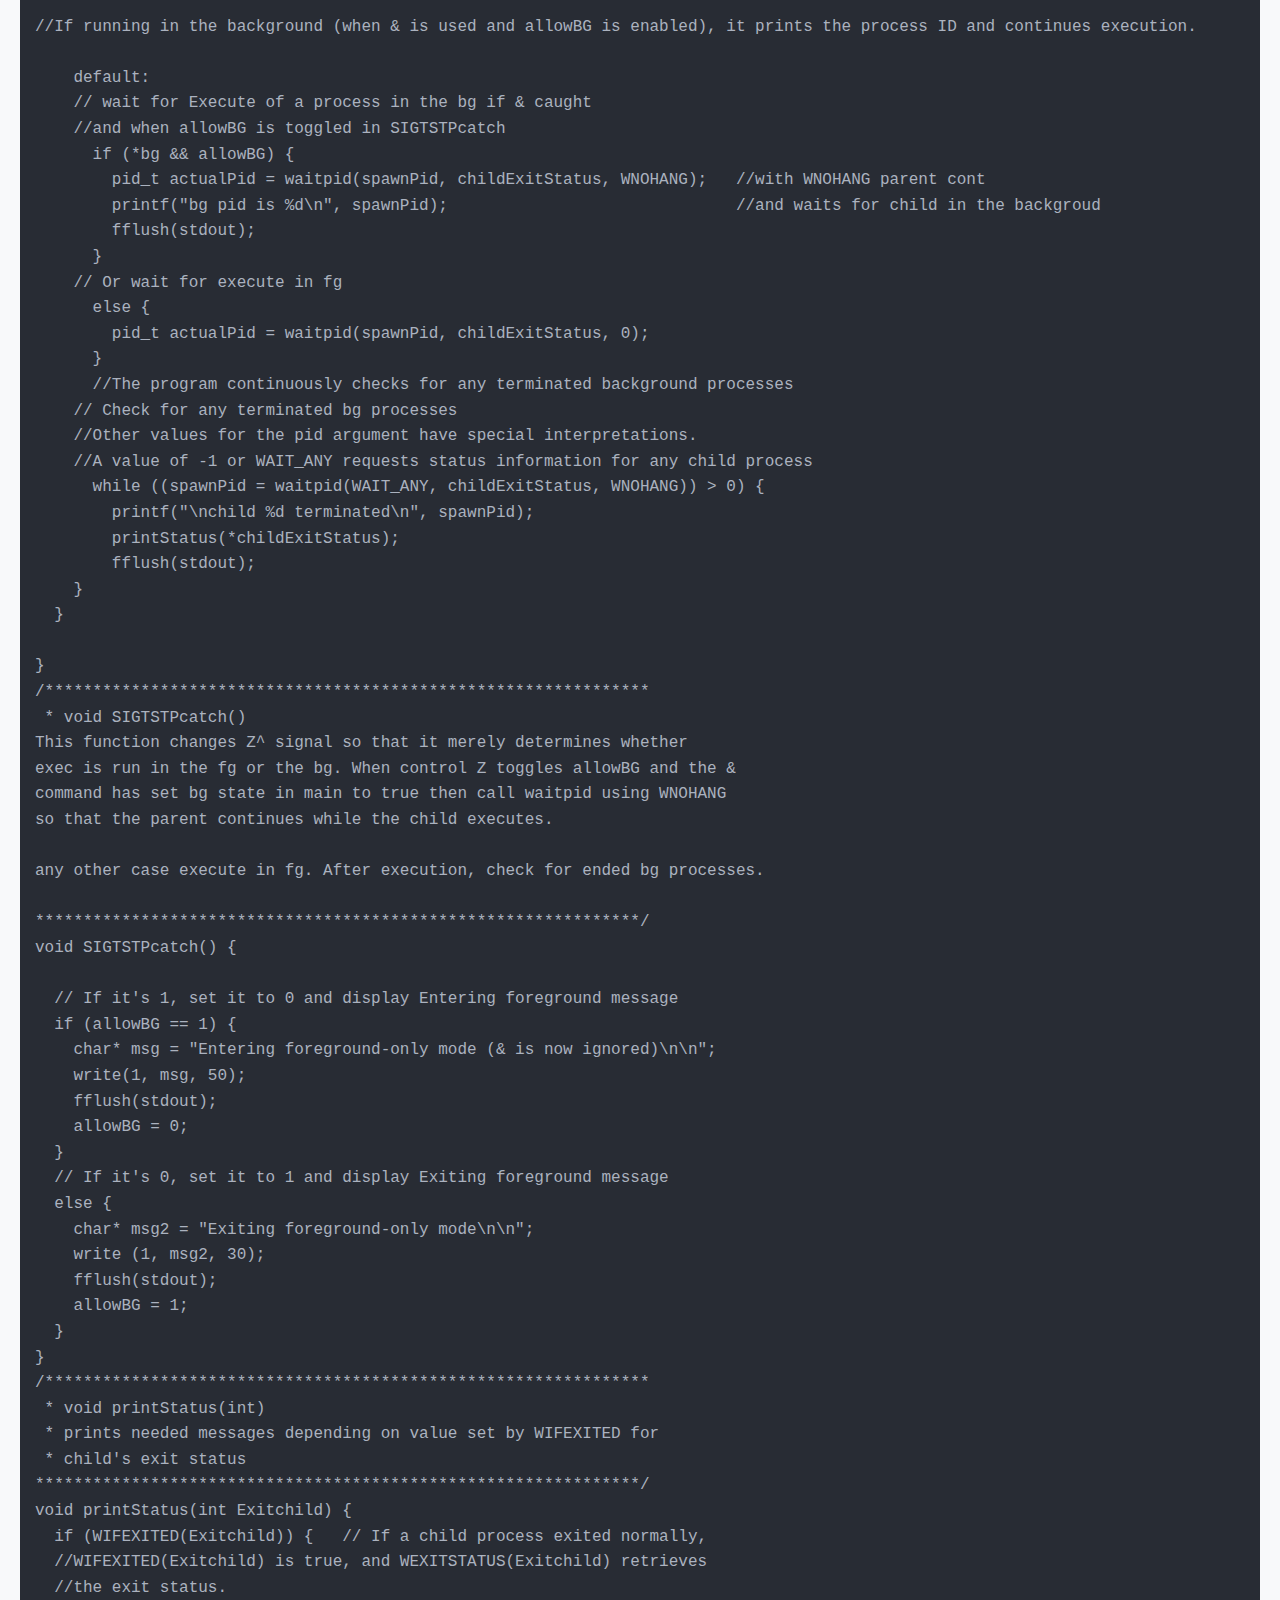
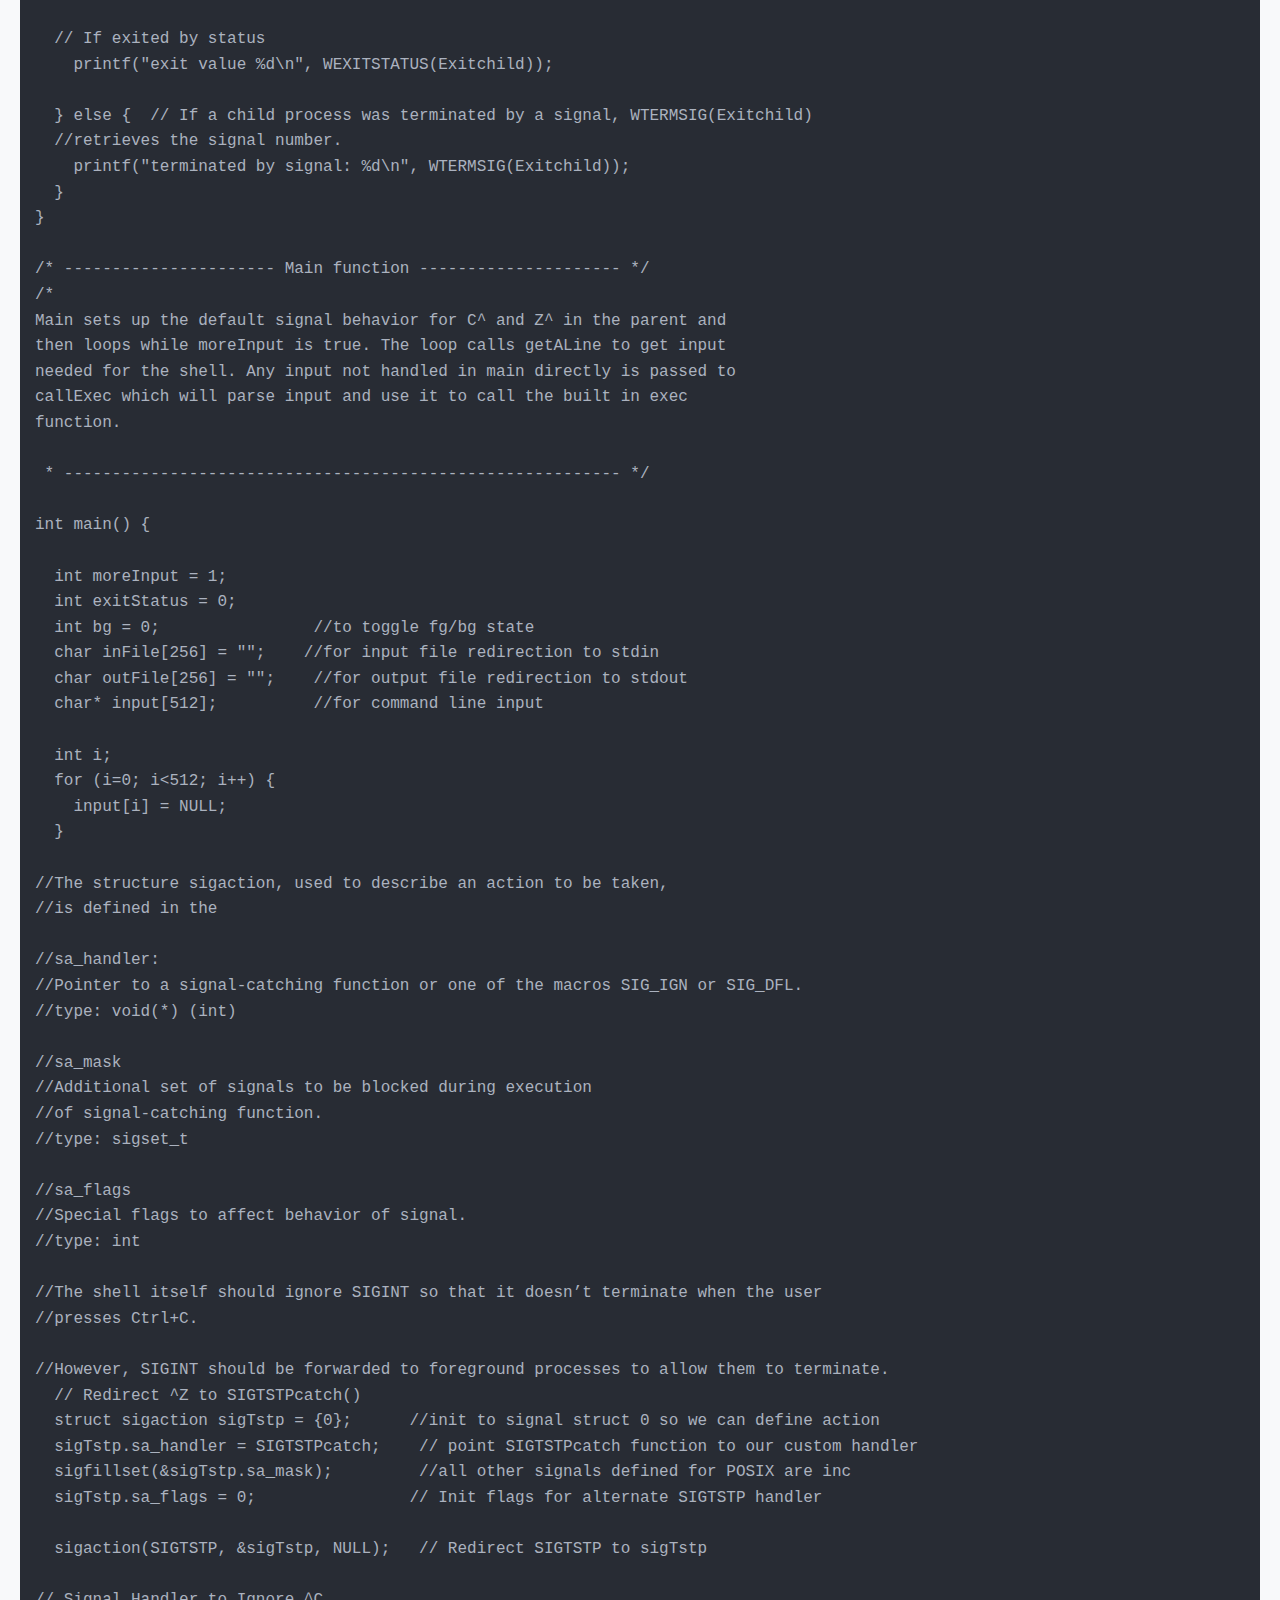
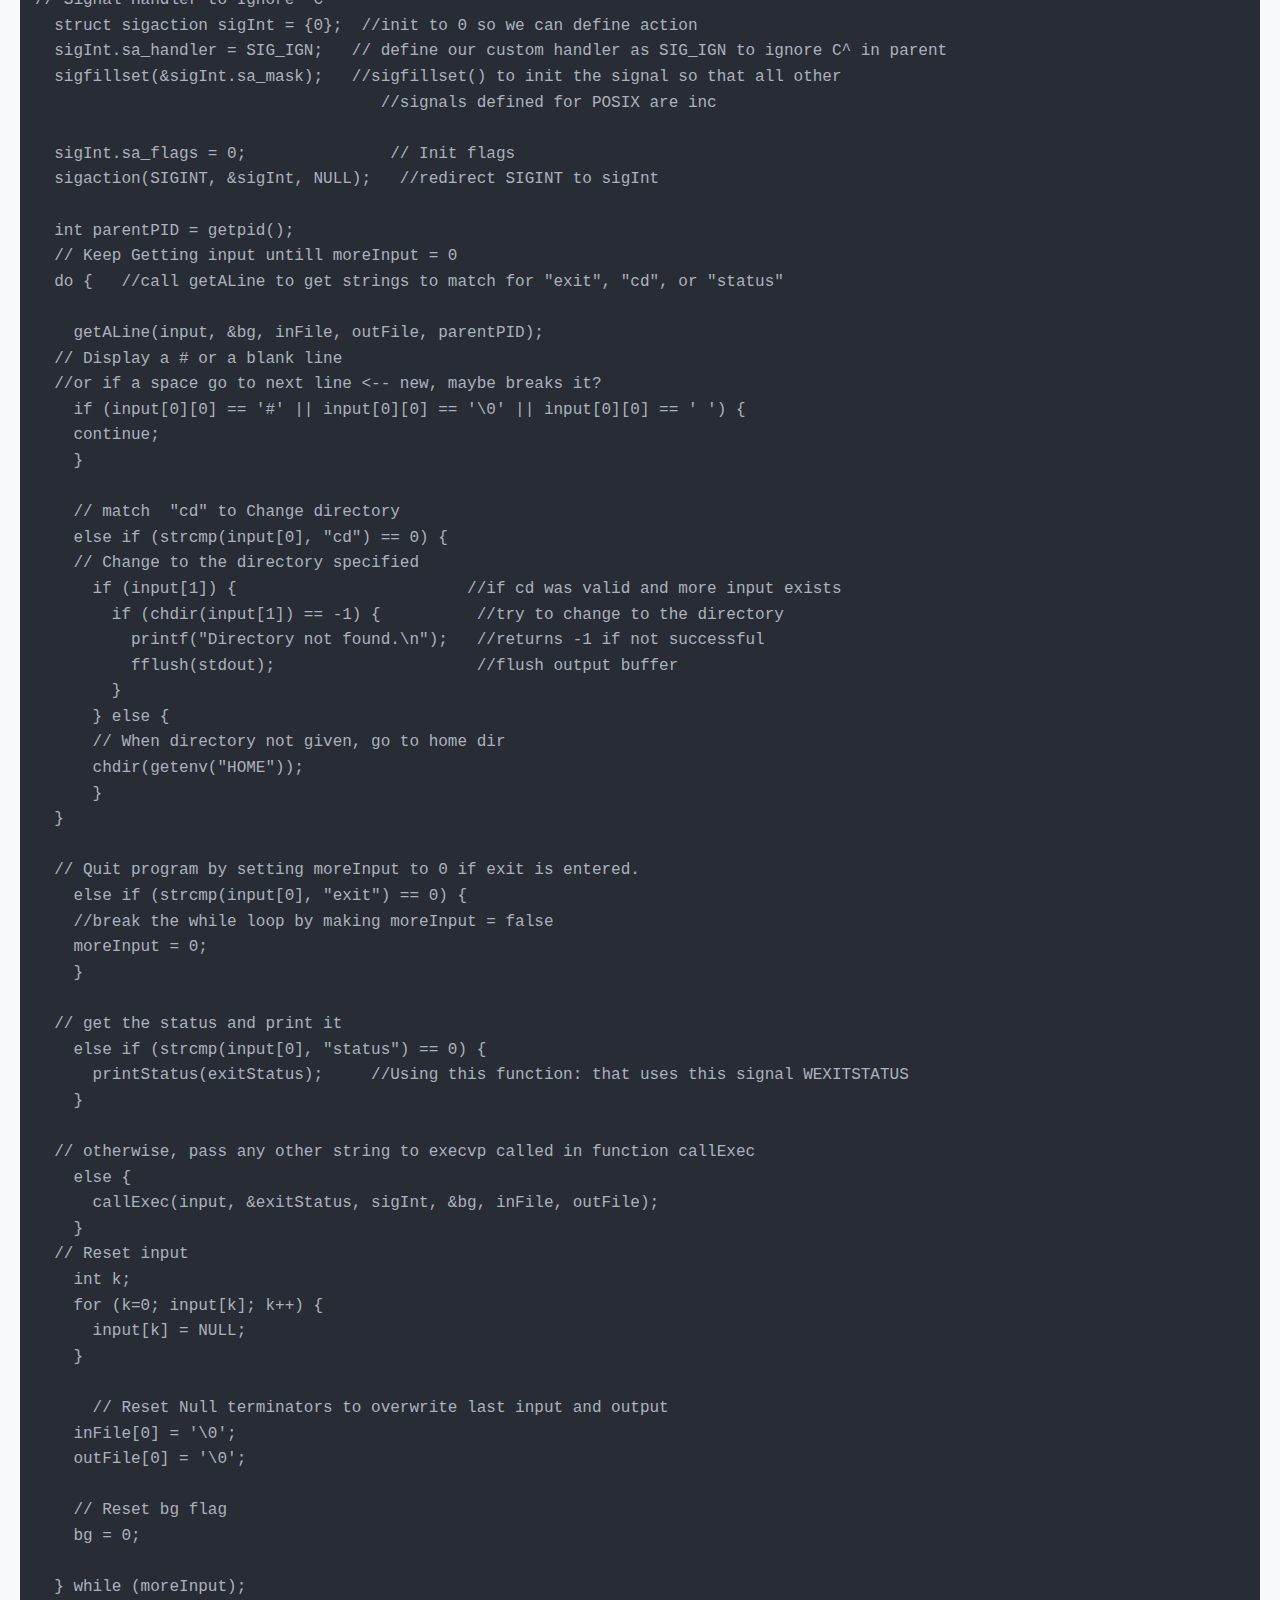
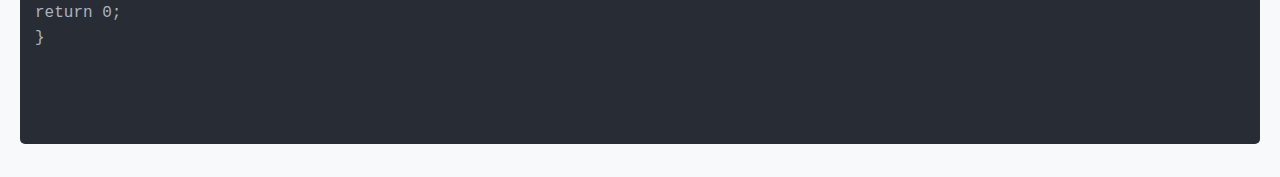
<file: smallsh.html>
<!DOCTYPE html>
<html lang="en">
<head>
    <meta charset="UTF-8">
    <meta name="viewport" content="width=device-width, initial-scale=1.0">
    <meta http-equiv="X-UA-Compatible" content="ie=edge">
    <title>smallsh Assignment Overview</title>
    <link rel="stylesheet" href="style.css">
</head>
<body>
    <nav>
        <a href="index.html">Home</a>
        <a href="about.html">About Me</a>
        <a href="projects.html">Projects</a>
        <a href="experience.html">Experience</a>
        <a href="https://nelsojo.github.io/BeeRingUI/" target="_blank">Bee Ring Project</a>
    </nav>
<header>
    <h1>smallsh: a basic unix shell implementation</h1>
</header>

<main>
    <h2>Goal of the Assignment</h2>
    <p>The goal of the <strong>smallsh assignment</strong> is to create a simple Unix shell program in C that mimics basic features of a well-known shell, like Bash. The shell must:</p>
    
    <ul>
        <li>Provide a command prompt for the user to input commands.</li>
        <li>Handle special symbols for input/output redirection (<, >) and background execution (&).</li>
        <li>Execute both built-in commands (<code>exit</code>, <code>cd</code>, <code>status</code>) and external commands by forking new processes.</li>
        <li>Implement signal handling for <code>SIGINT</code> (Ctrl+C) and <code>SIGTSTP</code> (Ctrl+Z) to manage foreground and background processes.</li>
        <li>Support variable expansion for the process ID (<code>$$</code>).</li>
        <li>Manage the execution of commands in the foreground and background, ensuring proper control over process execution and termination.</li>
    </ul>

    <h3>Objectives</h3>
    <ul>
        <li><strong>Command Prompt:</strong>
            <ul>
                <li>Implement a command prompt that displays a colon (:) for each new input.</li>
                <li>Ensure the shell handles blank lines and comments, ignoring lines starting with #.</li>
            </ul>
           
            <div class="carousel">
                <div class="carousel-images">
                    <img src="img/smsh1-1.png">
                    <img src="img/smsh1-2.png">
                    <img src="img/smsh1-3.png">
                   
                </div>
                <button class="prev">Previous</button>
                <button class="next">Next</button>
            </div>
             
            

        </li>
        <li><strong>Variable Expansion:</strong>
            <ul>
                <li>Expand the variable <code>$$</code> to the process ID of the shell for any command input.</li>
            </ul>
           
                <img src="img/smsh2.png" class="single-image">
             
        </li>
        <li><strong>Built-in Commands:</strong>
            <ul>
                <li>Implement built-in commands <code>exit</code>, <code>cd</code>, and <code>status</code>.</li>
                <div class="carousel">
                    <div class="carousel-images">
                        <img src="img/smsh3.png">
                        <img src="img/smsh4.png">
                        <img src="img/smsh5.png">
                       
                    </div>
                    <button class="prev">Previous</button>
                    <button class="next">Next</button>
                </div>

                
                <li>Ensure <code>exit</code> terminates the shell and cleans up any child processes.</li>
                <li>Implement <code>cd</code> to change the current directory, with support for absolute and relative paths.</li>
                <li>Implement <code>status</code> to report the exit status or signal of the last foreground process.</li>
            </ul>
        </li>
        <li><strong>Executing Other Commands:</strong>
            <ul>
                <li>Implement process creation using <code>fork()</code>, <code>exec()</code> (via <code>execvp</code>), and <code>waitpid()</code> for handling external commands.</li>
                <li>Use the <code>PATH</code> environment variable to locate executables for non-built-in commands.</li>
            </ul>
            <div class="carousel">
                <div class="carousel-images">
                    <img src="img/smsh6.png">
                    <img src="img/smsh7.png">
                    <img src="img/smsh8.png">
                   
                </div>
                <button class="prev">Previous</button>
                <button class="next">Next</button>
            </div>
        </li>
        <li><strong>Input and Output Redirection:</strong>
            <ul>
                <li>Implement input (<) and output (>) redirection using <code>dup2()</code>, ensuring files are opened correctly and errors are handled.</li>
            </ul>
            <div class="carousel">
                <div class="carousel-images">
                    <img src="img/smsh9-1.png">
                    <img src="img/smsh9-2.png">
                    <img src="img/smsh9-3.png">
                   
                </div>
                <button class="prev">Previous</button>
                <button class="next">Next</button>
            </div>
        </li>
        <li><strong>Foreground and Background Execution:</strong>
            <ul>
                <li>Handle commands with & to execute in the background, with process control through <code>fork()</code>.</li>
                <ul><li>
                    In getALine(), when parsing user input, the program checks if the last token is "&". If so, it sets the bg flag to 1, indicating that the command should run in the background.
                    The global variable allowBG determines whether background execution is enabled. If the user presses CTRL+Z, allowBG toggles between allowing or disallowing background execution.</li>
                    <li> 
                        callExec() is responsible for executing external commands.
                        The program forks a child process using fork(), creating a duplicate process.
                        The child process (case 0: in switch(spawnPid)) replaces itself with the command using execvp(). If execution fails, it prints an error.</li>
                </ul>
                <li>For background processes, print the PID and handle termination messages.
                    <ul><li>
                        Background Execution: Parent Continues Without Waiting
    If bg == 1 (background execution requested) and allowBG == 1, the shell prints the child process ID (spawnPid) and immediately returns to the prompt.
    
    Instead of blocking, waitpid(spawnPid, childExitStatus, WNOHANG) is used, allowing the parent process to continue execution while the child runs in the background.
                    </li>
                    <li>
                        If the command is a foreground process (bg == 0), the parent waits for the child process to complete using waitpid(spawnPid, childExitStatus, 0). This ensures that the shell does not display a new prompt until the command has finished execution.
                    </li>
                </ul>
                </li>
                
                <li>Ensure foreground commands wait for completion before displaying the prompt.</li>
                <img src="img/smsh10.png" class="single-image">
            </ul>
        </li>
        <li><strong>Signal Handling (SIGINT, SIGTSTP):</strong>
            <ul>
                <li>Implement signal handling for <code>SIGINT</code> (Ctrl+C) to terminate foreground processes while ignoring it in the shell and background processes.</li>
                <li>Implement signal handling for <code>SIGTSTP</code> (Ctrl+Z) to toggle between allowing/disallowing background processes, displaying the appropriate messages when switching modes.</li>
            </ul>
            <div class="carousel">
                <div class="carousel-images">
                    <img src="img/smsh11-1.png">
                    <img src="img/smsh11-2.png">
                    <img src="img/smsh11-3.png">
                   
                </div>
                <button class="prev">Previous</button>
                <button class="next">Next</button>
            </div>
        </li>
    </ul>

    <p>The shell should allow users to run commands, change directories, display exit statuses, and properly handle signals, all while supporting file redirection and background processing. This assignment provides hands-on experience with Unix system calls, process management, and signal handling, which are fundamental to understanding how shells and processes operate in Unix-like environments.</p>
    <code><pre>
        /***************************************************************
 * Filename: smallsh.c
 * smallsh runs bash commands in a a terminal. smallsh changes directories,
 * prints status of last command and quits it's process. All other bash commands
 * are passed to the exec function. 
***************************************************************/

#include <unistd.h>
#include <stdio.h>
#include <stdlib.h>
#include <signal.h>   //for signal handle redirection
#include <fcntl.h>    //The fcntl() function provides for control over open files
                      //needed for The dup2() function that duplicates an open file descriptor. 
                      //and 
#include <string.h>
#include <sys/types.h>
#include <sys/wait.h>

#define INPUTLENGTH 2048

int allowBG = 1;  //global so it can be accessed by callExec and SIGTSTPcatch

//declaring these functions seems to stop some compiler warnings
void getALine(char*[], int*, char[], char[], int);
void callExec(char*[], int*, struct sigaction, int*, char[], char[]);
void SIGTSTPcatch();
void printStatus(int);

/***************************************************************
 * void getALine(char*[], int, char*, char*, int)
 Takes an array of character pointers for the command line given by the user
 takes a boolean to toggle the bg/fg state
 takes 2 char arrays to store pontential redirection for std in/out
 takes an int to replace the && with PID 
 ***************************************************************/
void getALine(char* arr[], int* bg, char inputName[], char outputName[], int pid) {

  char input[INPUTLENGTH];
  int i, j;
  // Print the terminal symbol ':'
  printf(": ");
  fflush(stdout);
  fgets(input, INPUTLENGTH, stdin);  //store stdin in input array 
  
  // Remove \n char
  int found = 0;
  
  for (i=0; !found && i<INPUTLENGTH; i++) {
    if (input[i] == '\n') {
      input[i] = '\0';       //treat /n as the end of the line
      found = 1;
    }
  }
  
  // If input is not completly blank, then ignore any blank space
  if (!strcmp(input, " ")) {
    arr[0] = strdup(" "); // strdup Returns a pointer to a null-terminated byte string
    return;      //otherwise return the blank space
  }
  
  
  // same as above but with a line
  if (!strcmp(input, "")) {
    arr[0] = strdup(""); // strdup Returns a pointer to a null-terminated byte string
    return;
  }
  
  // Parse input for the possible strings using a token into the vars passed into getALine
  //parse on spaces
  const char space[2] = " ";
  char *token = strtok(input, space);
  
  
  // If the word is an not an &, don't be in foreground 
  for (i=0; token; i++) {
    if (!strcmp(token, "&")) {
      *bg = 1;
    }
    
  // or if the word is not a < it's part of the input file name
  else if (!strcmp(token, "<")) {
    token = strtok(NULL, space); //should have a space before
    strcpy(inputName, token);
  }
  
  // or if the word is not a > it's part of the output file name
  else if (!strcmp(token, ">")) {
    token = strtok(NULL, space);   //should have a space before
    strcpy(outputName, token);
  }
  
  // If it does match those symbols it's part of a command
  else {
    arr[i] = strdup(token);
  
    // Replace $$ with pid
    for (j=0; arr[i][j]; j++) {
      if (arr[i][j] == '$' && arr[i][j+1] == '$') {
      
       arr[i][j] = '\0';        //instead of being printed, the content is stored as a
                                // C string in the buffer arr. (taking 256 as the maximum buffer capacity).
                                //Arguments at the end go in the format specifiers
       snprintf(arr[i], 256, "%s%d", arr[i], pid);
      }
    }
  }
  // get next word
  token = strtok(NULL, space);
  }
}

/***************************************************************
 * void callExec(char*[], int*, struct sigaction, int*, char[], char[])
 takes a character pointer array with the command input
 takes an int pointer for childExitStatus toggled by WIFEXITED
 takes a struct to reset C^ signal to default behavior in child
 takes an int pointer to toggle to bg state in main 
 takes 2 array storing possible input and output redirection locations 
 
 
***************************************************************/
//This function is responsible for creating a new process to execute non-built-in commands. 
void callExec(char* arr[], int* childExitStatus, struct sigaction defCsig, int* bg, char inputName[], char outputName[]) {

  int input, output, result;
  pid_t spawnPid = -5;     //if we see -5 something bad happened
    
  // Fork to a child to run exec
  // mostly from the fork tutorial on canvas
  spawnPid = fork();
  //This creates a child process. The parent continues executing the shell, 
  //while the child process runs the requested command.
  switch (spawnPid) {
    case -1: 
      perror("Something bad happened. Hopefully you never see this message\n");
      exit(1);
      break;
      
    case 0: 
      // Child process will use ^C as default. Change the signal handler as needed
      defCsig.sa_handler = SIG_DFL;
      sigaction(SIGINT, &defCsig, NULL);
      
      // use the input to open the file for exec to execute input
      if (strcmp(inputName, "")) {  //if a string exists this will be positive and true
        //Opens the file in read-only mode (O_RDONLY).
        input = open(inputName, O_RDONLY);
        
        if (input == -1) {
          perror("Unable to open input file\n");      
        exit(1);
      }
      //Uses dup2(input, 0) 
      //to redirect stdin (file descriptor 0) to the input file
      // duplicate the file pointer with dup2
      result = dup2(input, 0);  //0 for a read operation
      //Handles errors if the file can't be opened or dup2() fails.
      if (result == -1) {
        perror("Unable to assign input file\n");
        exit(2);
      }
      
      // close the original pointer
      /*
      
      FD_CLOEXEC:
      It sets the close-on-exec flag for the file descriptor, which causes 
      the file descriptor to be automatically (and atomically) closed when
       any of the exec-family functions succeed.
       
       F_SETFD 
       Set the file descriptor flags for the specified file descriptor. 
       The argument is the new set of flags, as a variable of type int. 
       File descriptor flags are associated with a single file descriptor 
       and do not affect other file descriptors that refer to the same file. 
       The return value is 0 on success, or -1 on error
       
      */
      
      fcntl(input, F_SETFD, FD_CLOEXEC);
      }
      
      // Handle output similar to input
      if (strcmp(outputName, "")) {     //if a string exists this will be positive and true
        
        // open it. need O_CREAT so that if a file DNE we can make it
        output = open(outputName, O_WRONLY | O_CREAT | O_TRUNC, 0666);
        
      if (output == -1) {
        perror("Unable to open output file\n");
        exit(1);
      }
       // duplicate the file pointer with dup2
      result = dup2(output, 1);  //1 for a write operation
      
      if (result == -1) {
        perror("Unable to assign output file\n");
        exit(2);
      }
      
      // close the original pointer
      fcntl(output, F_SETFD, FD_CLOEXEC);
      }
      
      //execvp() searches for the command in the PATH environment variable 
      //and replaces the child process with the new program. If execution fails, it prints an error message.
      if (execvp(arr[0], (char* const*)arr)) {
        printf("%s: no such file or directory\n", arr[0]);
        fflush(stdout);
        exit(2);
      }
      break;
      
    //The waitpid function is used to request status information from a child process
    //Normally, the calling process is suspended until the child process makes status 
    //information available by terminating.
    
    /***************************************************************

  The return value is normally the process ID of the child process whose status is 
  reported. If there are child processes but none of them is waiting to be noticed,
  waitpid will block until one is. However, if the WNOHANG option was specified,
  waitpid will return zero instead of blocking.

  If a specific PID to wait for was given to waitpid, it will ignore all other children
  (if any). Therefore if there are children waiting to be noticed but the child whose
  PID was specified is not one of them, waitpid will block or return zero as described
  above.

***************************************************************/
    //If running in the foreground, the shell waits until the child process finishes.

//If running in the background (when & is used and allowBG is enabled), it prints the process ID and continues execution.
      
    default: 
    // wait for Execute of a process in the bg if & caught 
    //and when allowBG is toggled in SIGTSTPcatch
      if (*bg && allowBG) {
        pid_t actualPid = waitpid(spawnPid, childExitStatus, WNOHANG);   //with WNOHANG parent cont
        printf("bg pid is %d\n", spawnPid);                              //and waits for child in the backgroud
        fflush(stdout);
      } 
    // Or wait for execute in fg
      else {
        pid_t actualPid = waitpid(spawnPid, childExitStatus, 0);
      }
      //The program continuously checks for any terminated background processes
    // Check for any terminated bg processes
    //Other values for the pid argument have special interpretations. 
    //A value of -1 or WAIT_ANY requests status information for any child process
      while ((spawnPid = waitpid(WAIT_ANY, childExitStatus, WNOHANG)) > 0) {
        printf("\nchild %d terminated\n", spawnPid);
        printStatus(*childExitStatus);
        fflush(stdout);
    }
  }

}
/***************************************************************
 * void SIGTSTPcatch()
This function changes Z^ signal so that it merely determines whether
exec is run in the fg or the bg. When control Z toggles allowBG and the &
command has set bg state in main to true then call waitpid using WNOHANG
so that the parent continues while the child executes. 

any other case execute in fg. After execution, check for ended bg processes. 

***************************************************************/
void SIGTSTPcatch() {

  // If it's 1, set it to 0 and display Entering foreground message
  if (allowBG == 1) {
    char* msg = "Entering foreground-only mode (& is now ignored)\n\n";
    write(1, msg, 50);
    fflush(stdout);
    allowBG = 0;
  }
  // If it's 0, set it to 1 and display Exiting foreground message 
  else {
    char* msg2 = "Exiting foreground-only mode\n\n";
    write (1, msg2, 30);
    fflush(stdout);
    allowBG = 1;
  }
}
/***************************************************************
 * void printStatus(int)
 * prints needed messages depending on value set by WIFEXITED for 
 * child's exit status
***************************************************************/
void printStatus(int Exitchild) {
  if (WIFEXITED(Exitchild)) {   // If a child process exited normally, 
  //WIFEXITED(Exitchild) is true, and WEXITSTATUS(Exitchild) retrieves 
  //the exit status.
  
  // If exited by status
    printf("exit value %d\n", WEXITSTATUS(Exitchild));
    
  } else {  // If a child process was terminated by a signal, WTERMSIG(Exitchild) 
  //retrieves the signal number.
    printf("terminated by signal: %d\n", WTERMSIG(Exitchild));
  }
}

/* ---------------------- Main function --------------------- */
/* 
Main sets up the default signal behavior for C^ and Z^ in the parent and 
then loops while moreInput is true. The loop calls getALine to get input 
needed for the shell. Any input not handled in main directly is passed to 
callExec which will parse input and use it to call the built in exec 
function. 

 * ---------------------------------------------------------- */
 
int main() {

  int moreInput = 1;
  int exitStatus = 0;
  int bg = 0;                //to toggle fg/bg state
  char inFile[256] = "";    //for input file redirection to stdin
  char outFile[256] = "";    //for output file redirection to stdout
  char* input[512];          //for command line input
  
  int i;
  for (i=0; i<512; i++) {
    input[i] = NULL;
  }
   
//The structure sigaction, used to describe an action to be taken, 
//is defined in the <signal.h>
  
//sa_handler:
//Pointer to a signal-catching function or one of the macros SIG_IGN or SIG_DFL.
//type: void(*) (int)

//sa_mask
//Additional set of signals to be blocked during execution 
//of signal-catching function.
//type: sigset_t

//sa_flags
//Special flags to affect behavior of signal.
//type: int
 
//The shell itself should ignore SIGINT so that it doesn’t terminate when the user 
//presses Ctrl+C.

//However, SIGINT should be forwarded to foreground processes to allow them to terminate. 
  // Redirect ^Z to SIGTSTPcatch()
  struct sigaction sigTstp = {0};      //init to signal struct 0 so we can define action
  sigTstp.sa_handler = SIGTSTPcatch;    // point SIGTSTPcatch function to our custom handler
  sigfillset(&sigTstp.sa_mask);         //all other signals defined for POSIX are inc
  sigTstp.sa_flags = 0;                // Init flags for alternate SIGTSTP handler 

  sigaction(SIGTSTP, &sigTstp, NULL);   // Redirect SIGTSTP to sigTstp 
   
// Signal Handler to Ignore ^C
  struct sigaction sigInt = {0};  //init to 0 so we can define action
  sigInt.sa_handler = SIG_IGN;   // define our custom handler as SIG_IGN to ignore C^ in parent
  sigfillset(&sigInt.sa_mask);   //sigfillset() to init the signal so that all other 
                                    //signals defined for POSIX are inc
                                    
  sigInt.sa_flags = 0;               // Init flags  
  sigaction(SIGINT, &sigInt, NULL);   //redirect SIGINT to sigInt
  
  int parentPID = getpid(); 
  // Keep Getting input untill moreInput = 0
  do {   //call getALine to get strings to match for "exit", "cd", or "status"
                              
    getALine(input, &bg, inFile, outFile, parentPID);
  // Display a # or a blank line
  //or if a space go to next line <-- new, maybe breaks it?
    if (input[0][0] == '#' || input[0][0] == '\0' || input[0][0] == ' ') {
    continue;
    }
    
    // match  "cd" to Change directory
    else if (strcmp(input[0], "cd") == 0) {
    // Change to the directory specified
      if (input[1]) {                        //if cd was valid and more input exists
        if (chdir(input[1]) == -1) {          //try to change to the directory 
          printf("Directory not found.\n");   //returns -1 if not successful
          fflush(stdout);                     //flush output buffer
        }
      } else {
      // When directory not given, go to home dir
      chdir(getenv("HOME"));
      }
  }
    
  // Quit program by setting moreInput to 0 if exit is entered. 
    else if (strcmp(input[0], "exit") == 0) {
    //break the while loop by making moreInput = false
    moreInput = 0;
    }
  
  // get the status and print it
    else if (strcmp(input[0], "status") == 0) {
      printStatus(exitStatus);     //Using this function: that uses this signal WEXITSTATUS
    }
         
  // otherwise, pass any other string to execvp called in function callExec
    else {
      callExec(input, &exitStatus, sigInt, &bg, inFile, outFile);
    }
  // Reset input
    int k;
    for (k=0; input[k]; k++) {
      input[k] = NULL;
    }
    
      // Reset Null terminators to overwrite last input and output
    inFile[0] = '\0';
    outFile[0] = '\0';
    
    // Reset bg flag
    bg = 0;
       
  } while (moreInput);
return 0;
}


    </pre></code>
</main>
<button id="dark-mode-toggle">🌙 Dark Mode</button>
    <script src = "dark-mode.js"></script>
<script src="carousel.js"></script>
</body>
</html>
</file>
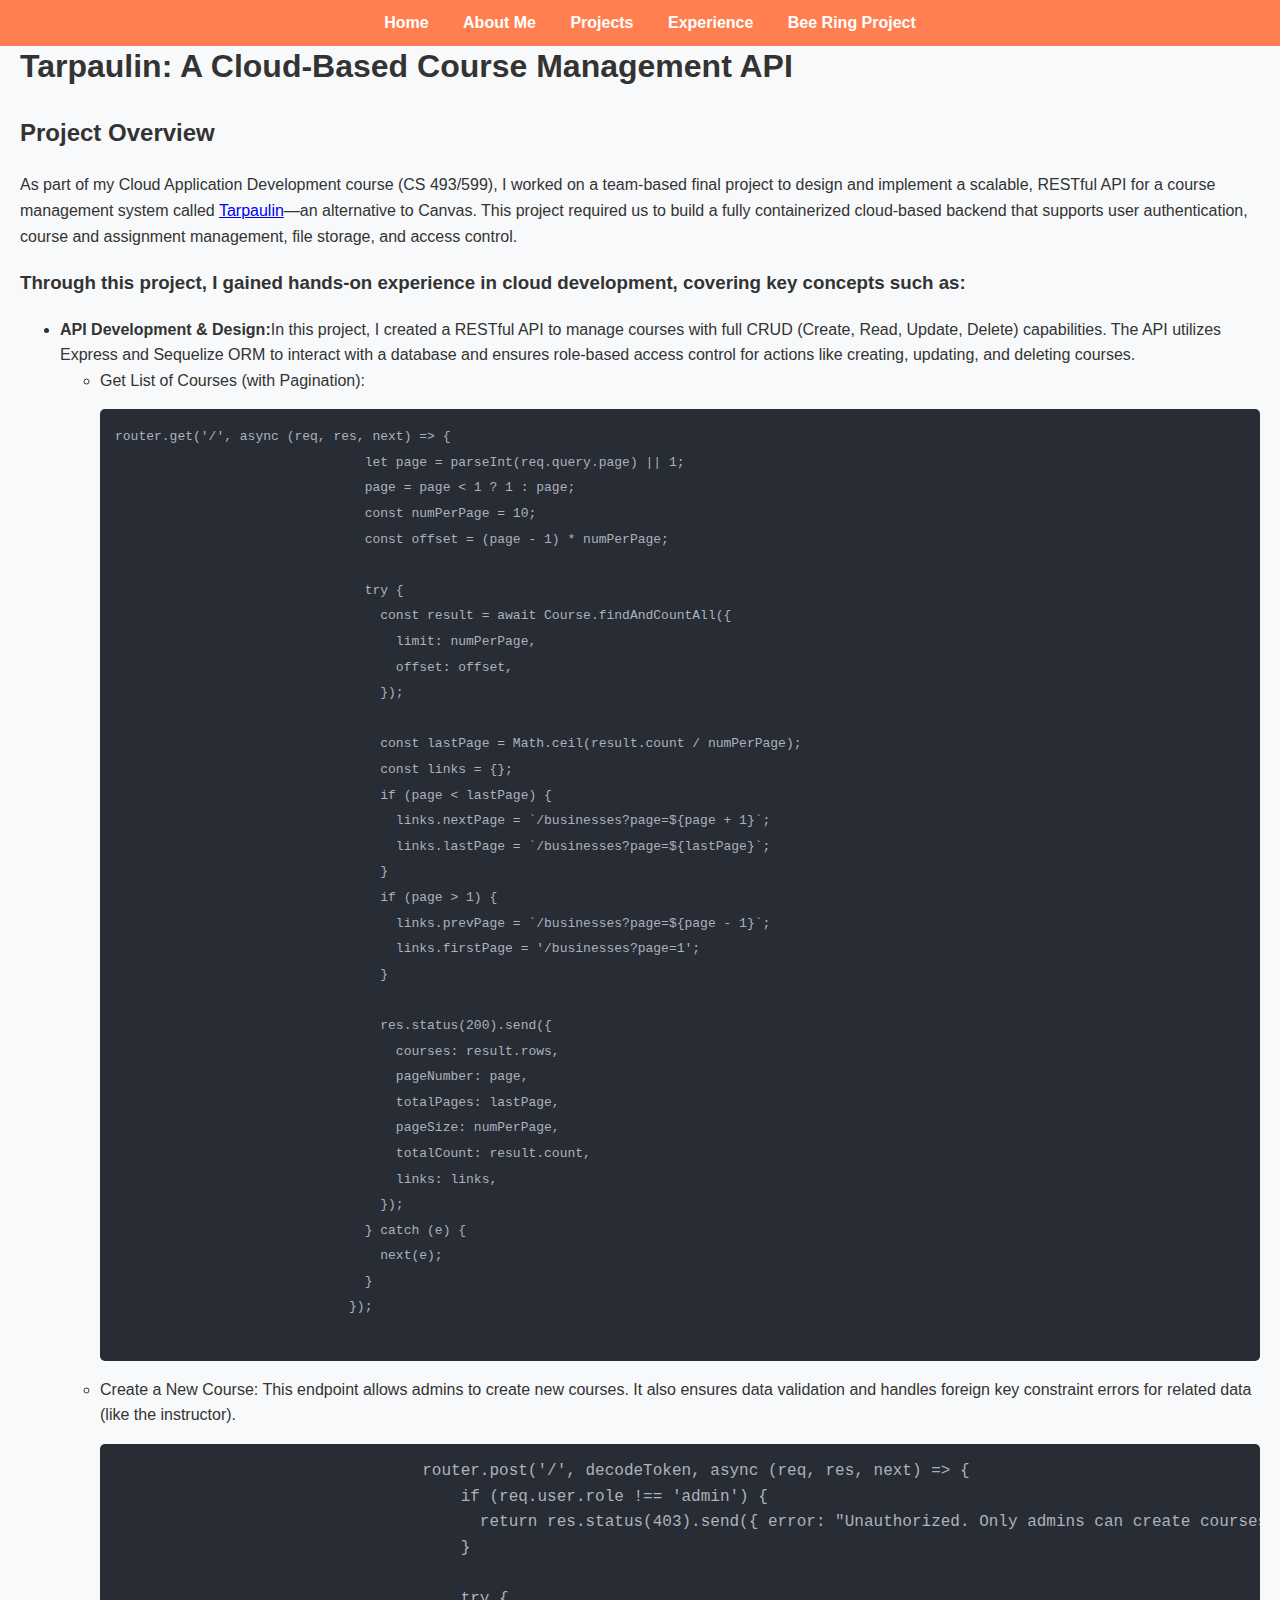
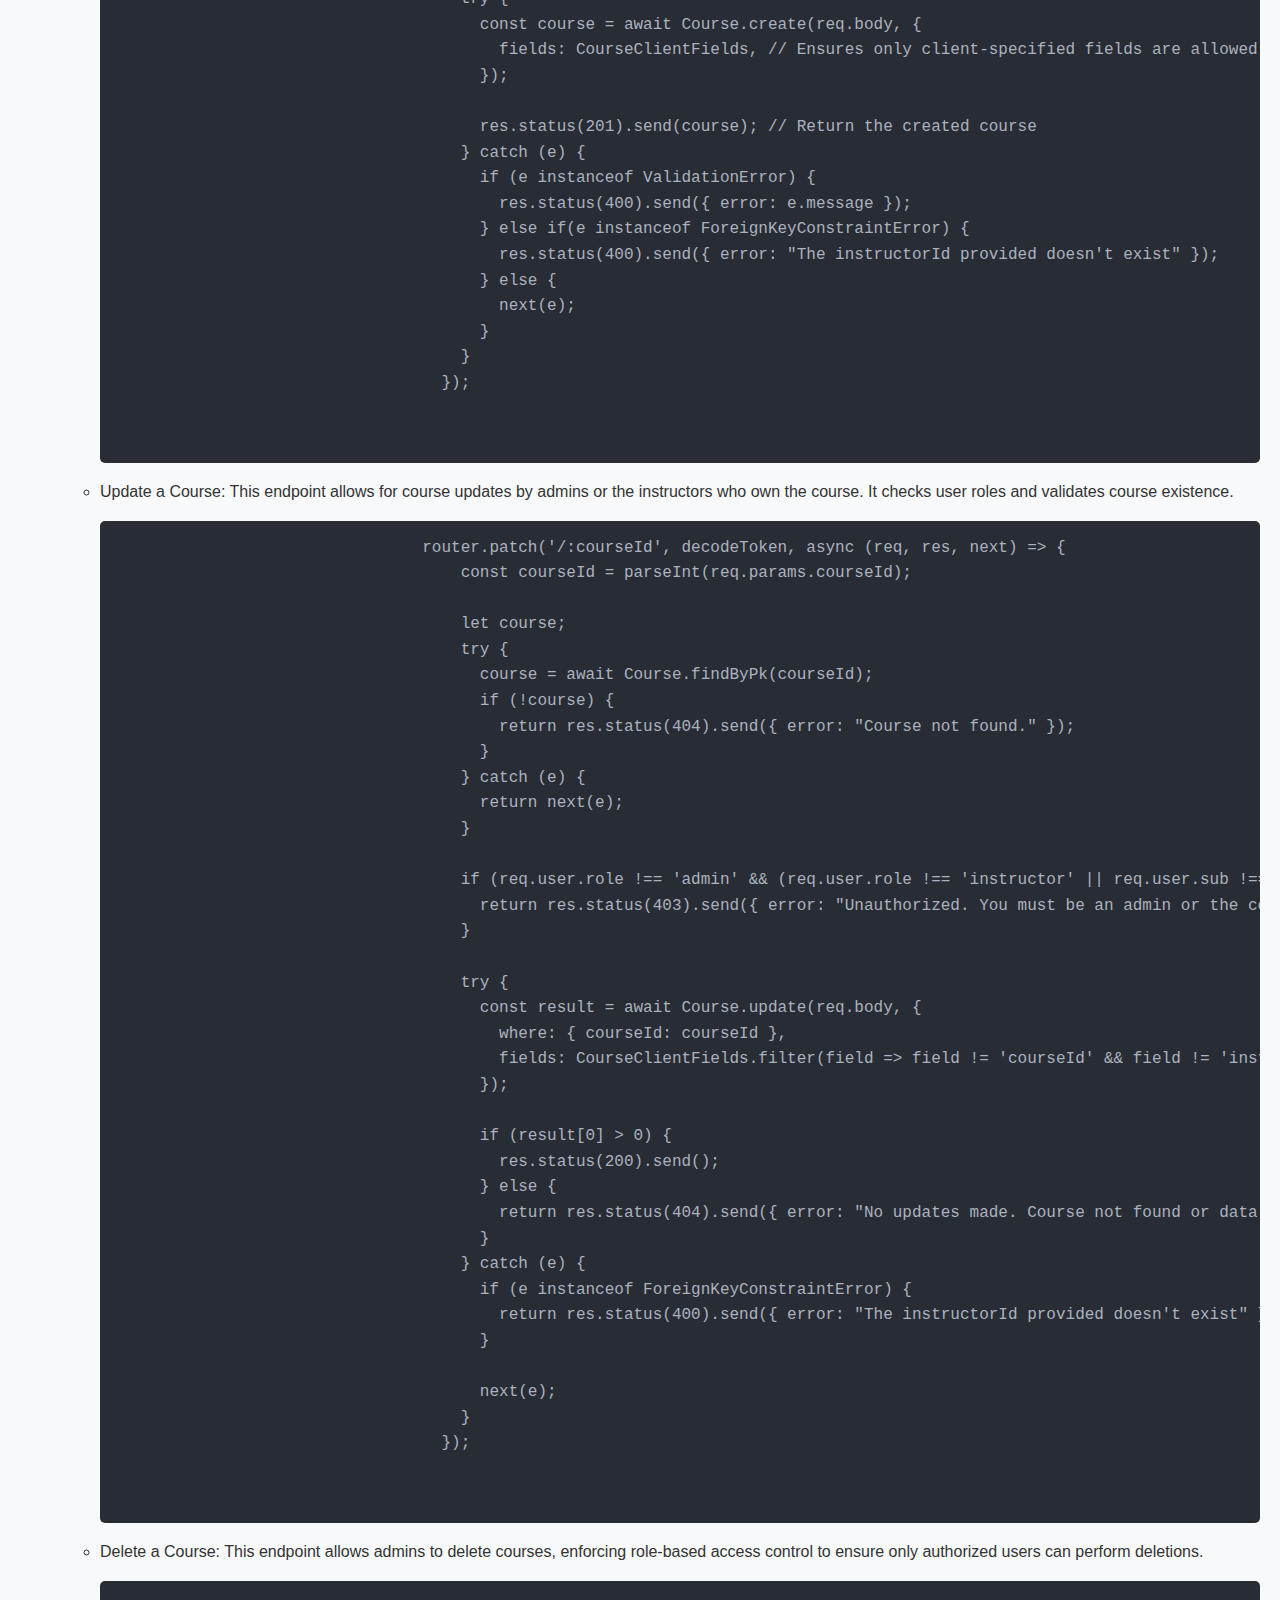
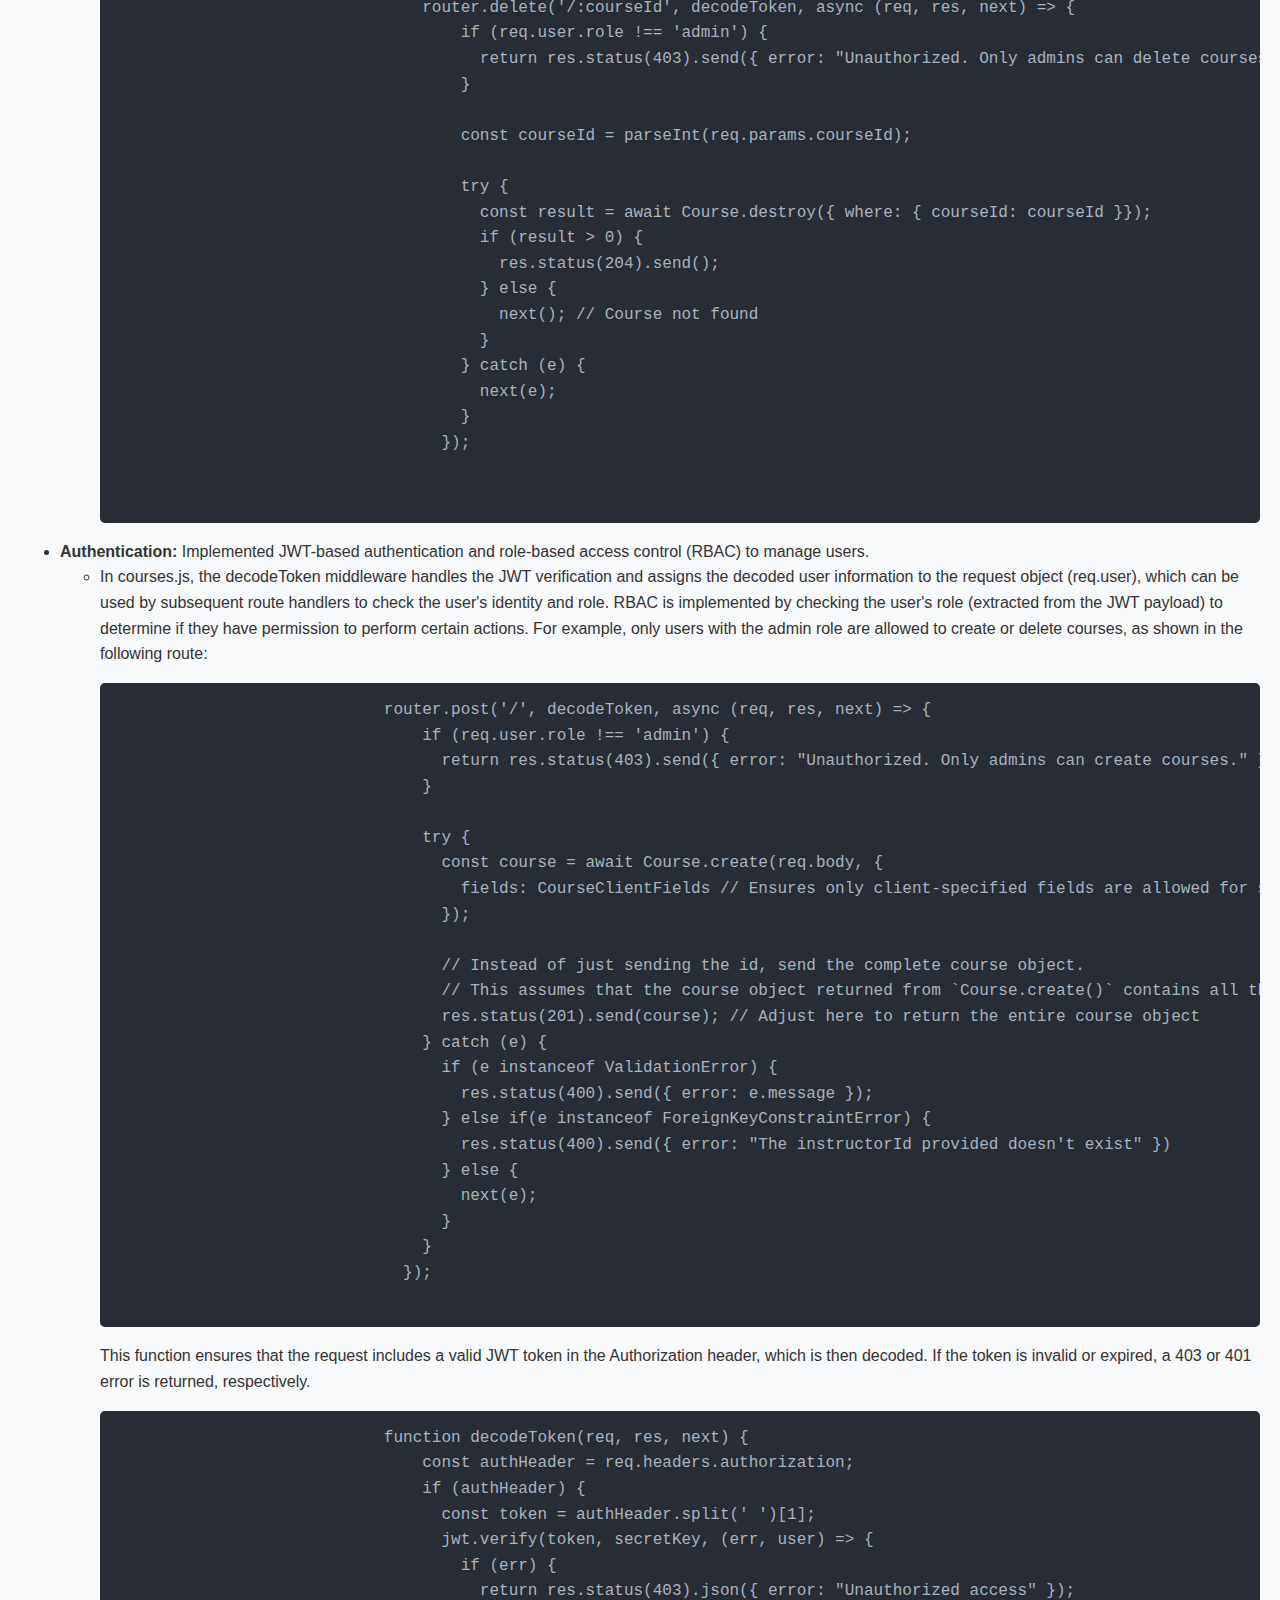
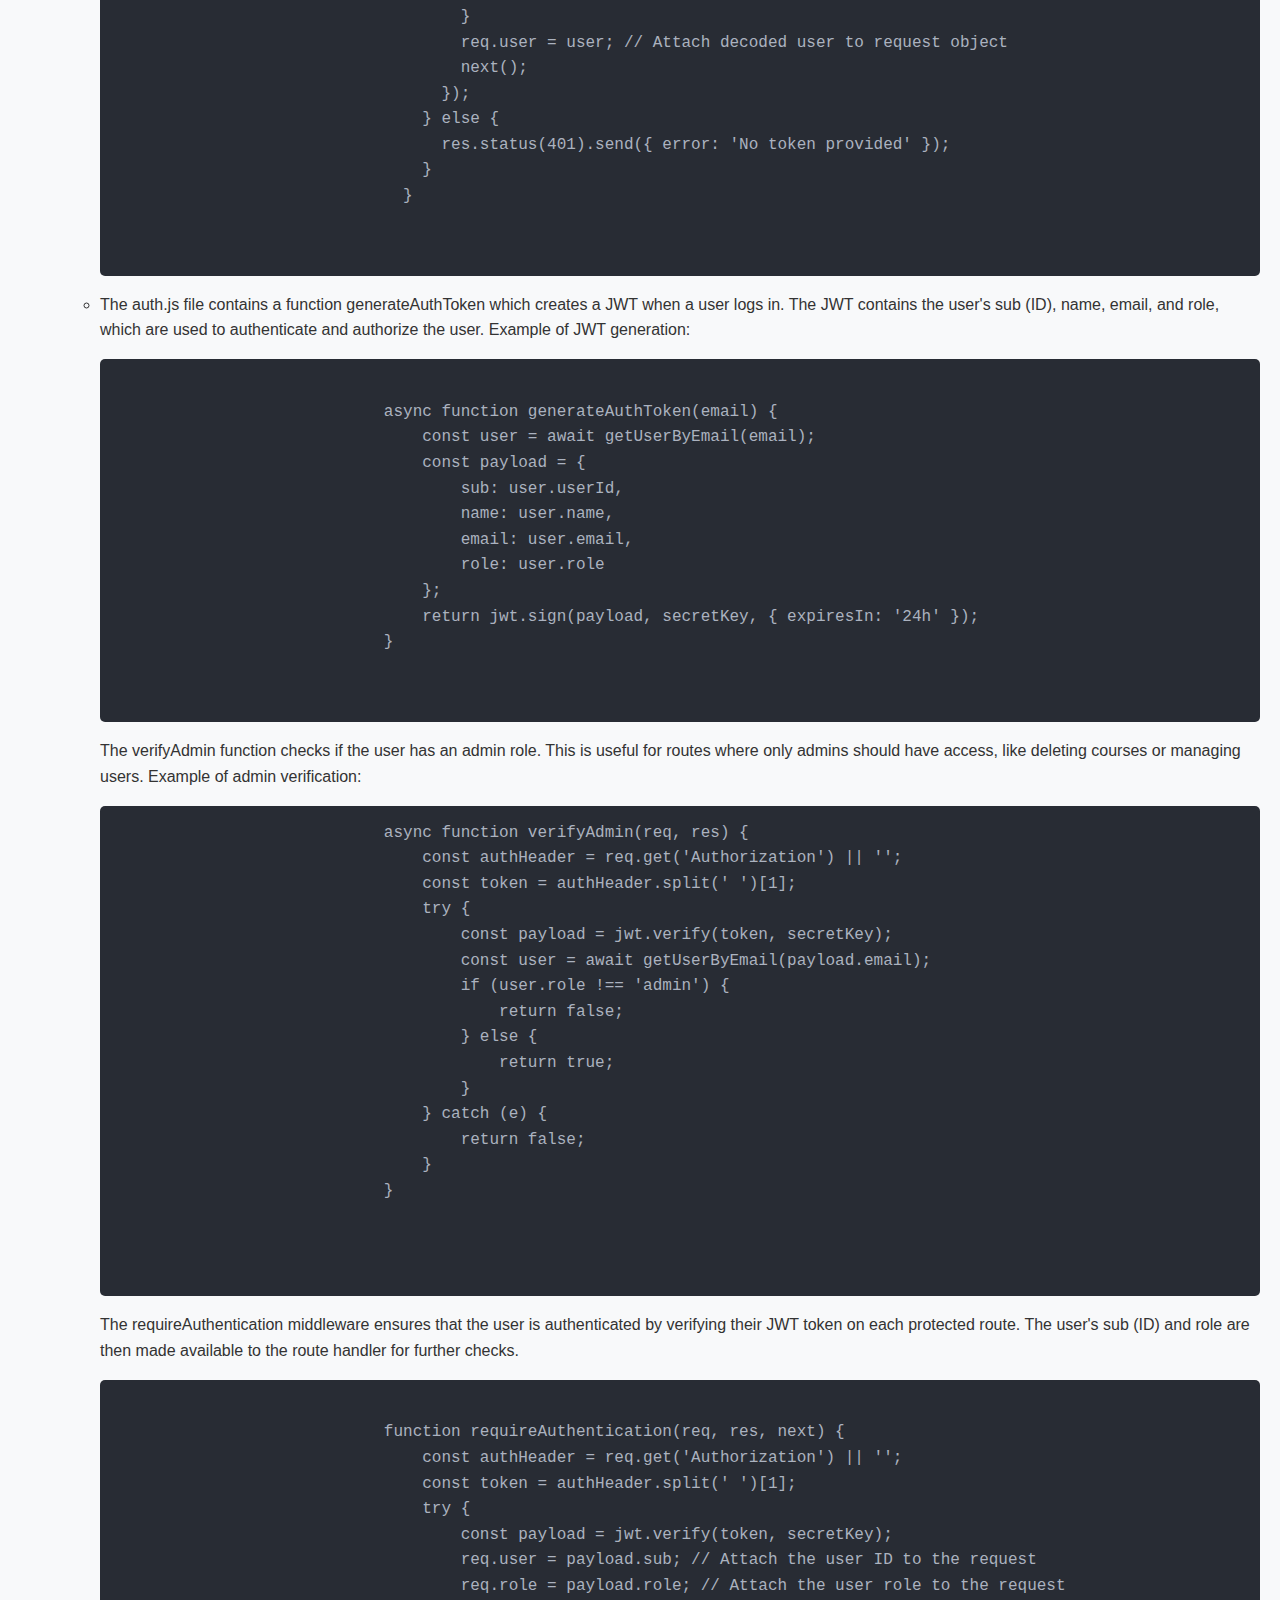
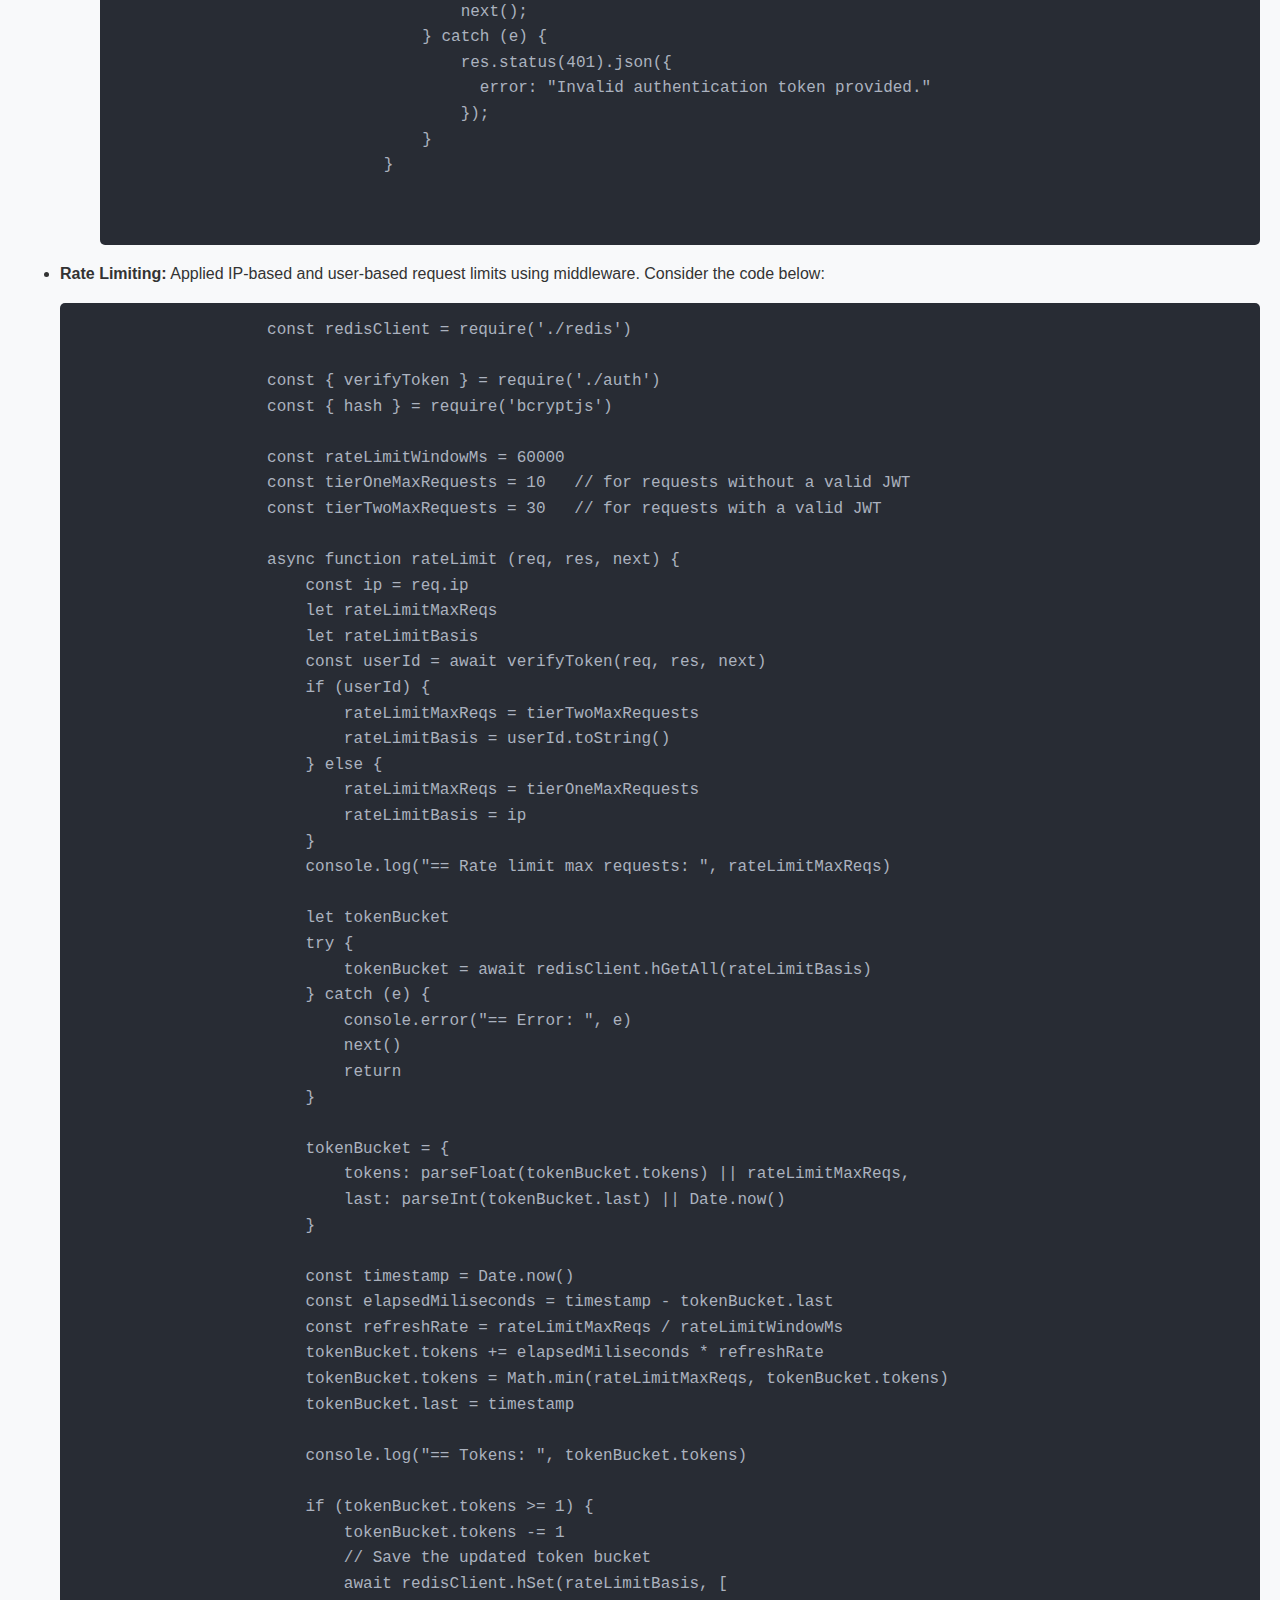
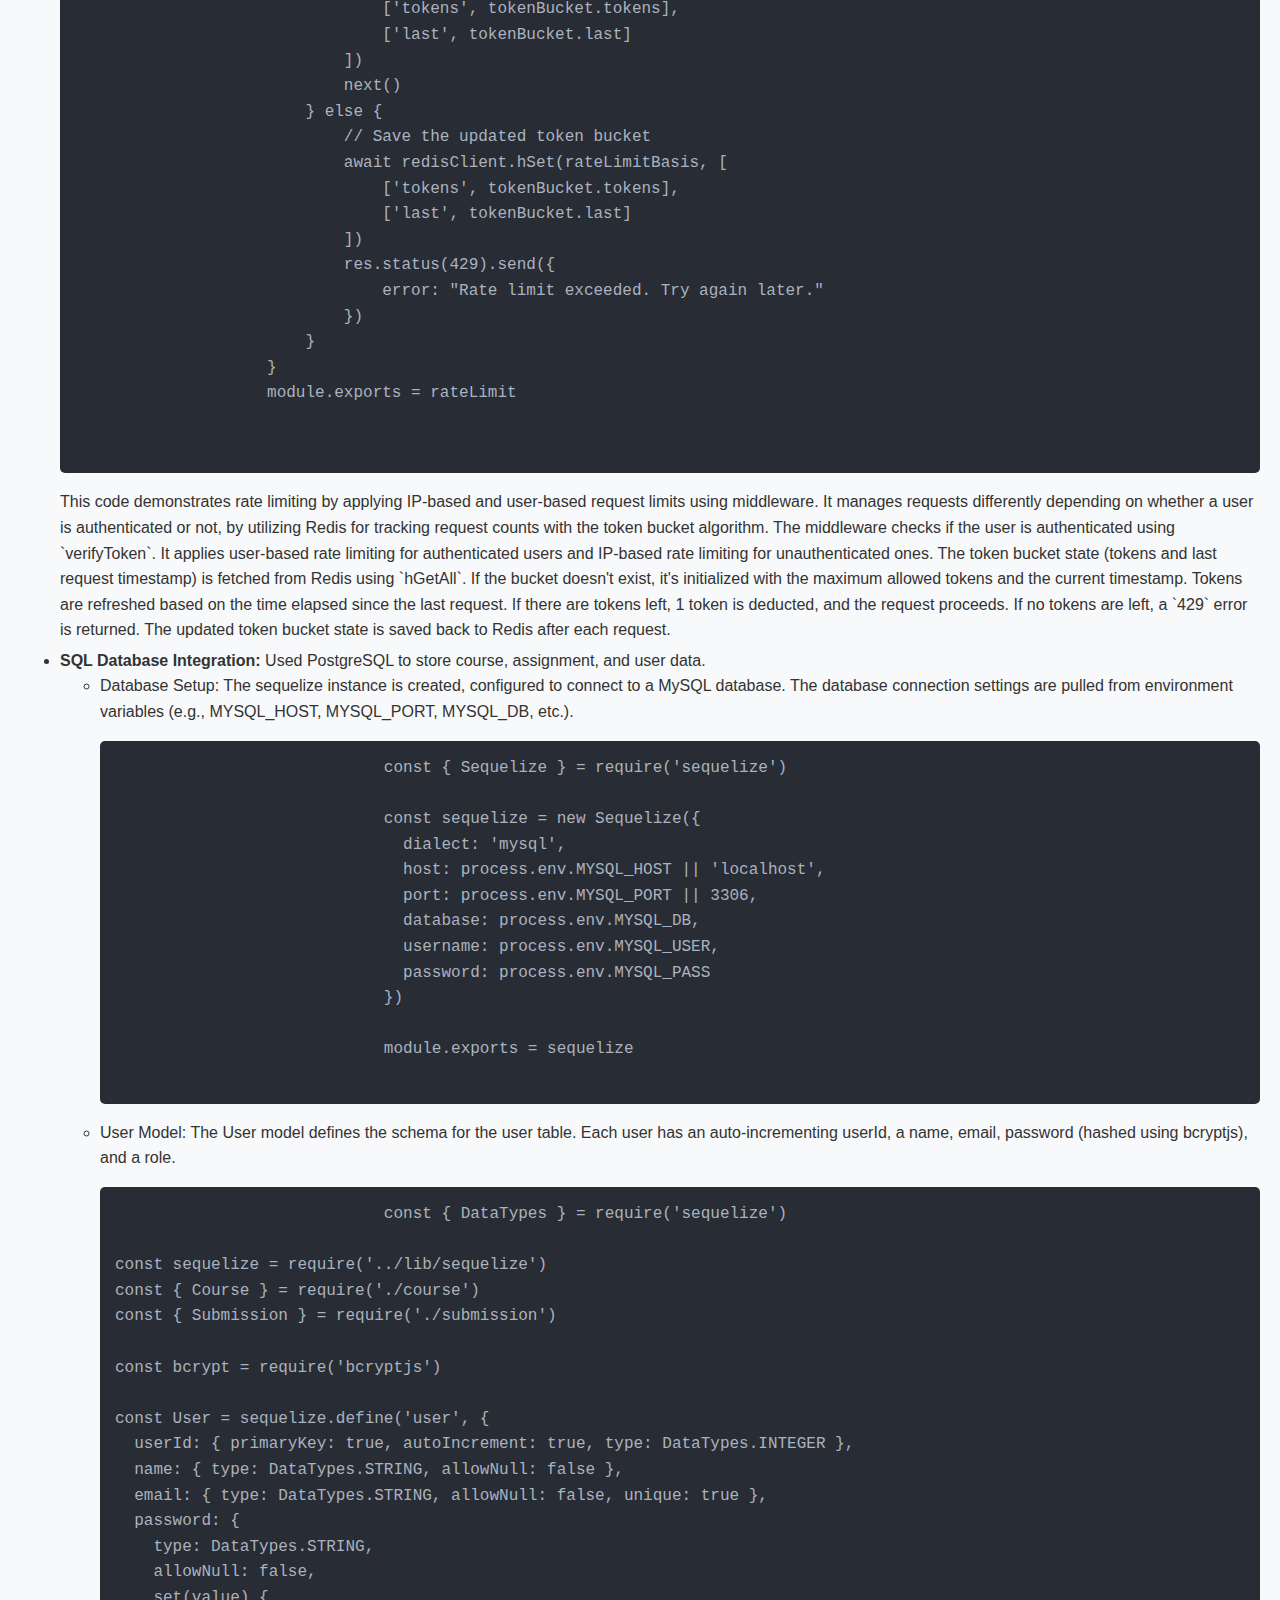
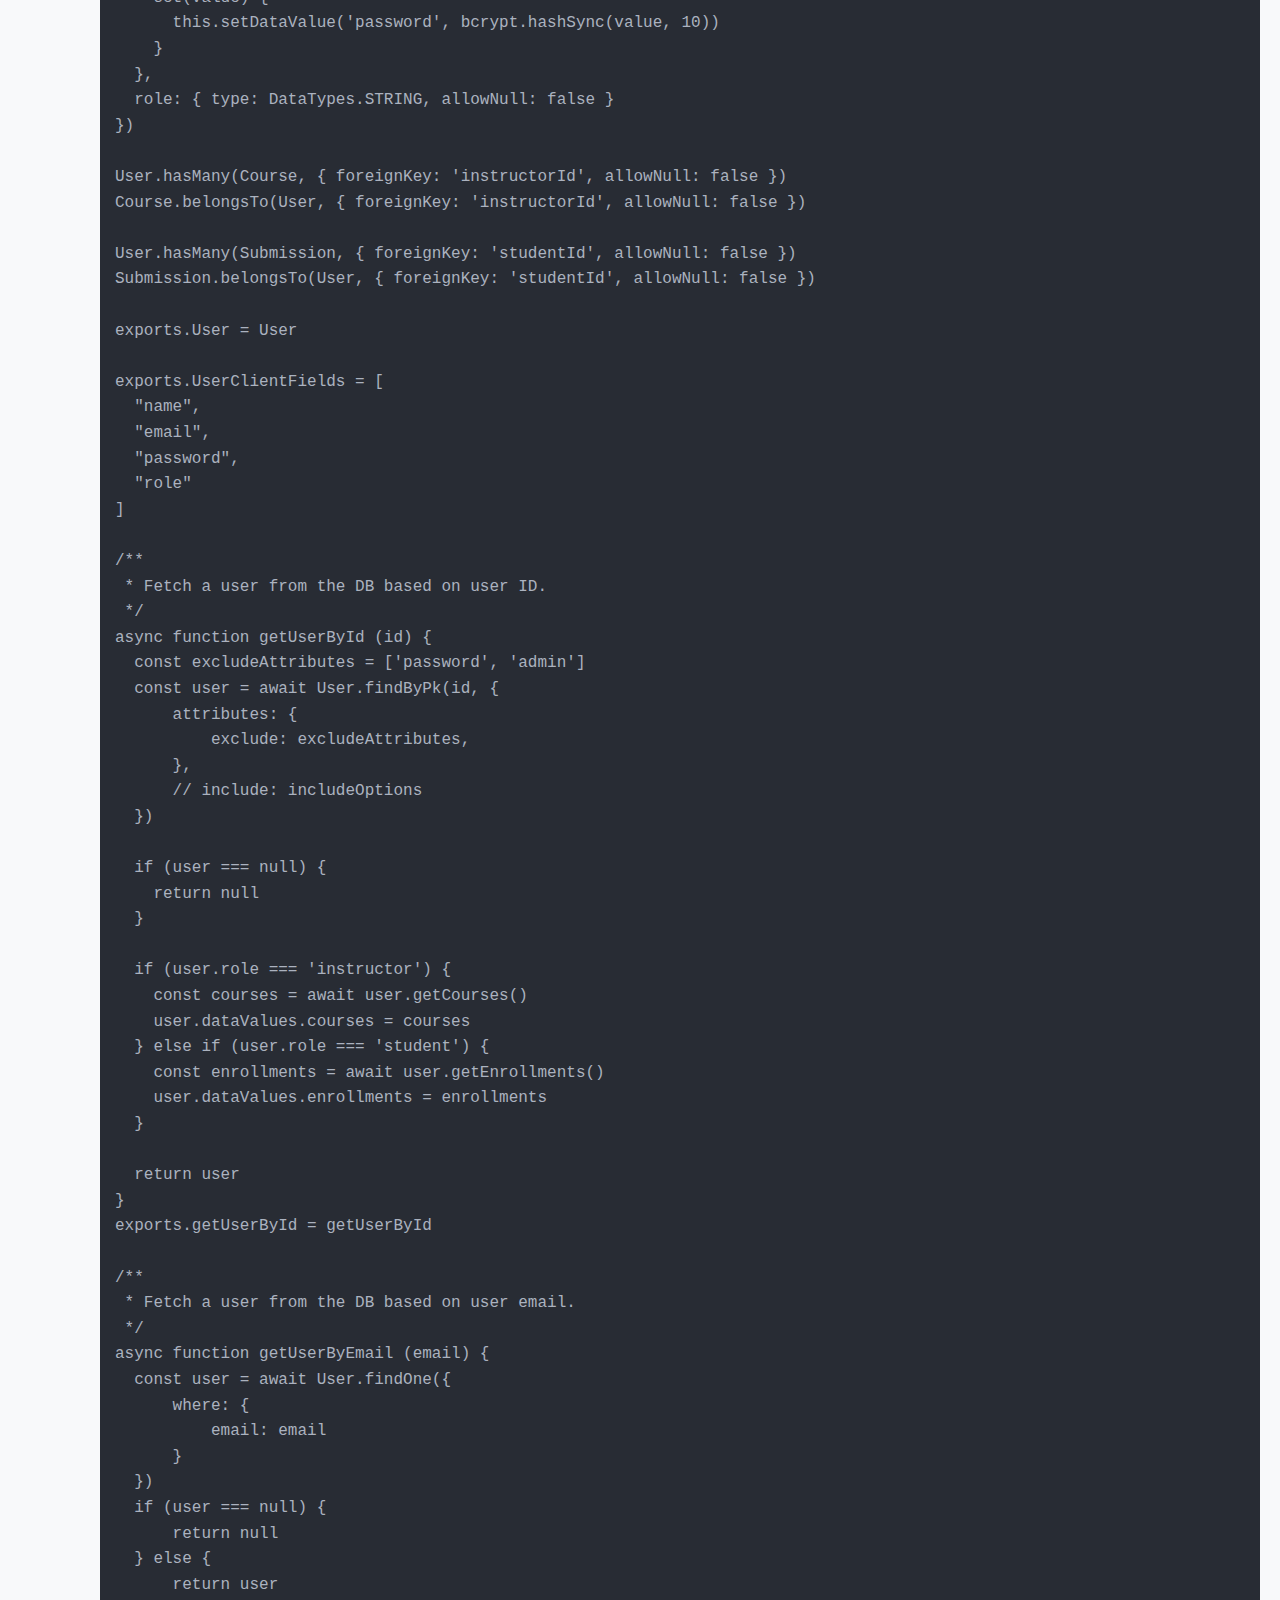
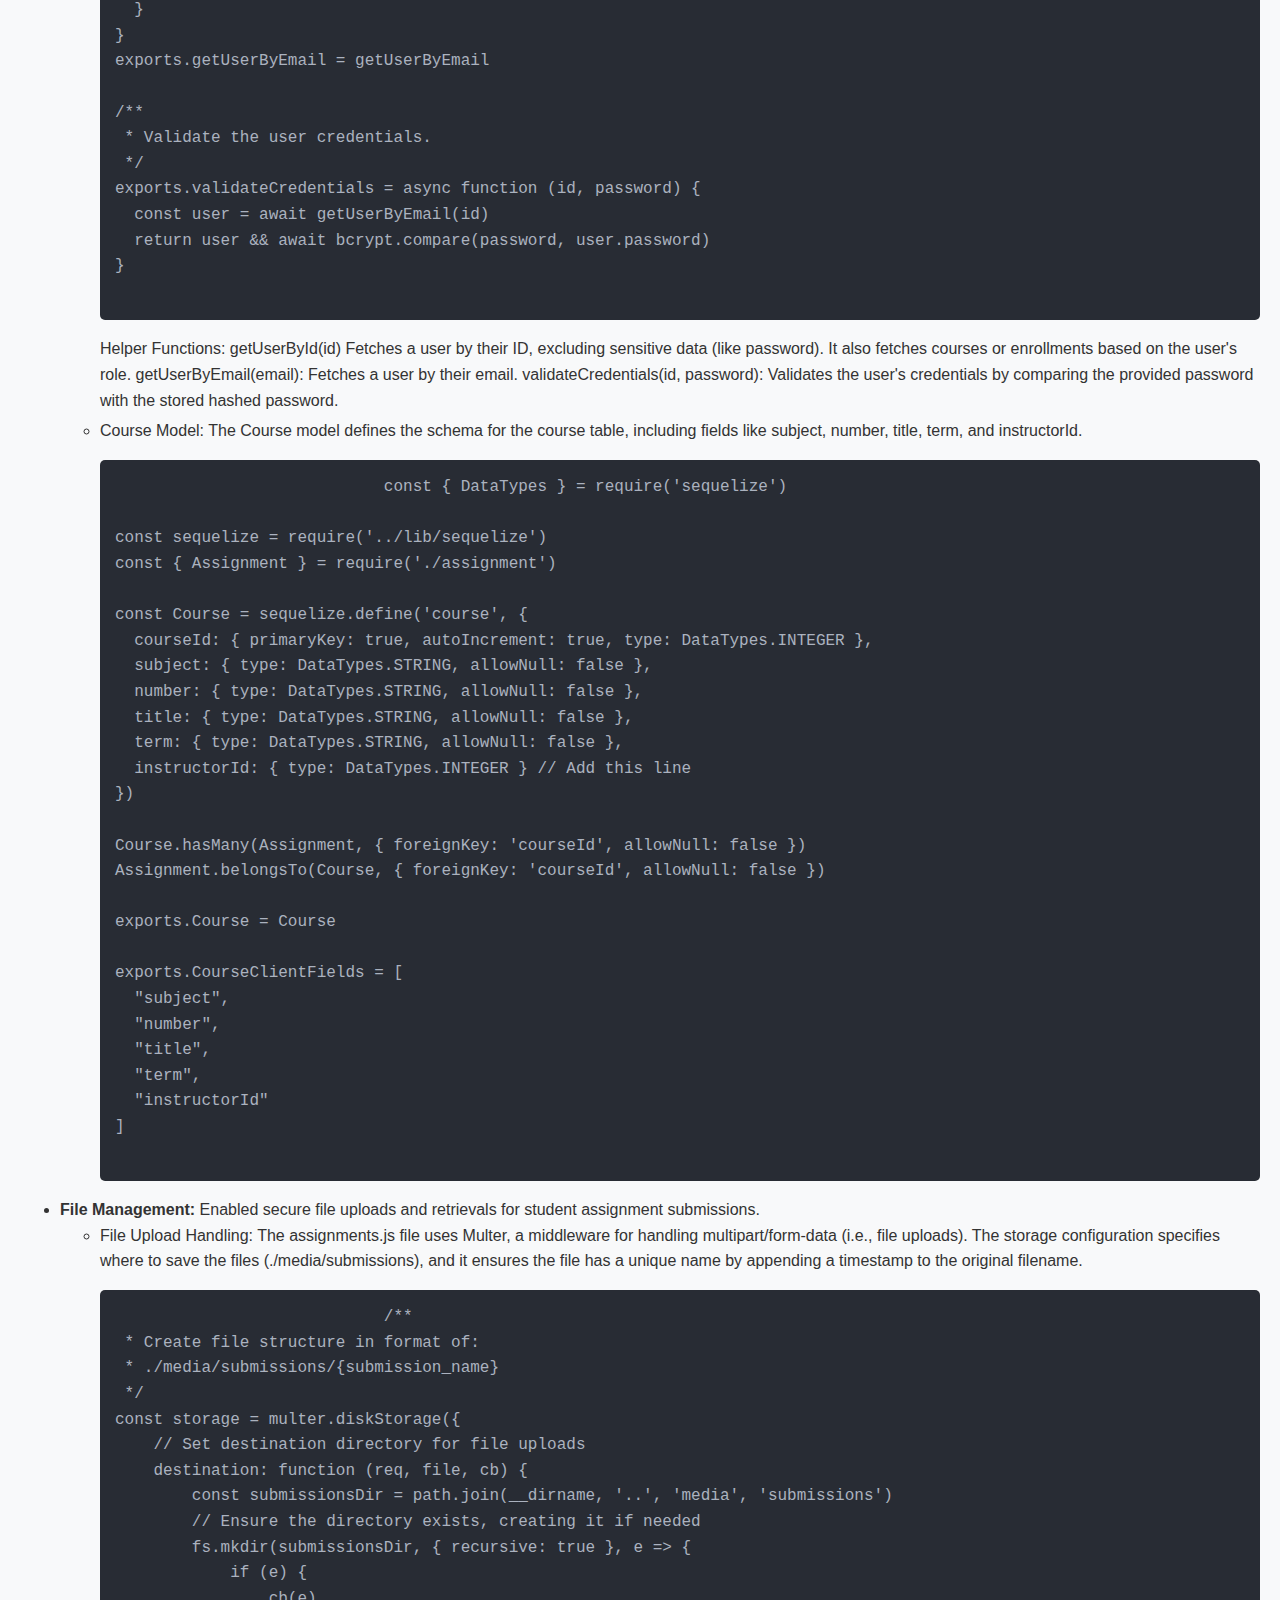
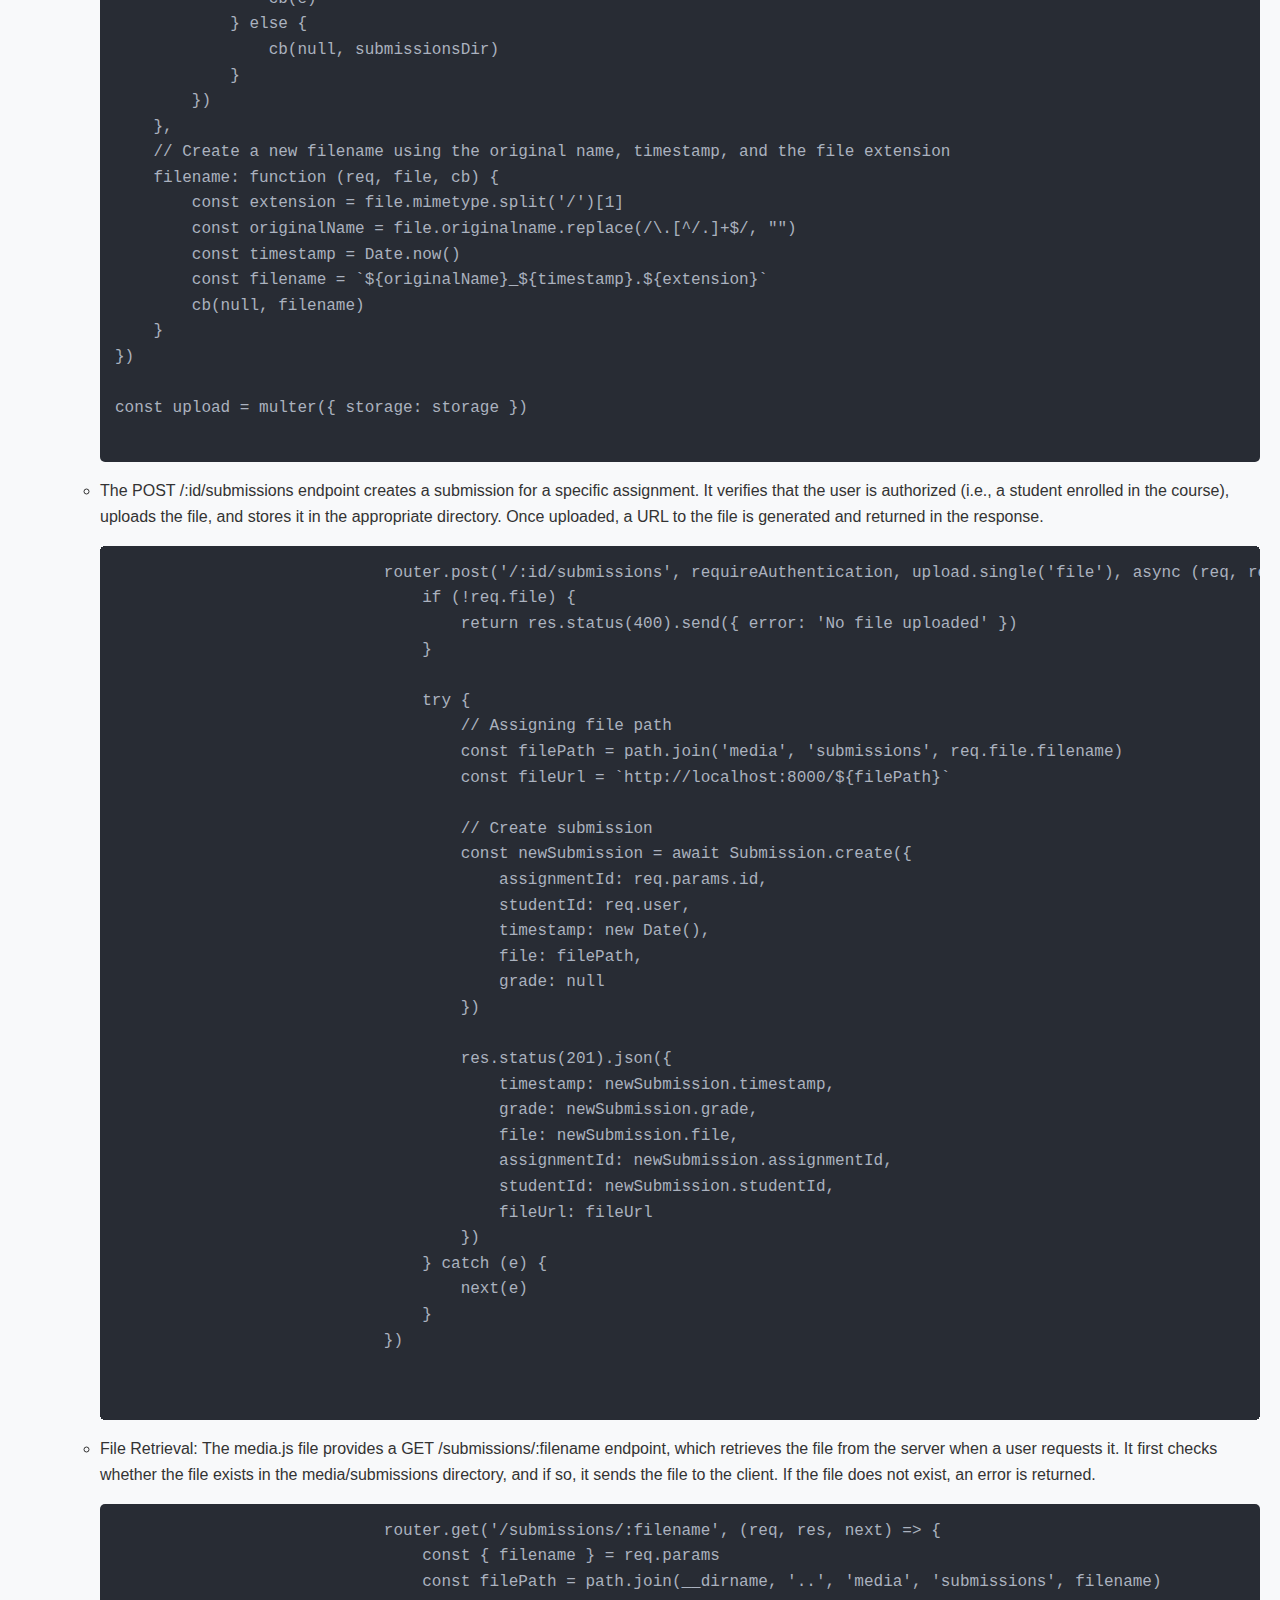
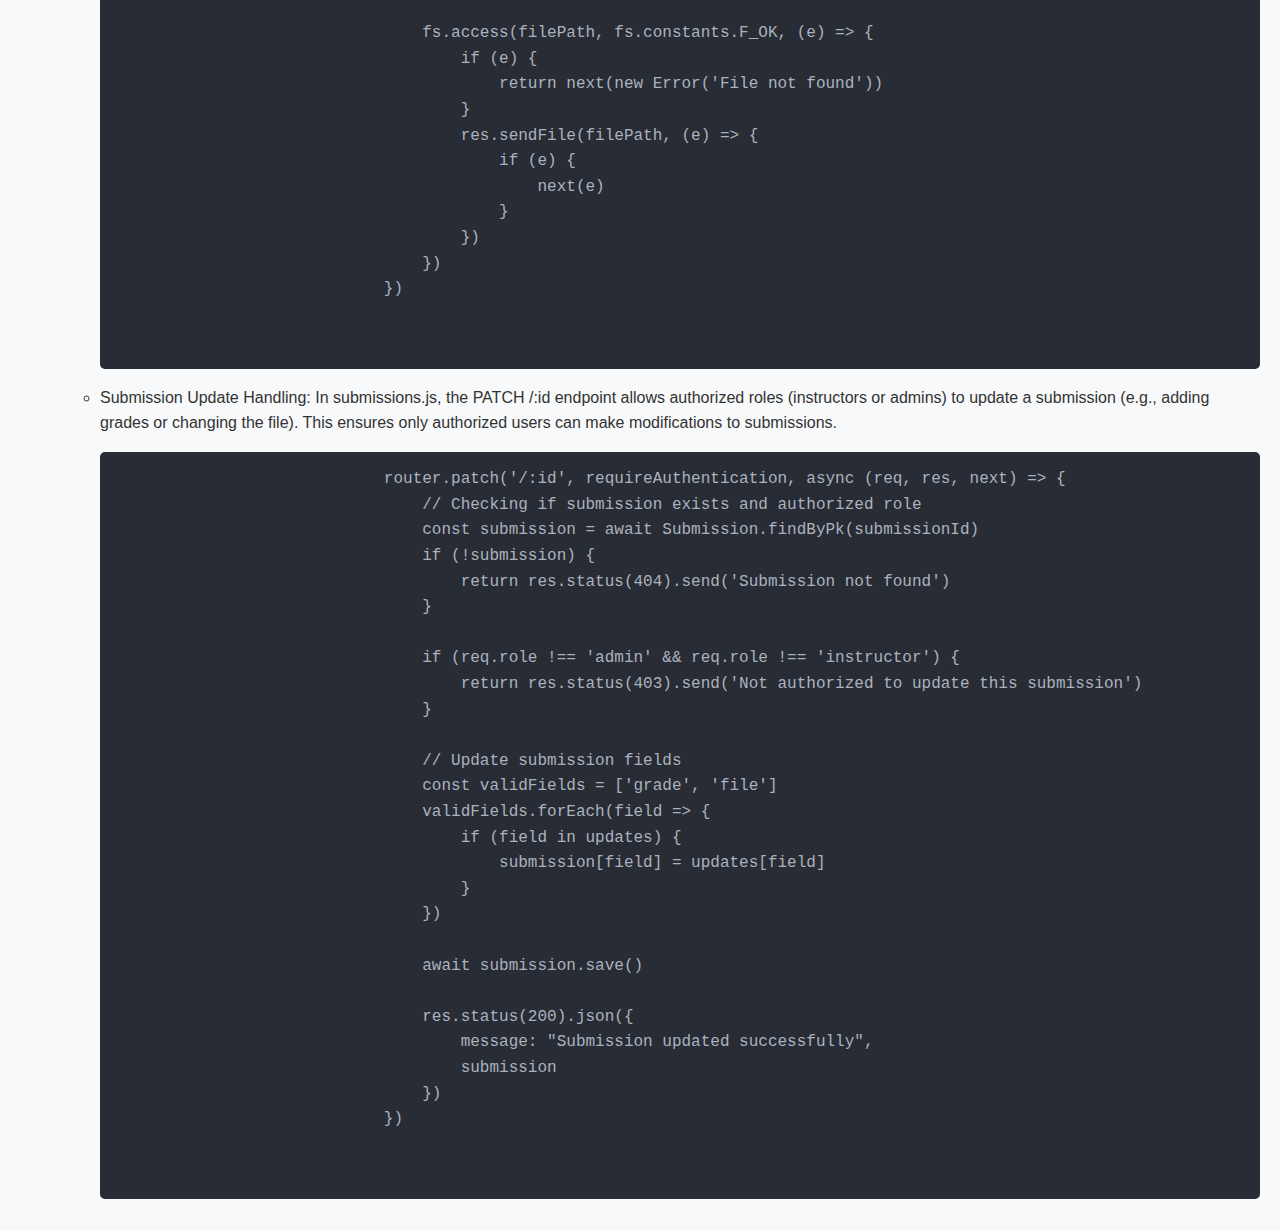
<file: tarpaulin-project.html>
<!DOCTYPE html>
<html lang="en">
<head>
    <meta charset="UTF-8">
    <meta name="viewport" content="width=device-width, initial-scale=1.0">
    <title>Tarpaulin Project - Cloud Application Development</title>
    <link rel="stylesheet" href="style.css"> <!-- Link to your CSS file -->
</head>
<body>
    <nav>
        <a href="index.html">Home</a>
        <a href="about.html">About Me</a>
        <a href="projects.html">Projects</a>
        <a href="experience.html">Experience</a>
        <a href="https://nelsojo.github.io/BeeRingUI/" target="_blank">Bee Ring Project</a>
    </nav>
    <header>
        <h1>Tarpaulin: A Cloud-Based Course Management API</h1>
       
    </header>
    
    <main>
        <section>
            <h2>Project Overview</h2>
            <p>As part of my Cloud Application Development course (CS 493/599), I worked on a team-based final project to design and implement a scalable, 
                RESTful API for a course management system called <a href="https://github.com/nelsojo/final-project-team-42" target="_blank">Tarpaulin</a>—an alternative to Canvas. This project required us to build a fully containerized cloud-based backend that supports user authentication, course and assignment management, file storage, and access control.

               </p>
        </section>
        
        <section>
            <h3> Through this project, I gained hands-on experience in cloud development, covering key concepts such as:</h3>
            <ul>
                <li><strong>API Development & Design:</strong>In this project, I created a RESTful API to manage courses with full CRUD (Create, Read, Update, Delete) capabilities. The API utilizes Express and Sequelize ORM to interact with a database and ensures role-based access control for actions like creating, updating, and deleting courses.
                    <ul>
                        <li>Get List of Courses (with Pagination):
                            <pre><code>router.get('/', async (req, res, next) => {
                                let page = parseInt(req.query.page) || 1;
                                page = page < 1 ? 1 : page;
                                const numPerPage = 10;
                                const offset = (page - 1) * numPerPage;
                              
                                try {
                                  const result = await Course.findAndCountAll({
                                    limit: numPerPage,
                                    offset: offset,
                                  });
                              
                                  const lastPage = Math.ceil(result.count / numPerPage);
                                  const links = {};
                                  if (page < lastPage) {
                                    links.nextPage = `/businesses?page=${page + 1}`;
                                    links.lastPage = `/businesses?page=${lastPage}`;
                                  }
                                  if (page > 1) {
                                    links.prevPage = `/businesses?page=${page - 1}`;
                                    links.firstPage = '/businesses?page=1';
                                  }
                              
                                  res.status(200).send({
                                    courses: result.rows,
                                    pageNumber: page,
                                    totalPages: lastPage,
                                    pageSize: numPerPage,
                                    totalCount: result.count,
                                    links: links,
                                  });
                                } catch (e) {
                                  next(e);
                                }
                              });
                              </code></pre>
                        </li>
                        <li>
                            Create a New Course: This endpoint allows admins to create new courses. It also ensures data validation and handles foreign key constraint errors for related data (like the instructor).
                            <code><pre>
                                router.post('/', decodeToken, async (req, res, next) => {
                                    if (req.user.role !== 'admin') {
                                      return res.status(403).send({ error: "Unauthorized. Only admins can create courses." });
                                    }
                                  
                                    try {
                                      const course = await Course.create(req.body, {
                                        fields: CourseClientFields, // Ensures only client-specified fields are allowed for safety
                                      });
                                  
                                      res.status(201).send(course); // Return the created course
                                    } catch (e) {
                                      if (e instanceof ValidationError) {
                                        res.status(400).send({ error: e.message });
                                      } else if(e instanceof ForeignKeyConstraintError) {
                                        res.status(400).send({ error: "The instructorId provided doesn't exist" });
                                      } else {
                                        next(e);
                                      }
                                    }
                                  });
                                  
                            </pre></code>
                        </li>
                        <li>
                            Update a Course: This endpoint allows for course updates by admins or the instructors who own the course. It checks user roles and validates course existence.
                            <code><pre>
                                router.patch('/:courseId', decodeToken, async (req, res, next) => {
                                    const courseId = parseInt(req.params.courseId);
                                  
                                    let course;
                                    try {
                                      course = await Course.findByPk(courseId);
                                      if (!course) {
                                        return res.status(404).send({ error: "Course not found." });
                                      }
                                    } catch (e) {
                                      return next(e);
                                    }
                                  
                                    if (req.user.role !== 'admin' && (req.user.role !== 'instructor' || req.user.sub !== course.instructorId)) {
                                      return res.status(403).send({ error: "Unauthorized. You must be an admin or the course's instructor to update this course." });
                                    }
                                  
                                    try {
                                      const result = await Course.update(req.body, {
                                        where: { courseId: courseId },
                                        fields: CourseClientFields.filter(field => field != 'courseId' && field != 'instructorId'),
                                      });
                                  
                                      if (result[0] > 0) {
                                        res.status(200).send();
                                      } else {
                                        return res.status(404).send({ error: "No updates made. Course not found or data invalid." });
                                      }
                                    } catch (e) {
                                      if (e instanceof ForeignKeyConstraintError) {
                                        return res.status(400).send({ error: "The instructorId provided doesn't exist" });
                                      }
                                  
                                      next(e);
                                    }
                                  });
                                  
                            </pre></code>
                        </li>
                        <li>Delete a Course: This endpoint allows admins to delete courses, enforcing role-based access control to ensure only authorized users can perform deletions.
                            <code><pre>
                                router.delete('/:courseId', decodeToken, async (req, res, next) => {
                                    if (req.user.role !== 'admin') {
                                      return res.status(403).send({ error: "Unauthorized. Only admins can delete courses." });
                                    }
                                  
                                    const courseId = parseInt(req.params.courseId);
                                  
                                    try {
                                      const result = await Course.destroy({ where: { courseId: courseId }});
                                      if (result > 0) {
                                        res.status(204).send();
                                      } else {
                                        next(); // Course not found
                                      }
                                    } catch (e) {
                                      next(e);
                                    }
                                  });
                                  
                            </pre></code>
                        </li>
                    </ul>
        </li>
                <li><strong>Authentication:</strong> Implemented JWT-based authentication and role-based access control (RBAC) to manage users.
                <ul>
                    <li>
                        In courses.js, the decodeToken middleware handles the JWT verification and assigns the decoded user information to the request object (req.user), which can be used by subsequent route handlers to check the user's identity and role.
                        RBAC is implemented by checking the user's role (extracted from the JWT payload) to determine if they have permission to perform certain actions. 
                        For example, only users with the admin role are allowed to create or delete courses, as shown in the following route:
                        
                        <code><pre>
                            router.post('/', decodeToken, async (req, res, next) => {
                                if (req.user.role !== 'admin') {
                                  return res.status(403).send({ error: "Unauthorized. Only admins can create courses." });
                                }
                              
                                try {
                                  const course = await Course.create(req.body, {
                                    fields: CourseClientFields // Ensures only client-specified fields are allowed for safety
                                  });
                              
                                  // Instead of just sending the id, send the complete course object.
                                  // This assumes that the course object returned from `Course.create()` contains all the relevant data.
                                  res.status(201).send(course); // Adjust here to return the entire course object
                                } catch (e) {
                                  if (e instanceof ValidationError) {
                                    res.status(400).send({ error: e.message });
                                  } else if(e instanceof ForeignKeyConstraintError) {
                                    res.status(400).send({ error: "The instructorId provided doesn't exist" })
                                  } else {
                                    next(e);
                                  }
                                }
                              });
                        </pre></code>
                        This function ensures that the request includes a valid JWT token in the Authorization header, which is then decoded. If the token is invalid or expired, a 403 or 401 error is returned, respectively.
                        <code><pre>
                            function decodeToken(req, res, next) {
                                const authHeader = req.headers.authorization;
                                if (authHeader) {
                                  const token = authHeader.split(' ')[1];
                                  jwt.verify(token, secretKey, (err, user) => {
                                    if (err) {
                                      return res.status(403).json({ error: "Unauthorized access" });
                                    }
                                    req.user = user; // Attach decoded user to request object
                                    next();
                                  });
                                } else {
                                  res.status(401).send({ error: 'No token provided' });
                                }
                              }
                              
                        </pre></code>
                    </li>

                    <li>
                        The auth.js file contains a function generateAuthToken which creates a JWT when a user logs in. The JWT contains the user's sub (ID), name, email, and role, which are used to authenticate and authorize the user. Example of JWT generation:
                        <code><pre>

                            async function generateAuthToken(email) {
                                const user = await getUserByEmail(email);
                                const payload = {
                                    sub: user.userId,
                                    name: user.name,
                                    email: user.email,
                                    role: user.role
                                };
                                return jwt.sign(payload, secretKey, { expiresIn: '24h' });
                            }
                            
                        </pre></code>

                        The verifyAdmin function checks if the user has an admin role. This is useful for routes where only admins should have access, like deleting courses or managing users. Example of admin verification:
                        <code><pre>
                            async function verifyAdmin(req, res) {
                                const authHeader = req.get('Authorization') || '';
                                const token = authHeader.split(' ')[1];
                                try {
                                    const payload = jwt.verify(token, secretKey);
                                    const user = await getUserByEmail(payload.email);
                                    if (user.role !== 'admin') {
                                        return false;
                                    } else {
                                        return true;
                                    }
                                } catch (e) {
                                    return false;
                                }
                            }
                            

                        </pre></code>
                        The requireAuthentication middleware ensures that the user is authenticated by verifying their JWT token on each protected route. The user's sub (ID) and role are then made available to the route handler for further checks.

                        <code><pre>

                            function requireAuthentication(req, res, next) {
                                const authHeader = req.get('Authorization') || '';
                                const token = authHeader.split(' ')[1];
                                try {
                                    const payload = jwt.verify(token, secretKey);
                                    req.user = payload.sub; // Attach the user ID to the request
                                    req.role = payload.role; // Attach the user role to the request
                                    next();
                                } catch (e) {
                                    res.status(401).json({
                                      error: "Invalid authentication token provided."
                                    });
                                }
                            }
                            
                        </pre></code>
                    </li>
                </ul>
                
                </li>
                <li><strong>Rate Limiting:</strong> Applied IP-based and user-based request limits using middleware.
                Consider the code below:
                <code><pre>
                    const redisClient = require('./redis')

                    const { verifyToken } = require('./auth')
                    const { hash } = require('bcryptjs')
                    
                    const rateLimitWindowMs = 60000
                    const tierOneMaxRequests = 10   // for requests without a valid JWT
                    const tierTwoMaxRequests = 30   // for requests with a valid JWT
                    
                    async function rateLimit (req, res, next) {
                        const ip = req.ip
                        let rateLimitMaxReqs
                        let rateLimitBasis
                        const userId = await verifyToken(req, res, next)
                        if (userId) {
                            rateLimitMaxReqs = tierTwoMaxRequests
                            rateLimitBasis = userId.toString()
                        } else {
                            rateLimitMaxReqs = tierOneMaxRequests
                            rateLimitBasis = ip
                        }
                        console.log("== Rate limit max requests: ", rateLimitMaxReqs)
                    
                        let tokenBucket
                        try {
                            tokenBucket = await redisClient.hGetAll(rateLimitBasis)
                        } catch (e) {
                            console.error("== Error: ", e)
                            next()
                            return
                        }
                    
                        tokenBucket = {
                            tokens: parseFloat(tokenBucket.tokens) || rateLimitMaxReqs,
                            last: parseInt(tokenBucket.last) || Date.now()
                        }
                    
                        const timestamp = Date.now()
                        const elapsedMiliseconds = timestamp - tokenBucket.last
                        const refreshRate = rateLimitMaxReqs / rateLimitWindowMs
                        tokenBucket.tokens += elapsedMiliseconds * refreshRate
                        tokenBucket.tokens = Math.min(rateLimitMaxReqs, tokenBucket.tokens)
                        tokenBucket.last = timestamp
                    
                        console.log("== Tokens: ", tokenBucket.tokens)
                    
                        if (tokenBucket.tokens >= 1) {
                            tokenBucket.tokens -= 1
                            // Save the updated token bucket
                            await redisClient.hSet(rateLimitBasis, [
                                ['tokens', tokenBucket.tokens],
                                ['last', tokenBucket.last]
                            ])
                            next()
                        } else {
                            // Save the updated token bucket
                            await redisClient.hSet(rateLimitBasis, [
                                ['tokens', tokenBucket.tokens],
                                ['last', tokenBucket.last]
                            ])
                            res.status(429).send({
                                error: "Rate limit exceeded. Try again later."
                            })
                        }
                    }
                    module.exports = rateLimit

                </pre></code>
                This code demonstrates rate limiting by applying IP-based and user-based request limits using middleware. It manages requests differently depending on whether a user is authenticated or not, by utilizing Redis for tracking request counts with the token bucket algorithm.
                The middleware checks if the user is authenticated using `verifyToken`. It applies user-based rate limiting for authenticated users and IP-based rate limiting for unauthenticated ones. The token bucket state (tokens and last request timestamp) is fetched from Redis using `hGetAll`. 
                If the bucket doesn't exist, it's initialized with the maximum allowed tokens and the current timestamp. Tokens are refreshed based on the time elapsed since the last request. If there are tokens left, 1 token is deducted, and the request proceeds. If no tokens are left, a `429` error is returned.
                The updated token bucket state is saved back to Redis after each request.
                </li>
                <li><strong>SQL Database Integration:</strong> Used PostgreSQL to store course, assignment, and user data.
                <ul>
                    <li>Database Setup: The sequelize instance is created, configured to connect to a MySQL database. The database connection settings are pulled from environment variables (e.g., MYSQL_HOST, MYSQL_PORT, MYSQL_DB, etc.).
                        <code><pre>
                            const { Sequelize } = require('sequelize')

                            const sequelize = new Sequelize({
                              dialect: 'mysql',
                              host: process.env.MYSQL_HOST || 'localhost',
                              port: process.env.MYSQL_PORT || 3306,
                              database: process.env.MYSQL_DB,
                              username: process.env.MYSQL_USER,
                              password: process.env.MYSQL_PASS
                            })
                            
                            module.exports = sequelize
                        </pre></code>
                    </li>
                    <li>User Model: The User model defines the schema for the user table. Each user has an auto-incrementing userId, a name, email, password (hashed using bcryptjs), and a role.
                        <code><pre>
                            const { DataTypes } = require('sequelize')

const sequelize = require('../lib/sequelize')
const { Course } = require('./course')
const { Submission } = require('./submission')

const bcrypt = require('bcryptjs')

const User = sequelize.define('user', {
  userId: { primaryKey: true, autoIncrement: true, type: DataTypes.INTEGER },
  name: { type: DataTypes.STRING, allowNull: false },
  email: { type: DataTypes.STRING, allowNull: false, unique: true },
  password: { 
    type: DataTypes.STRING,
    allowNull: false,
    set(value) {
      this.setDataValue('password', bcrypt.hashSync(value, 10))
    }
  },
  role: { type: DataTypes.STRING, allowNull: false }
})

User.hasMany(Course, { foreignKey: 'instructorId', allowNull: false })
Course.belongsTo(User, { foreignKey: 'instructorId', allowNull: false })

User.hasMany(Submission, { foreignKey: 'studentId', allowNull: false })
Submission.belongsTo(User, { foreignKey: 'studentId', allowNull: false })

exports.User = User

exports.UserClientFields = [
  "name",
  "email",
  "password",
  "role"
]

/**
 * Fetch a user from the DB based on user ID.
 */
async function getUserById (id) {
  const excludeAttributes = ['password', 'admin']
  const user = await User.findByPk(id, {
      attributes: {
          exclude: excludeAttributes,
      },
      // include: includeOptions
  })

  if (user === null) {
    return null
  }

  if (user.role === 'instructor') {
    const courses = await user.getCourses()
    user.dataValues.courses = courses
  } else if (user.role === 'student') {
    const enrollments = await user.getEnrollments()
    user.dataValues.enrollments = enrollments
  }

  return user
}
exports.getUserById = getUserById

/**
 * Fetch a user from the DB based on user email.
 */
async function getUserByEmail (email) {
  const user = await User.findOne({
      where: {
          email: email
      }
  })
  if (user === null) {
      return null
  } else {
      return user
  }
}
exports.getUserByEmail = getUserByEmail

/**
 * Validate the user credentials.
 */
exports.validateCredentials = async function (id, password) {
  const user = await getUserByEmail(id)
  return user && await bcrypt.compare(password, user.password)
}
                        </pre></code>
                        Helper Functions: getUserById(id) Fetches a user by their ID, excluding sensitive data (like password). It also fetches courses or enrollments based on the user's role. getUserByEmail(email): Fetches a user by their email. validateCredentials(id, password): Validates the user's credentials by comparing the provided password with the stored hashed password.
                    </li>
                    <li>Course Model: The Course model defines the schema for the course table, including fields like subject, number, title, term, and instructorId.
                        <code><pre>
                            const { DataTypes } = require('sequelize')

const sequelize = require('../lib/sequelize')
const { Assignment } = require('./assignment')

const Course = sequelize.define('course', {
  courseId: { primaryKey: true, autoIncrement: true, type: DataTypes.INTEGER },
  subject: { type: DataTypes.STRING, allowNull: false },
  number: { type: DataTypes.STRING, allowNull: false },
  title: { type: DataTypes.STRING, allowNull: false },
  term: { type: DataTypes.STRING, allowNull: false },
  instructorId: { type: DataTypes.INTEGER } // Add this line
})

Course.hasMany(Assignment, { foreignKey: 'courseId', allowNull: false })
Assignment.belongsTo(Course, { foreignKey: 'courseId', allowNull: false })

exports.Course = Course

exports.CourseClientFields = [
  "subject",
  "number",
  "title",
  "term",
  "instructorId"
]
                        </pre></code>
                    </li>
                </ul>
                
                </li>
                <li><strong>File Management:</strong> Enabled secure file uploads and retrievals for student assignment submissions.
                <ul>
                    <li>File Upload Handling: The assignments.js file uses Multer, a middleware for handling multipart/form-data (i.e., file uploads). The storage configuration specifies where to save the files (./media/submissions), and it ensures the file has a unique name by appending a timestamp to the original filename.
                        <code><pre>
                            /**
 * Create file structure in format of:
 * ./media/submissions/{submission_name}
 */
const storage = multer.diskStorage({
    // Set destination directory for file uploads
    destination: function (req, file, cb) {
        const submissionsDir = path.join(__dirname, '..', 'media', 'submissions')
        // Ensure the directory exists, creating it if needed
        fs.mkdir(submissionsDir, { recursive: true }, e => {
            if (e) {
                cb(e)
            } else {
                cb(null, submissionsDir)
            }
        })
    },
    // Create a new filename using the original name, timestamp, and the file extension
    filename: function (req, file, cb) {
        const extension = file.mimetype.split('/')[1]
        const originalName = file.originalname.replace(/\.[^/.]+$/, "")
        const timestamp = Date.now()
        const filename = `${originalName}_${timestamp}.${extension}`
        cb(null, filename)
    }
})

const upload = multer({ storage: storage })
                        </pre></code>
                    </li>
                    <li>The POST /:id/submissions endpoint creates a submission for a specific assignment. It verifies that the user is authorized (i.e., a student enrolled in the course), uploads the file, and stores it in the appropriate directory. Once uploaded, a URL to the file is generated and returned in the response.
                        <code><pre>
                            router.post('/:id/submissions', requireAuthentication, upload.single('file'), async (req, res, next) => {
                                if (!req.file) {
                                    return res.status(400).send({ error: 'No file uploaded' })
                                }
                            
                                try {
                                    // Assigning file path
                                    const filePath = path.join('media', 'submissions', req.file.filename)
                                    const fileUrl = `http://localhost:8000/${filePath}`
                            
                                    // Create submission
                                    const newSubmission = await Submission.create({
                                        assignmentId: req.params.id,
                                        studentId: req.user,
                                        timestamp: new Date(),
                                        file: filePath,
                                        grade: null
                                    })
                            
                                    res.status(201).json({
                                        timestamp: newSubmission.timestamp,
                                        grade: newSubmission.grade,
                                        file: newSubmission.file,
                                        assignmentId: newSubmission.assignmentId,
                                        studentId: newSubmission.studentId,
                                        fileUrl: fileUrl
                                    })
                                } catch (e) {
                                    next(e)
                                }
                            })
                             
                        </pre></code>
                    </li>
                    <li> File Retrieval: The media.js file provides a GET /submissions/:filename endpoint, which retrieves the file from the server when a user requests it. It first checks whether the file exists in the media/submissions directory, and if so, it sends the file to the client. If the file does not exist, an error is returned.
                        <code><pre>
                            router.get('/submissions/:filename', (req, res, next) => {
                                const { filename } = req.params
                                const filePath = path.join(__dirname, '..', 'media', 'submissions', filename)
                            
                                fs.access(filePath, fs.constants.F_OK, (e) => {
                                    if (e) {
                                        return next(new Error('File not found'))
                                    }
                                    res.sendFile(filePath, (e) => {
                                        if (e) {
                                            next(e)
                                        }
                                    })
                                })
                            })
                            
                        </pre></code>
                    </li>
                    <li> Submission Update Handling: In submissions.js, the PATCH /:id endpoint allows authorized roles (instructors or admins) to update a submission (e.g., adding grades or changing the file). This ensures only authorized users can make modifications to submissions.
                        <code><pre>
                            router.patch('/:id', requireAuthentication, async (req, res, next) => {
                                // Checking if submission exists and authorized role
                                const submission = await Submission.findByPk(submissionId)
                                if (!submission) {
                                    return res.status(404).send('Submission not found')
                                }
                            
                                if (req.role !== 'admin' && req.role !== 'instructor') {
                                    return res.status(403).send('Not authorized to update this submission')
                                }
                            
                                // Update submission fields
                                const validFields = ['grade', 'file']
                                validFields.forEach(field => {
                                    if (field in updates) {
                                        submission[field] = updates[field]
                                    }
                                })
                            
                                await submission.save()
                            
                                res.status(200).json({
                                    message: "Submission updated successfully",
                                    submission
                                })
                            })
                            
                        </pre></code>
                    </li>
                </ul>
                
                </li>
            </ul>
        </section>
        
    </main>
    
    
</body>
</html>
</file>
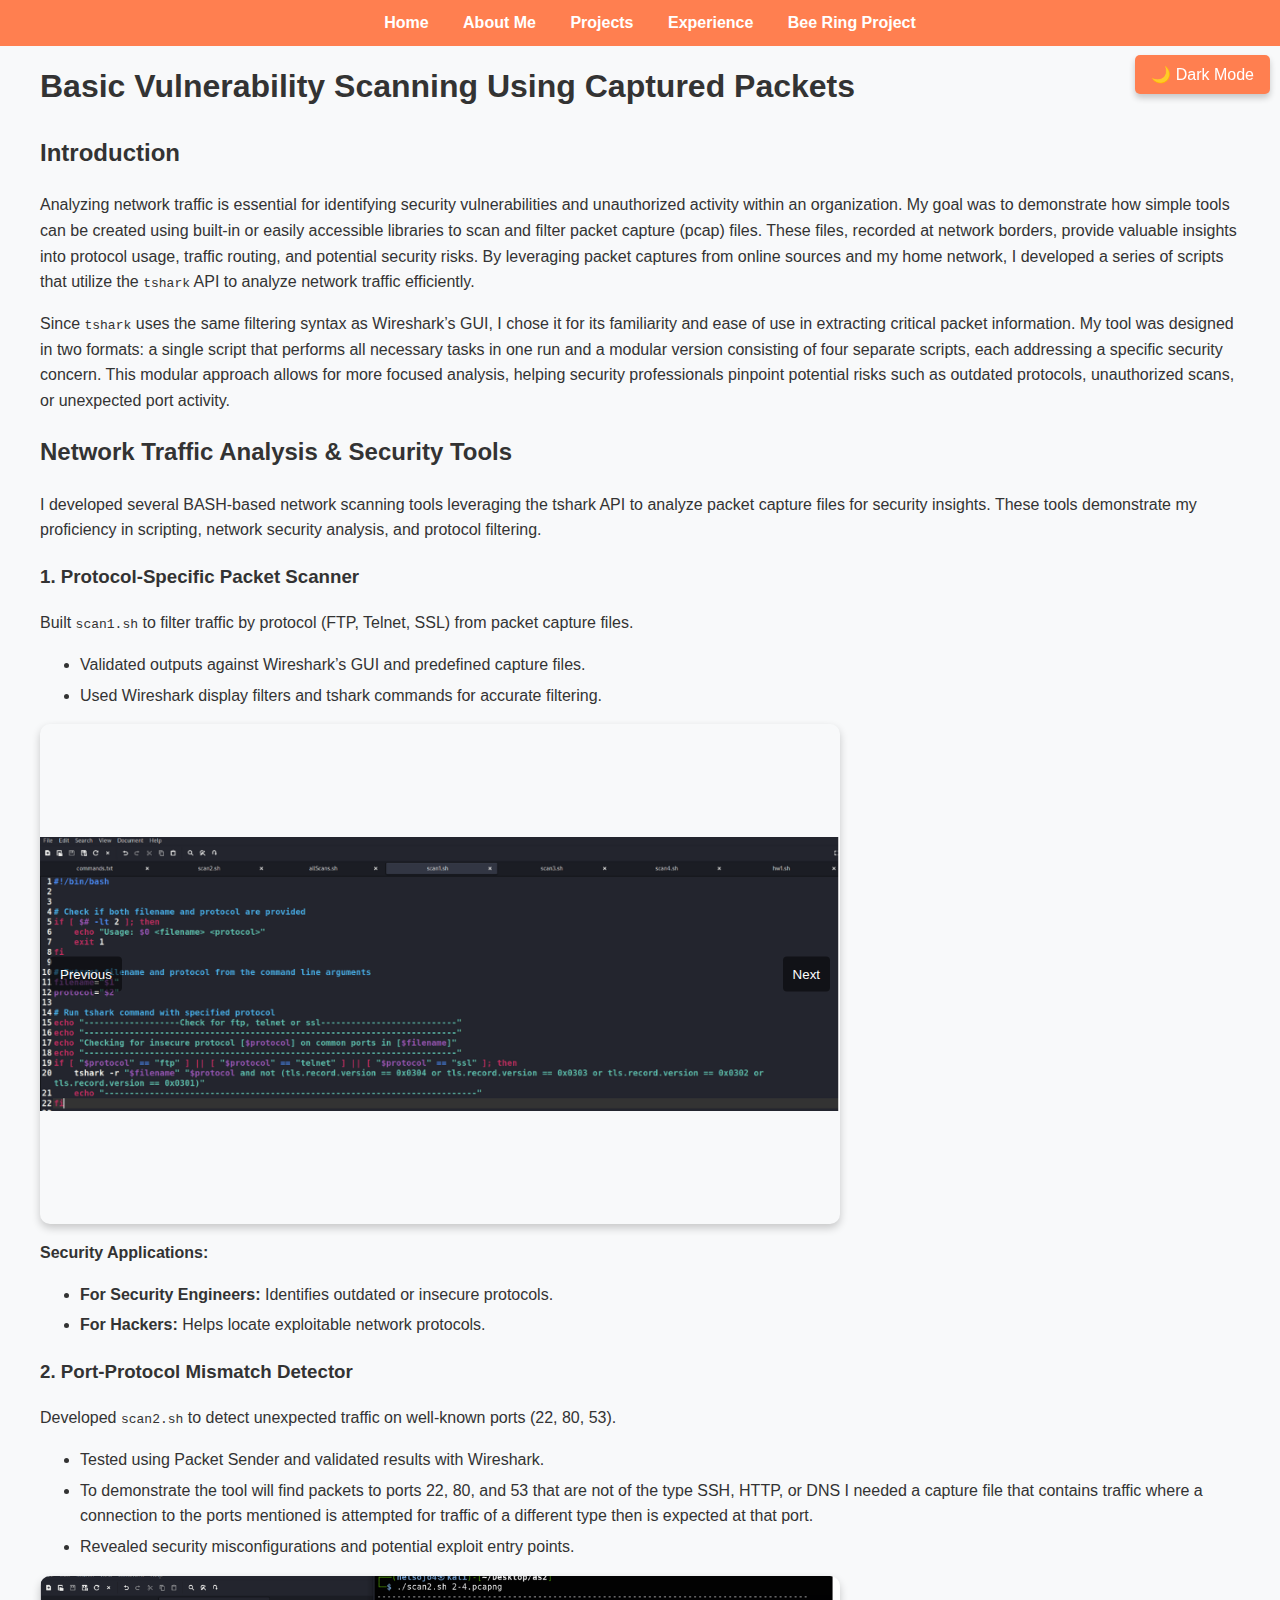
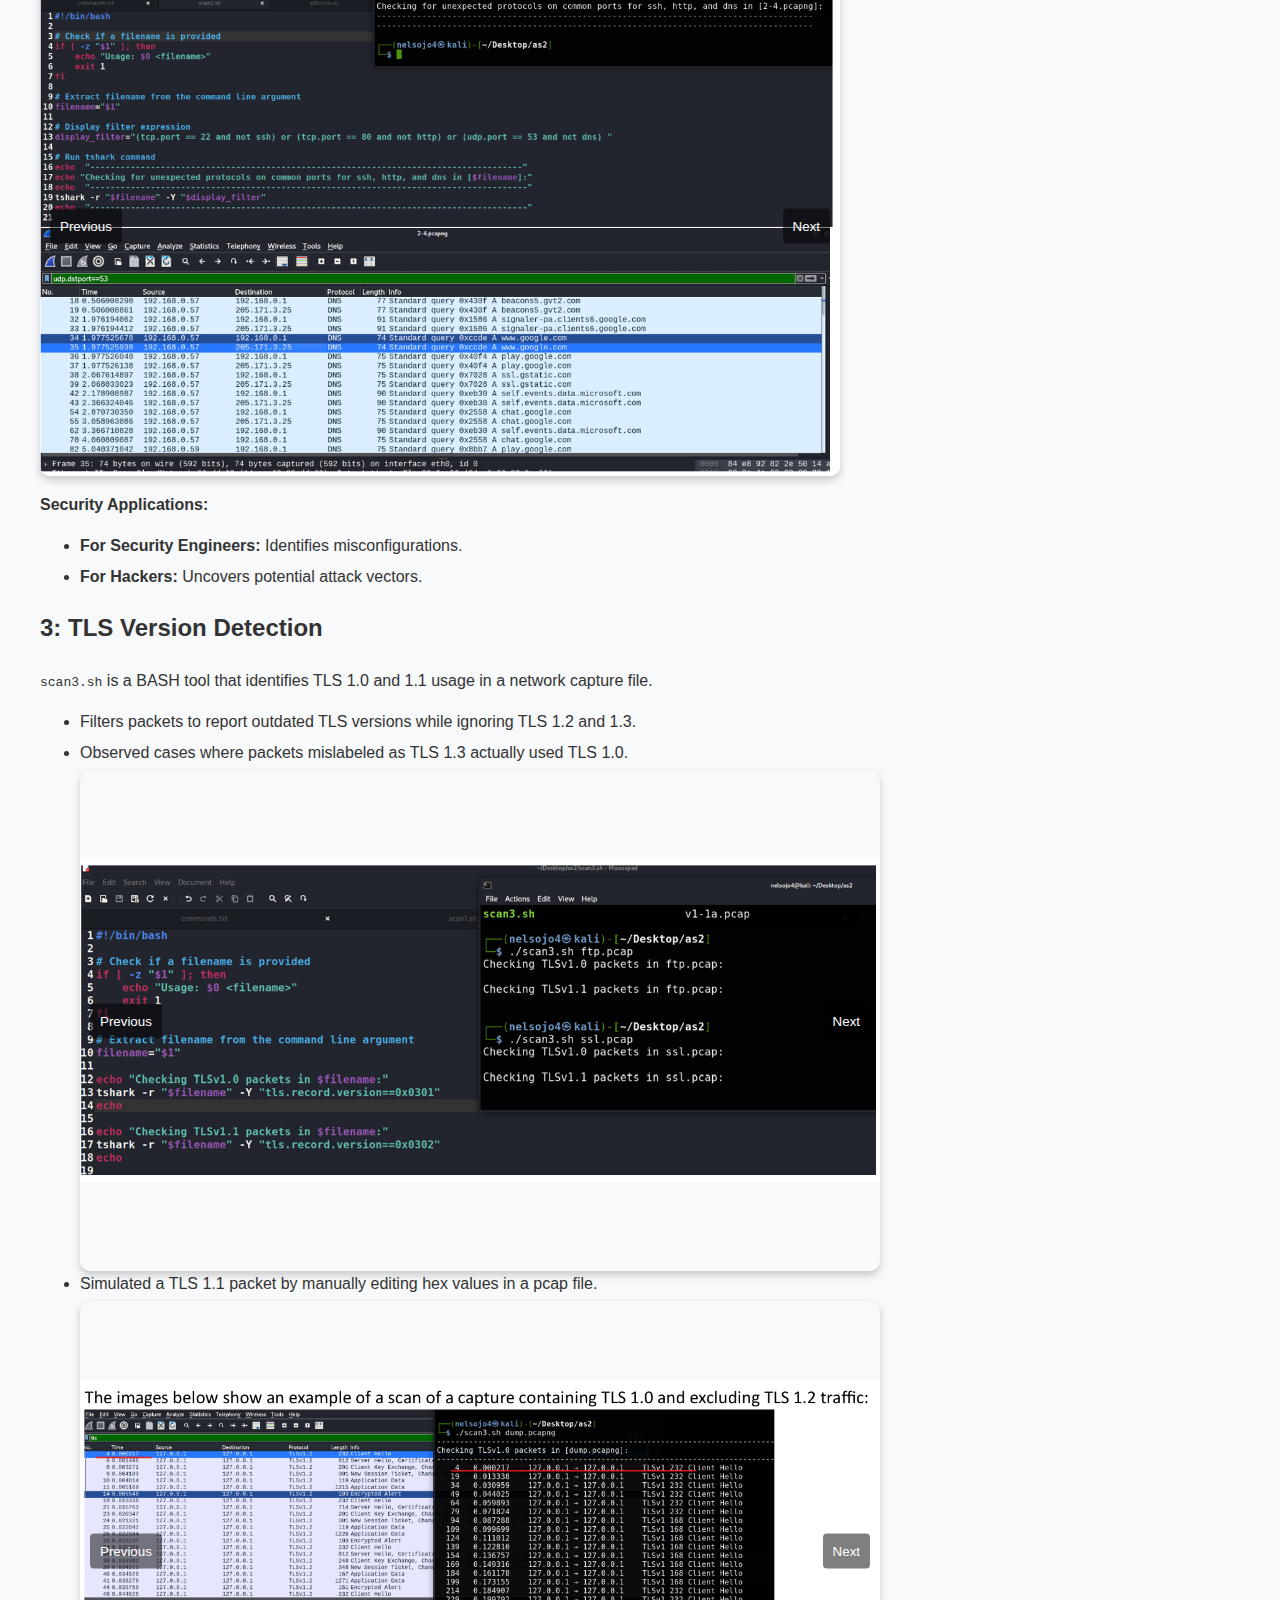
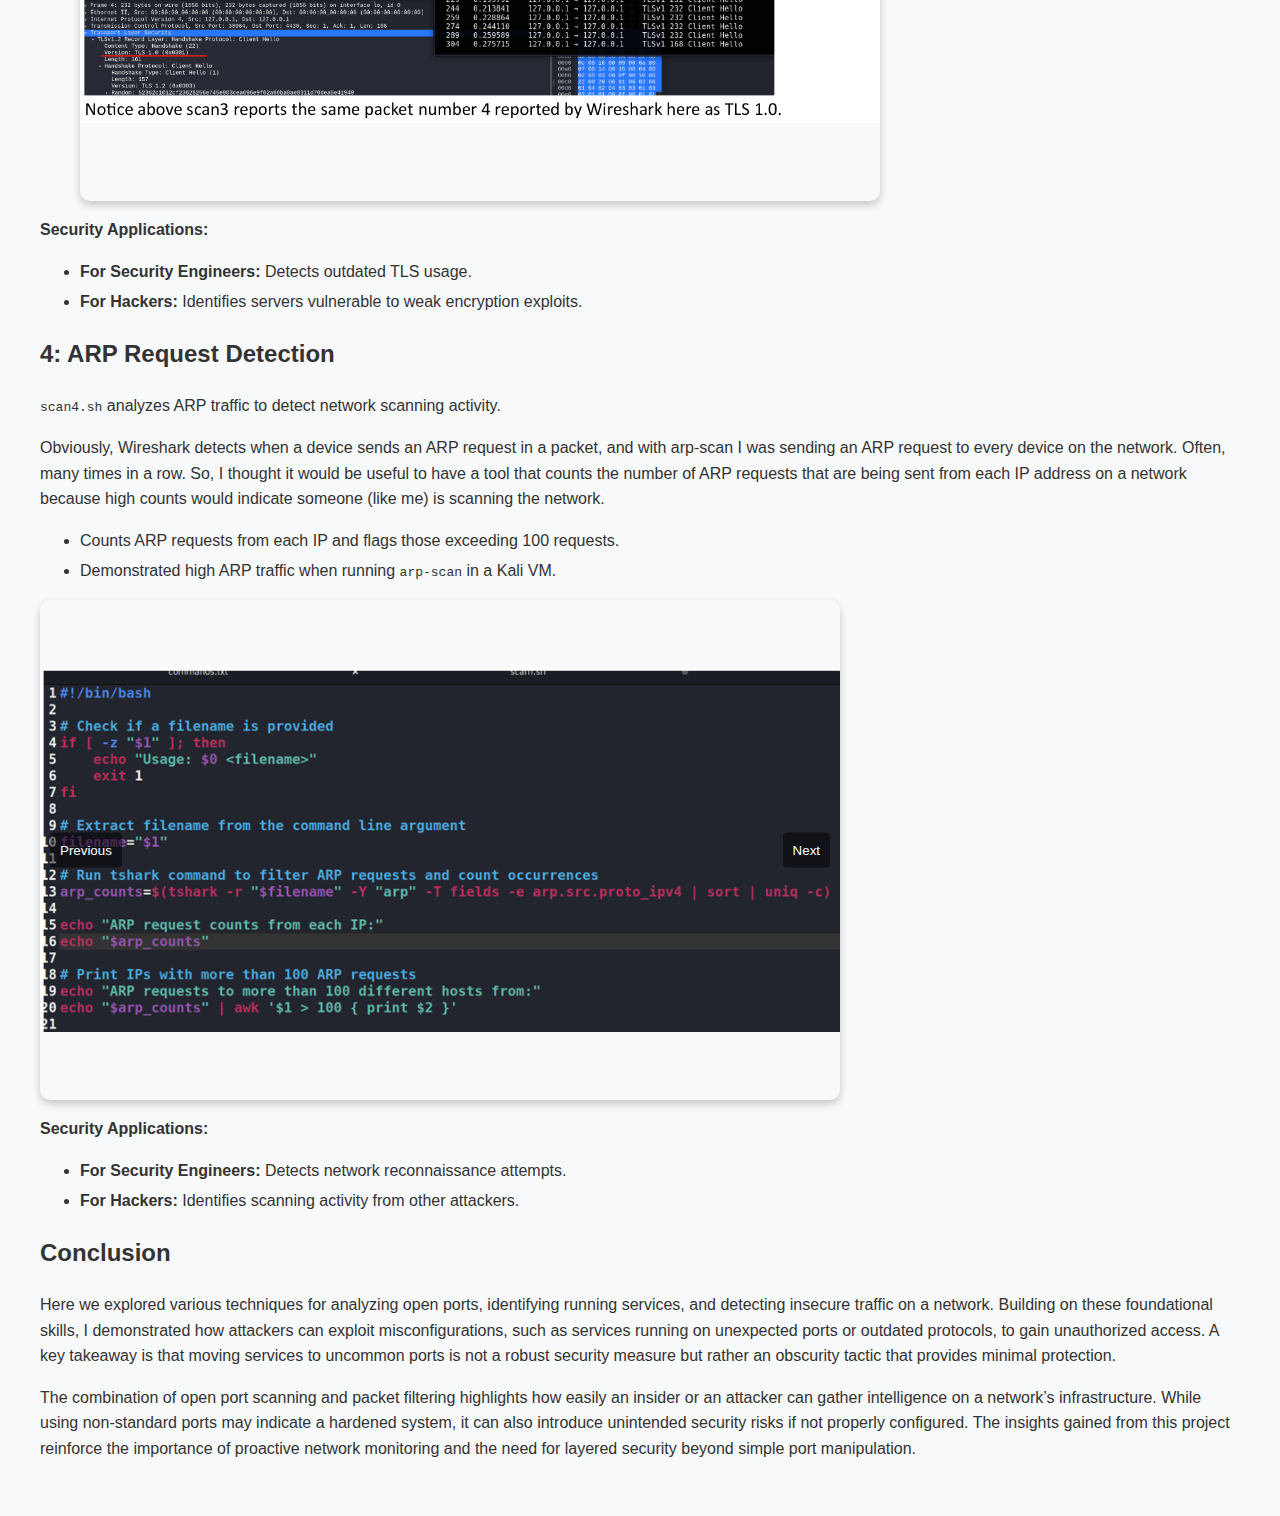
<file: VulnrabilityScanning.html>
<!DOCTYPE html>
<html lang="en">
<head>
    <meta charset="UTF-8">
    <meta name="viewport" content="width=device-width, initial-scale=1.0">
    <link rel="stylesheet" href="style.css">
    <title>Basic Vulnerability Scanning Using Captured Packets</title>
</head>
<body>
    <nav>
        <a href="index.html">Home</a>
        <a href="about.html">About Me</a>
        <a href="projects.html">Projects</a>
        <a href="experience.html">Experience</a>
        <a href="https://nelsojo.github.io/BeeRingUI/" target="_blank">Bee Ring Project</a>
    </nav>
    
    <div class="content">
        <h1>Basic Vulnerability Scanning Using Captured Packets</h1>

        <section>
            <h2>Introduction</h2>
            <p>
                Analyzing network traffic is essential for identifying security vulnerabilities and unauthorized activity within an organization.
                My goal was to demonstrate how simple tools can be created using built-in or easily accessible libraries to scan and filter packet capture (pcap) files.
                These files, recorded at network borders, provide valuable insights into protocol usage, traffic routing, and potential security risks.
                By leveraging packet captures from online sources and my home network, I developed a series of scripts that utilize the <code>tshark</code> API to analyze network traffic efficiently.
            </p>
            <p>
                Since <code>tshark</code> uses the same filtering syntax as Wireshark’s GUI, I chose it for its familiarity and ease of use in extracting critical packet information.
                My tool was designed in two formats: a single script that performs all necessary tasks in one run and a modular version consisting of four separate scripts, each addressing a specific security concern.
                This modular approach allows for more focused analysis, helping security professionals pinpoint potential risks such as outdated protocols, unauthorized scans, or unexpected port activity.
            </p>
        </section>
        
        <h2>Network Traffic Analysis & Security Tools</h2>
        <p>I developed several BASH-based network scanning tools leveraging the tshark API to analyze packet capture files for security insights. These tools demonstrate my proficiency in scripting, network security analysis, and protocol filtering.</p>
        
        <h3>1. Protocol-Specific Packet Scanner</h3>
        <p>Built <code>scan1.sh</code> to filter traffic by protocol (FTP, Telnet, SSL) from packet capture files.</p>
        <ul>
            <li>Validated outputs against Wireshark’s GUI and predefined capture files.</li>
            <li>Used Wireshark display filters and tshark commands for accurate filtering.</li>
        </ul>

        <div class="carousel">
            <div class="carousel-images">
                <img src="img/vuln_Scannerp1_1.png" alt="Image 1">
                <img src="img/vuln_Scannerp1_2.png" alt="Image 2">
                <img src="img/vuln_Scannerp1_3.png" alt="Image 3">
                <img src="img/vuln_Scannerp1_4.png" alt="Image 4">
            </div>
            <button class="prev">Previous</button>
            <button class="next">Next</button>
        </div>

        <p><strong>Security Applications:</strong></p>
        <ul>
            <li><strong>For Security Engineers:</strong> Identifies outdated or insecure protocols.</li>
            <li><strong>For Hackers:</strong> Helps locate exploitable network protocols.</li>
        </ul>
        
        <h3>2. Port-Protocol Mismatch Detector</h3>
        <p>Developed <code>scan2.sh</code> to detect unexpected traffic on well-known ports (22, 80, 53).</p>
        <ul>
            <li>Tested using Packet Sender and validated results with Wireshark.</li>
            <li>To demonstrate the tool will find packets to ports 22, 80, and 53 that are not of the type SSH, HTTP, or DNS I needed a 
                capture file that contains traffic where a connection to the ports mentioned is attempted for traffic of a different type 
                then is expected at that port.</li>
            <li>Revealed security misconfigurations and potential exploit entry points.</li>
        </ul>

        <div class="carousel">
            <div class="carousel-images">
                <img src="img/vuln_Scannerp2_1.png" alt="Image 5">
                <img src="img/vuln_Scannerp2_2.png" alt="Image 6">
                <img src="img/vuln_Scannerp2_3.png" alt="Image 7">
                <img src="img/vuln_Scannerp2_4.png" alt="Image 8">
            </div>
            <button class="prev">Previous</button>
            <button class="next">Next</button>
        </div>
        <p><strong>Security Applications:</strong></p>
        <ul>
            <li><strong>For Security Engineers:</strong> Identifies misconfigurations.</li>
            <li><strong>For Hackers:</strong> Uncovers potential attack vectors.</li>
        </ul>
        
        <h2> 3: TLS Version Detection</h2>
        <p><code>scan3.sh</code> is a BASH tool that identifies TLS 1.0 and 1.1 usage in a network capture file.</p>
        <ul>
            <li>Filters packets to report outdated TLS versions while ignoring TLS 1.2 and 1.3.</li>
            <li>Observed cases where packets mislabeled as TLS 1.3 actually used TLS 1.0.</li>
            <div class="carousel">
                <div class="carousel-images">
                    <img src="img/vuln_Scannerp3_1.png" alt="Image 9">
                    <img src="img/vuln_Scannerp3_2.png" alt="Image 10">
                    <img src="img/vuln_Scannerp3_3.png" alt="Image 11">
                    <img src="img/vuln_Scannerp3_4.png" alt="Image 12">
                    <img src="img/vuln_Scannerp3_5.png" alt="Image 13">
                    <img src="img/vuln_Scannerp3_6.png" alt="Image 14">
                </div>
                <button class="prev">Previous</button>
                <button class="next">Next</button>
            </div>

            <li>Simulated a TLS 1.1 packet by manually editing hex values in a pcap file.</li>
            <div class="carousel">
                <div class="carousel-images">
                    <img src="img/vuln_Scannerp3_7.png" alt="Image 15">
                    <img src="img/vuln_Scannerp3_8.png" alt="Image 16">
                    <img src="img/vuln_Scannerp3_9.png" alt="Image 17">
                    <img src="img/vuln_Scannerp3_10.png" alt="Image 18">
                    <img src="img/vuln_Scannerp3_11.png" alt="Image 19">
                    <img src="img/vuln_Scannerp3_12.png" alt="Image 20">
                    <img src="img/vuln_Scannerp3_13.png" alt="Image 21">
                </div>
                <button class="prev">Previous</button>
                <button class="next">Next</button>
            </div>
        </ul>
        <p><strong>Security Applications:</strong></p>
        <ul>
            <li><strong>For Security Engineers:</strong> Detects outdated TLS usage.</li>
            <li><strong>For Hackers:</strong> Identifies servers vulnerable to weak encryption exploits.</li>
        </ul>
        
        <h2> 4: ARP Request Detection</h2>
        <p><code>scan4.sh</code> analyzes ARP traffic to detect network scanning activity.</p>
        <p>Obviously, Wireshark detects 
            when a device sends an ARP request in a packet, and with arp-scan I was sending an ARP request to every device on the 
            network. Often, many times in a row. So, I thought it would be useful to have a tool that counts the number of ARP 
            requests that are being sent from each IP address on a network because high counts would indicate someone (like me) is 
            scanning the network.</p>
        <ul>
            <li>Counts ARP requests from each IP and flags those exceeding 100 requests.</li>
            <li>Demonstrated high ARP traffic when running <code>arp-scan</code> in a Kali VM.</li>
        </ul>

        <div class="carousel">
            <div class="carousel-images">
                <img src="img/vuln_Scannerp4_1.png" alt="Image 22">
                <img src="img/vuln_Scannerp4_2.png" alt="Image 23">
                <img src="img/vuln_Scannerp4_3.png" alt="Image 24">
               
            </div>
            <button class="prev">Previous</button>
            <button class="next">Next</button>
        </div>
        <p><strong>Security Applications:</strong></p>
        <ul>
            <li><strong>For Security Engineers:</strong> Detects network reconnaissance attempts.</li>
            <li><strong>For Hackers:</strong> Identifies scanning activity from other attackers.</li>
        </ul>


        
        
        <section>
            <h2>Conclusion</h2>
            <p>
                Here we explored various techniques for analyzing open ports, identifying running services, and detecting insecure traffic on a network.
                Building on these foundational skills, I demonstrated how attackers can exploit misconfigurations, such as services running on unexpected ports or outdated protocols, to gain unauthorized access.
                A key takeaway is that moving services to uncommon ports is not a robust security measure but rather an obscurity tactic that provides minimal protection.
            </p>
            <p>
                The combination of open port scanning and packet filtering highlights how easily an insider or an attacker can gather intelligence on a network’s infrastructure.
                While using non-standard ports may indicate a hardened system, it can also introduce unintended security risks if not properly configured.
                The insights gained from this project reinforce the importance of proactive network monitoring and the need for layered security beyond simple port manipulation.
            </p>
        </section>


    </div>
    <button id="dark-mode-toggle">🌙 Dark Mode</button>
    <script src = "dark-mode.js"></script>
    <script src="carousel.js"></script>
</body>
</html>
</file>
<file: style.css>
/* General styling */
body {
    font-family: Arial, sans-serif;
    line-height: 1.6;
    margin: 0;
    padding: 20px;
    background-color: #f8f9fa;
    color: #333;
}
/* Navigation Bar */
nav {
    background-color: #ff7f50;
    padding: 10px;
    text-align: center;
}
nav a {
    color: white;
    margin: 0 15px;
    text-decoration: none;
    font-weight: bold;
}
nav a:hover {
    text-decoration: underline;
}

/* Content Area */
.content {
    padding: 20px;
}

/* Headings */
h1, h2 {
    color: #333;
}

/* List Styling */
ul, ol {
    margin-left: 20px;
    padding-left: 20px;
}
li {
    margin-bottom: 5px;
}

.carousel {
    position: relative;
    max-width: 800px;
    height: 500px; /* Set a fixed height (adjust as needed) */
    margin: 0 auto 0 0; /* Align left */
    overflow: hidden;
    border-radius: 10px;
    box-shadow: 0 4px 8px rgba(0, 0, 0, 0.2);
    display: flex;
    align-items: center; /* Center images vertically */
    justify-content: center; /* Center images horizontally */
}

.carousel-images img {
    max-width: 100%; /* Ensure images do not overflow */
    max-height: 100%; /* Keep images within the set height */
    object-fit: contain; /* Scale images while maintaining aspect ratio */
    display: none; /* Hide all images by default */
}

.carousel-images img:first-child {
    display: block; /* Show the first image */
}

button.prev, button.next {
    position: absolute;
    top: 50%;
    transform: translateY(-50%);
    background-color: rgba(0, 0, 0, 0.5);
    color: white;
    border: none;
    padding: 10px;
    cursor: pointer;
    z-index: 10;
}

button.prev:hover, button.next:hover {
    background-color: rgba(0, 0, 0, 0.7);
}
button.prev {
    left: 10px;
}
button.next {
    right: 10px;
}
.single-image {
    display: block;
    width: 80%;  /* Matches carousel image scaling */
    height: auto;
    max-width: 800px; /* Same max width as carousel */
    border-radius: 10px; /* Same rounded edges */
    box-shadow: 0 4px 8px rgba(0, 0, 0, 0.2); /* Matches carousel shadow */
    margin: 0 auto 0 0; /* Align left */
}
.banner {
    display: block;
    width: 100%; /* Full width */
    height: auto; /* Maintain aspect ratio */
    max-width: 100vw; /* Ensure it doesn't exceed viewport width */
    border-radius: 0; /* Remove rounded edges for a full-width banner */
    box-shadow: 0 4px 8px rgba(0, 0, 0, 0.2); /* Optional shadow effect */
    margin: 0 auto; /* Center horizontally */
}

.code-container {
    background-color: #f4f4f4;
    padding: 10px;
    border-radius: 5px;
    overflow-x: auto;
}
/* Code Block Styling */
pre {
    background: #282c34;
    color: #abb2bf;
    padding: 15px;
    border-radius: 5px;
    overflow-x: auto;
    font-family: "Courier New", monospace;
}

/* Table Styling */
table {
    width: 100%;
    border-collapse: collapse;
    margin: 20px 0;
    background: white;
}
th, td {
    padding: 10px;
    border: 1px solid #ddd;
    text-align: left;
}
th {
    background: #007bff;
    color: white;
}
tr:nth-child(even) {
    background: #f2f2f2;
}

html {
    overflow-y: scroll;
}

/* Responsive Design */
@media (max-width: 768px) {
    button.prev, button.next {
        font-size: 14px;
        padding: 8px;
    }
}

/* Navigation Bar */
nav {
    background-color: #ff7f50;
    padding: 10px;
    text-align: center;
    position: fixed; /* Fixes the navbar at the top */
    width: 100%; /* Ensures it spans the full width */
    top: 0; /* Positions it at the very top */
    left: 0;
    z-index: 1000; /* Keeps it above other elements */
}

/* Push down content so it doesn't overlap the navbar */
body {
    padding-top: 50px; /* Adjust based on your navbar height */
}

#contact {
    max-width: 500px;
    margin: 40px auto;
    padding: 20px;
    background: white;
    border-radius: 8px;
    box-shadow: 0 4px 8px rgba(0, 0, 0, 0.1);
}
form {
    display: flex;
    flex-direction: column;
}
label {
    margin: 10px 0 5px;
}
input, textarea {
    padding: 8px;
    margin-bottom: 10px;
    border: 1px solid #ccc;
    border-radius: 4px;
}
button {
    background: #ff7f50;
    color: white;
    padding: 10px;
    border: none;
    border-radius: 4px;
    cursor: pointer;
}
button:hover {
    background: #e67340;
}
#form-status {
    margin-top: 10px;
    font-weight: bold;
}

/* Default light mode (already defined) */
body {
    font-family: Arial, sans-serif;
    line-height: 1.6;
    margin: 0;
    padding: 20px;
    background-color: #f8f9fa;
    color: #333;
    transition: background-color 0.3s, color 0.3s;
}

/* Dark mode styles */
.dark-mode {
    background-color: #1a1a1a;
    color: #ffffff;
}

/* Headings in dark mode */
.dark-mode h1, .dark-mode h2 {
    color: #f1f1f1; /* Bright white */
}

/* Paragraph text in dark mode */
.dark-mode p {
    color: #cccccc; /* Light gray */
}

/* Form labels and input text */
.dark-mode label {
    color: #f1f1f1;
}

/* Contact form dark mode */
.dark-mode #contact {
    background: #2a2a2a; /* Dark gray background */
    color: #ffffff; /* White text */
    border: 1px solid #444; /* Subtle border for contrast */
}

.dark-mode input, 
.dark-mode textarea {
    background: #333; /* Slightly lighter than form background */
    color: #ffffff; /* White text */
    border: 1px solid #555; /* Subtle border */
}

.dark-mode button {
    background: #ff7f50; /* Keep button color */
    color: white;
}

.dark-mode button:hover {
    background: #e67340;
}

.dark-mode label {
    color: #ffffff; /* Ensure labels are bright */
}

/* Placeholder text visibility */
.dark-mode input::placeholder,
.dark-mode textarea::placeholder {
    color: #bbbbbb; /* Light gray for readability */
}


/* Navbar dark mode */
.dark-mode nav {
    background-color: #333;
}

/* Links in dark mode */
.dark-mode a {
    color: #ff7f50;
}



#dark-mode-toggle {
    position: fixed; /* Keeps the button in place while scrolling */
    top: 55px; /* Distance from the top */
    right: 10px; /* Distance from the right */
    background-color: #ff7f50;
    color: white;
    border: none;
    padding: 10px 16px;
    cursor: pointer;
    border-radius: 5px;
    font-size: 16px;
    box-shadow: 0 4px 6px rgba(0, 0, 0, 0.2);
    z-index: 1000; /* Ensures it stays on top */
}

#dark-mode-toggle:hover {
    background-color: #e66940;
}

/* Dark mode h1 and h2 styling */
.dark-mode h1, .dark-mode h2 {
    color: #d3d3d3; /* Light gray */
}

#chat-container { width: 300px; margin: auto; border: 1px solid #ccc; padding: 10px; }
#chat-box { height: 300px; overflow-y: auto; border-bottom: 1px solid #ccc; padding: 5px; }
.message { padding: 5px; margin: 5px 0; }
.user { text-align: right; background: #e0e0e0; }
.bot { text-align: left; background: #d0f0d0; }

#contact-chat-container {
    display: flex;
    justify-content: space-between; /* Space them evenly */
    align-items: flex-start; /* Align to the top */
    gap: 20px; /* Add space between form and chatbot */
}

#contact {
    flex: 1; /* Make it take up half the space */
    max-width: 50%; /* Prevent it from growing too large */
}

#chat-container {
    flex: 1;
    max-width: 50%;
    border: 1px solid #ccc;
    padding: 10px;
    border-radius: 5px;
}

#chat-box {
    border: 1px solid #ddd;
    padding: 10px;
    height: 300px;
    overflow-y: auto;
}

#user-input {
    width: calc(100% - 80px); /* Make input take most of the space */
    padding: 5px;
}

button {
    padding: 5px 10px;
    cursor: pointer;
}
</file>
